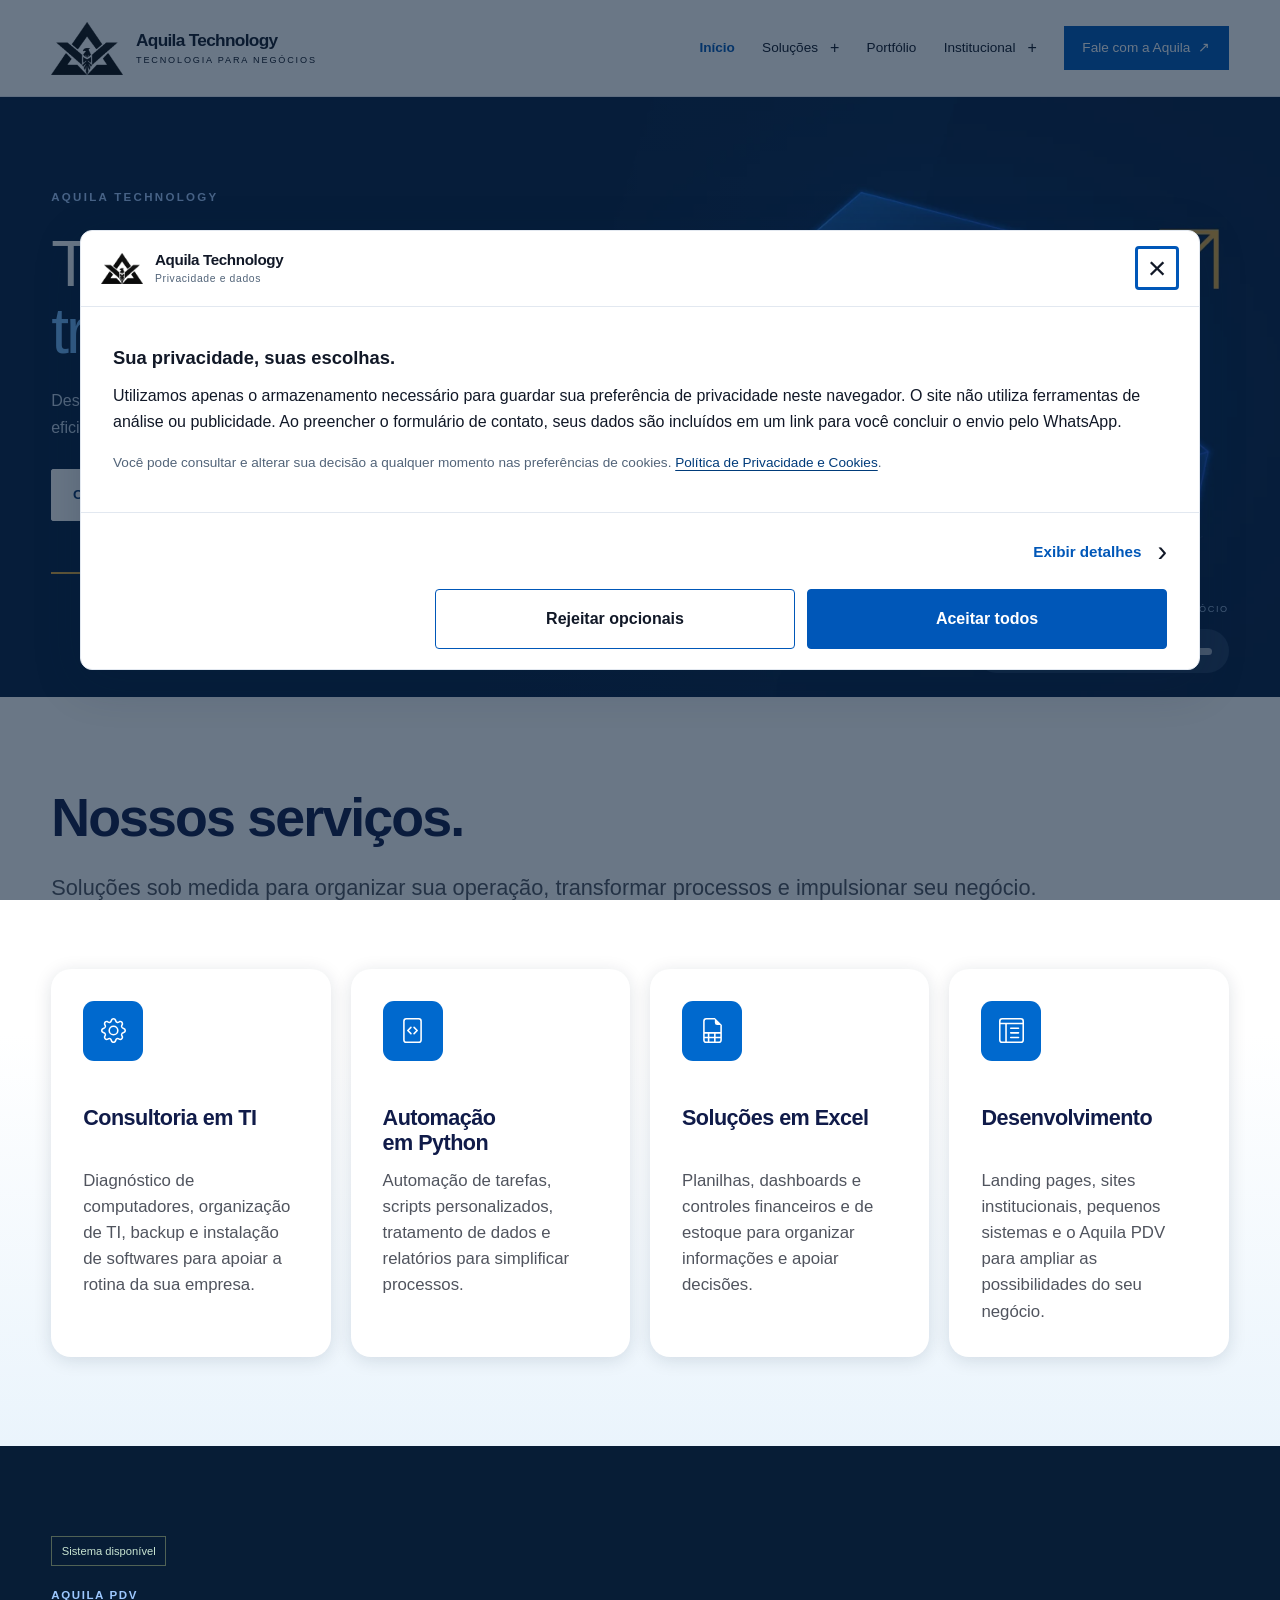
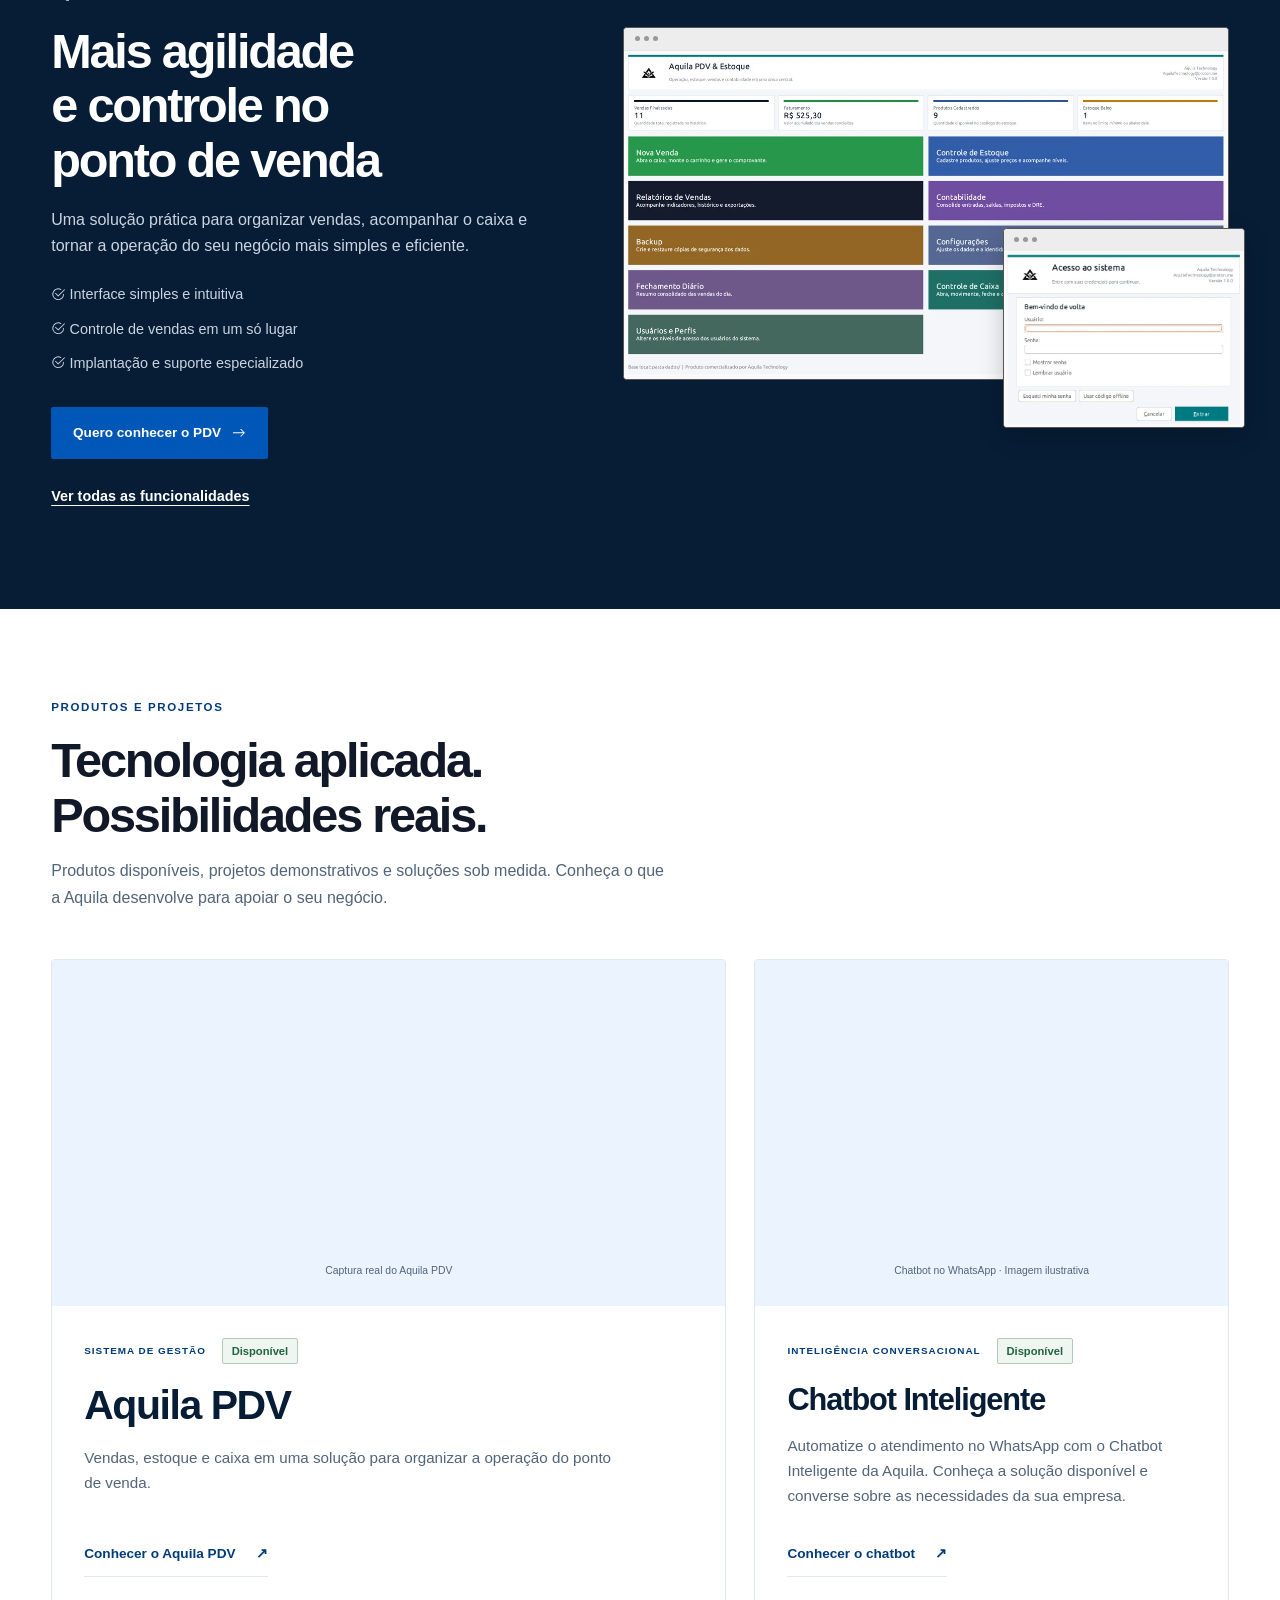
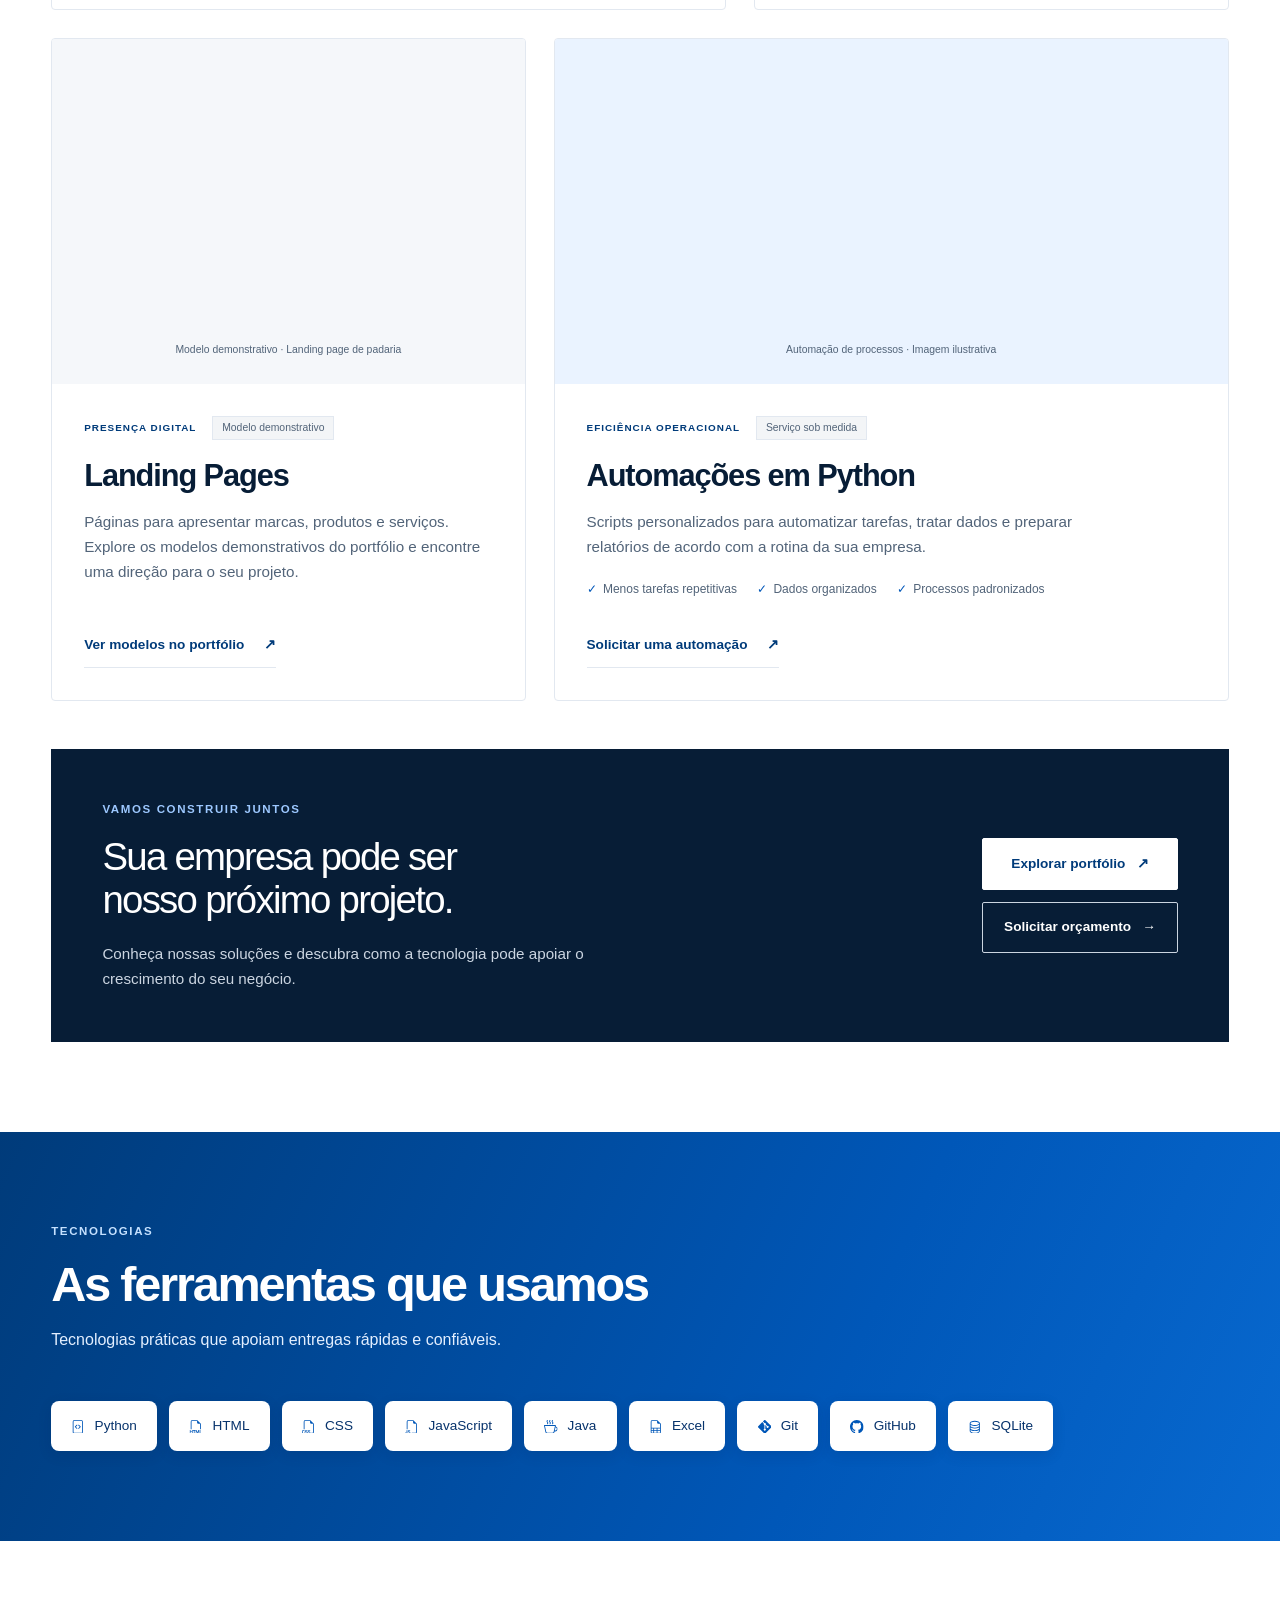
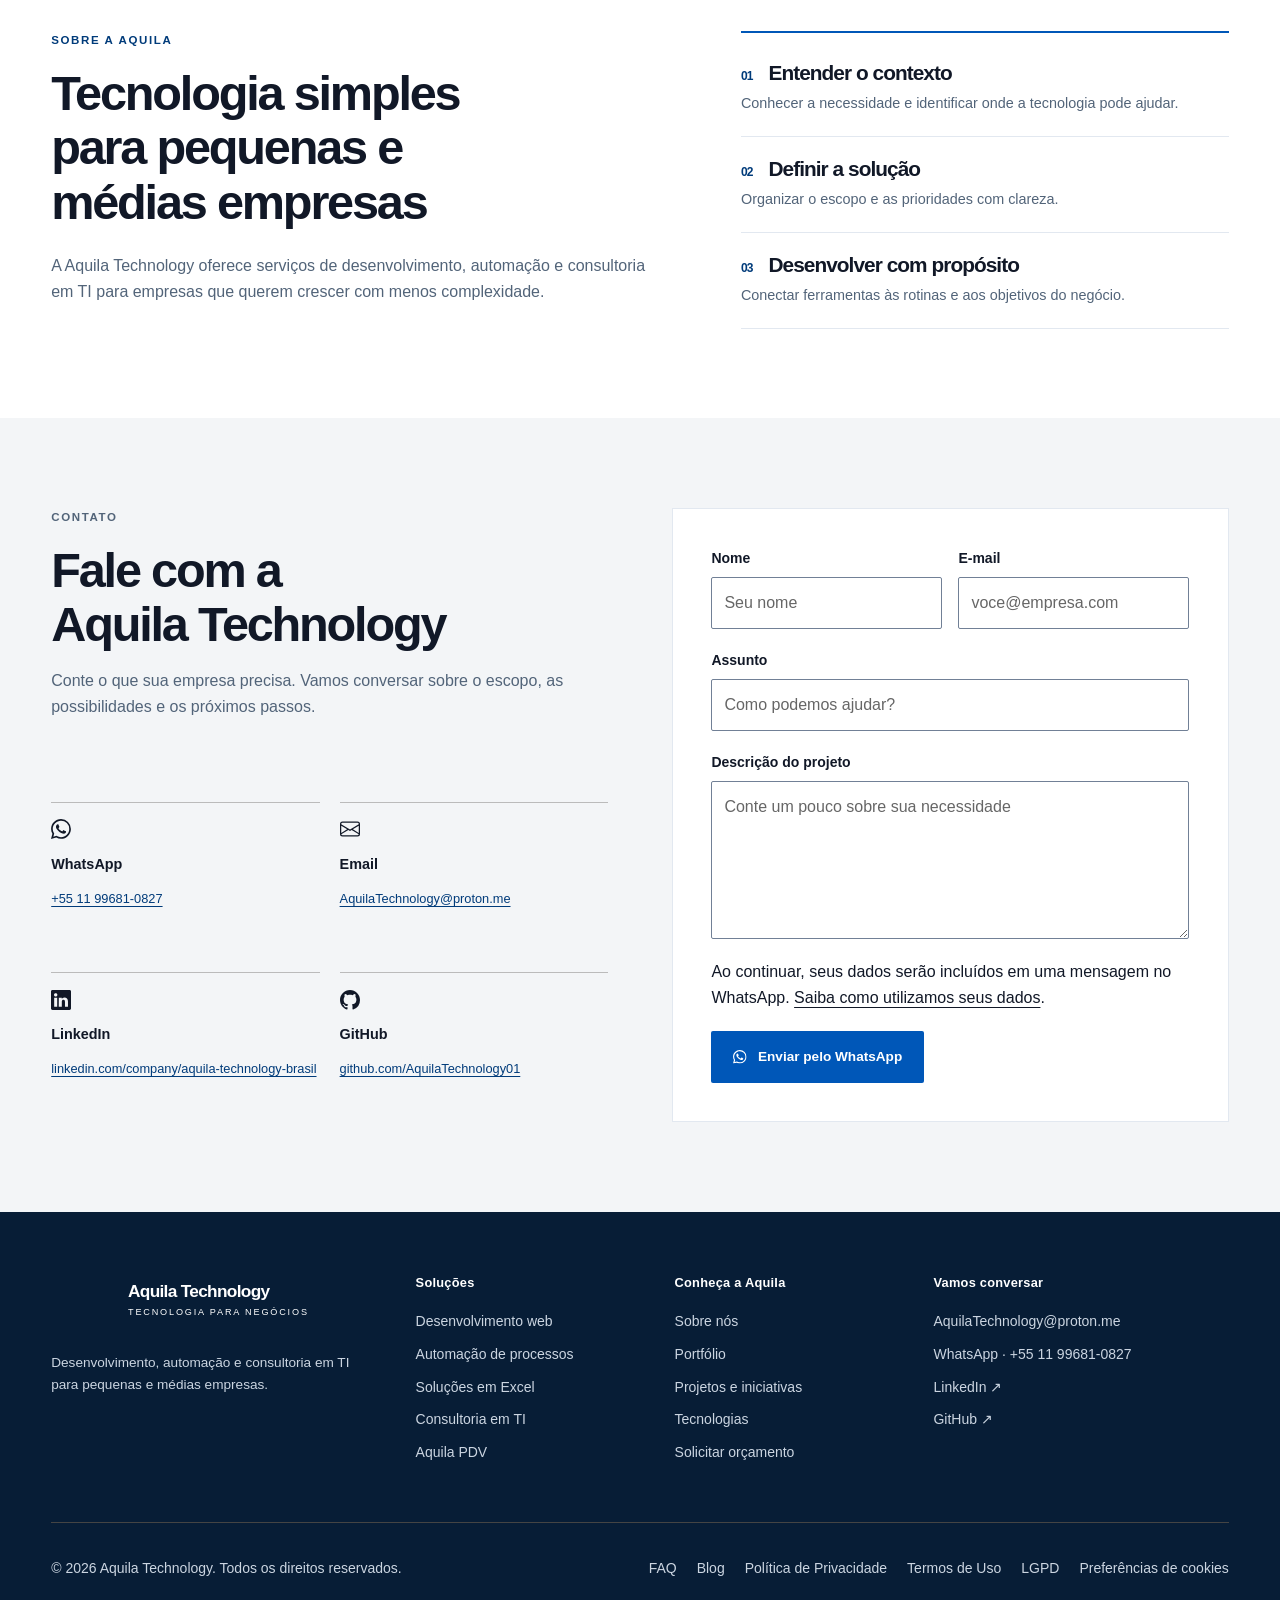
<file: index.html>
<!DOCTYPE html>
<html lang="pt-br">
  <head>
    <meta http-equiv="Content-Security-Policy" content="default-src 'self'; script-src 'self' 'sha256-WiXmoa5aMWg2jyWxIUuYZ5ZFmEW6e2FeTus1GADdu38='; style-src 'self'; font-src 'self'; img-src 'self'; connect-src 'self'; object-src 'none'; base-uri 'none'; form-action 'none'; frame-src 'none'" />
    <meta name="referrer" content="strict-origin-when-cross-origin" />
    <meta charset="UTF-8" />
    <meta name="viewport" content="width=device-width, initial-scale=1.0" />
    <meta
      name="description"
      content="Aquila Technology oferece soluções em tecnologia para pequenas e médias empresas, com foco em desenvolvimento, automação e consultoria em TI."
    />
    <meta name="theme-color" content="#0057B8" />
    <meta property="og:type" content="website" />
    <meta property="og:locale" content="pt_BR" />
    <meta property="og:title" content="Desenvolvimento de Sites e Software | Aquila Technology" />
    <meta property="og:description" content="Software, automações, consultoria em TI e sistema PDV para pequenas e médias empresas." />
    <meta property="og:image" content="https://www.aquilatechnology.com.br/src/img/logo/logo-branco.png" />
    <script type="application/ld+json">
{
  "@context": "https://schema.org",
  "@type": "Organization",
  "name": "Aquila Technology",
  "email": "AquilaTechnology@proton.me",
  "telephone": "+55 11 99681-0827",
  "sameAs": [
    "https://www.linkedin.com/company/aquila-technology-brasil",
    "https://github.com/AquilaTechnology01"
  ],
  "url": "https://www.aquilatechnology.com.br/",
  "logo": "https://www.aquilatechnology.com.br/src/img/logo/logo-branco.png",
  "@id": "https://www.aquilatechnology.com.br/#organization"
}
    </script>
    <title>Desenvolvimento de Sites e Software | Aquila Technology</title>
    <link rel="icon" type="image/png" sizes="64x64" href="/src/img/optimized/favicon-preto.png" />
    <link rel="icon" type="image/png" sizes="64x64" href="/src/img/optimized/favicon-branco.png" media="(prefers-color-scheme: dark)" />
    <link rel="stylesheet" href="styles.css?v=334ba0e91aaf2ee0" />
    <link rel="stylesheet" href="/src/executive-slider.css?v=0fab49e71f29611a" />
    <link rel="canonical" href="https://www.aquilatechnology.com.br/" />
    <meta property="og:url" content="https://www.aquilatechnology.com.br/" />
    <link rel="stylesheet" href="/src/consent.css?v=eee4f8b96b1bdc05" />
  </head>
  <body>
    <a class="skip-link" href="#conteudo">Pular para o conteúdo</a>
    <!-- Cabeçalho fixo e navegação principal -->
    <header>
      <div class="navbar container">
        <a class="brand" href="/index.html" aria-label="Aquila Technology — início">
          <picture class="brand-symbol"><source srcset="/src/img/optimized/logo-preto.webp" type="image/webp" /><img src="/src/img/optimized/logo-preto.png" alt="Símbolo Aquila Technology" width="216" height="159" fetchpriority="high" /></picture>
          <span>Aquila Technology<small>Tecnologia para negócios</small></span>
        </a>
        <button class="menu-toggle" type="button" aria-expanded="false" aria-controls="main-navigation" aria-label="Abrir menu"></button>
        <nav id="main-navigation" class="nav-links" aria-label="Navegação principal">
          <a href="/index.html" aria-current="page">Início</a>
          <details><summary>Soluções</summary><div class="nav-submenu">
            <a href="/index.html#servicos">Serviços de tecnologia</a>
            <a href="/pdv.html">Sistema Aquila PDV</a>
            <a href="/index.html#projetos">Projetos e iniciativas</a>
          </div></details>
          <a href="/portfolio/">Portfólio</a>
          <details><summary>Institucional</summary><div class="nav-submenu">
            <a href="/index.html#sobre">Sobre a Aquila</a>
            <a href="/index.html#tecnologias">Tecnologias</a>
            <a href="/FAQ.html">Perguntas frequentes</a>
            <a href="/blog.html">Blog</a>
            <a href="/privacidade.html">Privacidade</a>
            <a href="/termos.html">Termos de Uso</a>
            <a href="/lgpd.html">LGPD</a>
          </div></details>
          <a class="nav-contact" href="/index.html#contato">Fale com a Aquila <span aria-hidden="true">↗</span></a>
        </nav>
      </div>
    </header>

    <main id="conteudo">
      <!-- Apresentação principal com chamada para orçamento -->
      <section class="hero home-hero" aria-labelledby="home-title">
        <div class="container hero-grid">
          <div class="hero-copy">
            <span class="eyebrow">Aquila Technology</span>
            <h1 id="home-title">Tecnologia que <em>transforma</em> negócios.</h1>
            <p>Desenvolvemos soluções digitais para empresas que buscam eficiência, organização e novas possibilidades de crescimento.</p>
            <div class="hero-actions">
              <a class="btn btn-primary" href="#servicos">Conheça nossas soluções <span aria-hidden="true">↗</span></a>
              <a class="text-link" href="#contato">Fale com um especialista <span aria-hidden="true">→</span></a>
            </div>
            <span class="hero-index">DESENVOLVIMENTO · AUTOMAÇÃO · CONSULTORIA</span>
          </div>
          <figure class="hero-visual executive-slider" aria-label="Aquila Executive — soluções digitais" aria-roledescription="carrossel">
            <div class="executive-slide is-current" role="group" aria-roledescription="slide" aria-label="1 de 3" data-slide="0">
              <img src="/src/img/executive/digital-1600.webp" srcset="/src/img/executive/digital-640.webp 640w, /src/img/executive/digital-1024.webp 1024w, /src/img/executive/digital-1600.webp 1600w" sizes="100vw" alt="Ilustração abstrata de cubos azuis translúcidos: transformação digital" width="1600" height="720" fetchpriority="high" decoding="async" />
            </div>
            <template data-executive-slide="1">
              <div class="executive-slide executive-systems" role="group" aria-roledescription="slide" aria-label="2 de 3" data-slide="1" aria-hidden="true">
                <img src="/src/img/executive/systems-1600.webp" srcset="/src/img/executive/systems-640.webp 640w, /src/img/executive/systems-1024.webp 1024w, /src/img/executive/systems-1600.webp 1600w" sizes="100vw" alt="Ilustração de um painel de gestão: desenvolvimento de sistemas" width="1600" height="720" fetchpriority="low" decoding="async" />
              </div>
            </template>
            <template data-executive-slide="2">
              <div class="executive-slide executive-connections" role="group" aria-roledescription="slide" aria-label="3 de 3" data-slide="2" aria-hidden="true">
                <img src="/src/img/executive/connections-1600.webp" srcset="/src/img/executive/connections-640.webp 640w, /src/img/executive/connections-1024.webp 1024w, /src/img/executive/connections-1600.webp 1600w" sizes="100vw" alt="Ilustração de módulos conectados: automação e integração" width="1600" height="720" fetchpriority="low" decoding="async" />
              </div>
            </template>
            <div class="executive-controls" hidden>
              <button class="executive-playback" type="button" aria-label="Pausar apresentação automática"><span aria-hidden="true">Ⅱ</span></button>
              <div class="executive-indicators" role="group" aria-label="Escolher imagem">
                <button type="button" data-slide-to="0" aria-label="Mostrar imagem 1 de 3: transformação digital" aria-current="true"><span aria-hidden="true"></span></button>
                <button type="button" data-slide-to="1" aria-label="Mostrar imagem 2 de 3: sistemas de gestão"><span aria-hidden="true"></span></button>
                <button type="button" data-slide-to="2" aria-label="Mostrar imagem 3 de 3: automação e integração"><span aria-hidden="true"></span></button>
              </div>
            </div>
            <figcaption>TECNOLOGIA A SERVIÇO DO SEU NEGÓCIO</figcaption>
          </figure>
        </div>
      </section>

      <!-- Serviços oferecidos pela Aquila Technology -->
      <section id="servicos" class="section-light" aria-labelledby="services-title">
        <div class="container">
          <div class="section-title">
            <h2 id="services-title">Nossos serviços.</h2>
            <p>Soluções sob medida para organizar sua operação, transformar processos e impulsionar seu negócio.</p>
          </div>
          <div class="cards">
            <article class="card">
              <span class="service-icon" aria-hidden="true"><svg class="bi" focusable="false"><use href="/src/img/icons.svg#gear"></use></svg></span>
              <h3>Consultoria em TI</h3>
              <p>Diagnóstico de computadores, organização de TI, backup e instalação de softwares para apoiar a rotina da sua empresa.</p>
            </article>
            <article class="card">
              <span class="service-icon" aria-hidden="true"><svg class="bi" focusable="false"><use href="/src/img/icons.svg#file-code"></use></svg></span>
              <h3>Automação em Python</h3>
              <p>Automação de tarefas, scripts personalizados, tratamento de dados e relatórios para simplificar processos.</p>
            </article>
            <article class="card">
              <span class="service-icon" aria-hidden="true"><svg class="bi" focusable="false"><use href="/src/img/icons.svg#file-earmark-spreadsheet"></use></svg></span>
              <h3>Soluções em Excel</h3>
              <p>Planilhas, dashboards e controles financeiros e de estoque para organizar informações e apoiar decisões.</p>
            </article>
            <article class="card">
              <span class="service-icon" aria-hidden="true"><svg class="bi" focusable="false"><use href="/src/img/icons.svg#layout-text-window-reverse"></use></svg></span>
              <h3>Desenvolvimento</h3>
              <p>Landing pages, sites institucionais, pequenos sistemas e o Aquila PDV para ampliar as possibilidades do seu negócio.</p>
            </article>
          </div>
        </div>
      </section>

      <!-- Destaque comercial do sistema Aquila PDV -->
      <section id="pdv" class="pdv-section">
        <div class="container pdv-layout">
          <div class="pdv-copy">
            <span class="availability"><span aria-hidden="true"></span> Sistema disponível</span>
            <p class="eyebrow">Aquila PDV</p>
            <h2>Mais agilidade e controle no ponto de venda</h2>
            <p>
              Uma solução prática para organizar vendas, acompanhar o caixa e tornar a operação do seu negócio mais simples e eficiente.
            </p>
            <ul class="pdv-benefits">
              <li><svg class="bi bi-check2-circle" aria-hidden="true" focusable="false"><use href="/src/img/icons.svg#check2-circle"></use></svg> Interface simples e intuitiva</li>
              <li><svg class="bi bi-check2-circle" aria-hidden="true" focusable="false"><use href="/src/img/icons.svg#check2-circle"></use></svg> Controle de vendas em um só lugar</li>
              <li><svg class="bi bi-check2-circle" aria-hidden="true" focusable="false"><use href="/src/img/icons.svg#check2-circle"></use></svg> Implantação e suporte especializado</li>
            </ul>
            <a class="btn btn-primary" href="#contato">Quero conhecer o PDV <svg class="bi bi-arrow-right" aria-hidden="true" focusable="false"><use href="/src/img/icons.svg#arrow-right"></use></svg></a>
            <a class="text-link" href="pdv.html">Ver todas as funcionalidades</a>
          </div>
          <div class="pdv-showcase" aria-label="Telas do sistema Aquila PDV">
            <div class="pdv-window pdv-window-main">
              <div class="window-bar"><span></span><span></span><span></span></div>
              <img src="src/img/optimized/pdv-home.webp" alt="Tela principal do sistema Aquila PDV" loading="lazy" width="1853" height="1012" />
            </div>
            <div class="pdv-window pdv-window-secondary">
              <div class="window-bar"><span></span><span></span><span></span></div>
              <img src="src/img/optimized/pdv-login.webp" alt="Tela de acesso do sistema Aquila PDV" loading="lazy" width="674" height="495" />
            </div>
          </div>
        </div>
      </section>

      <!-- Portfólio de produtos e projetos -->
      <section id="projetos" aria-labelledby="showcase-title">
        <div class="container">
          <div class="section-title showcase-heading">
            <p class="eyebrow">Produtos e projetos</p>
            <h2 id="showcase-title">Tecnologia aplicada.<br />Possibilidades reais.</h2>
            <p>Produtos disponíveis, projetos demonstrativos e soluções sob medida. Conheça o que a Aquila desenvolve para apoiar o seu negócio.</p>
          </div>

          <div class="project-grid">
            <article class="project-card project-featured" aria-labelledby="project-pdv-title">
              <figure class="project-visual project-screen">
                <img src="/src/img/thumbs/aquila-pdv-800.webp" srcset="/src/img/thumbs/aquila-pdv-480.webp 480w, /src/img/thumbs/aquila-pdv-800.webp 800w, /src/img/optimized/pdv-home.webp 1200w" sizes="(max-width: 767px) 90vw, (max-width: 1100px) 85vw, 55vw" width="1200" height="655" alt="Captura real da tela principal do Aquila PDV" loading="lazy" decoding="async" />
                <figcaption>Captura real do Aquila PDV</figcaption>
              </figure>
              <div class="project-content">
                <div class="project-meta"><span class="project-category">Sistema de gestão</span><span class="tag tag-success">Disponível</span></div>
                <h3 id="project-pdv-title">Aquila PDV</h3>
                <p>Vendas, estoque e caixa em uma solução para organizar a operação do ponto de venda.</p>
                <a class="project-link" href="/pdv.html">Conhecer o Aquila PDV <span aria-hidden="true">↗</span></a>
              </div>
            </article>

            <article class="project-card" aria-labelledby="project-chatbot-title">
              <figure class="project-visual project-screen">
                <img src="/portfolio/img/thumbs/chatbot-whatsapp-800.webp" srcset="/portfolio/img/thumbs/chatbot-whatsapp-480.webp 480w, /portfolio/img/thumbs/chatbot-whatsapp-800.webp 800w, /portfolio/img/optimized/chatbot-whatsapp-1.webp 1408w" sizes="(max-width: 767px) 90vw, 45vw" width="1408" height="768" alt="Imagem ilustrativa de atendimento com chatbot no WhatsApp" loading="lazy" decoding="async" />
                <figcaption>Chatbot no WhatsApp · Imagem ilustrativa</figcaption>
              </figure>
              <div class="project-content">
                <div class="project-meta"><span class="project-category">Inteligência conversacional</span><span class="tag tag-success">Disponível</span></div>
                <h3 id="project-chatbot-title">Chatbot Inteligente</h3>
                <p>Automatize o atendimento no WhatsApp com o Chatbot Inteligente da Aquila. Conheça a solução disponível e converse sobre as necessidades da sua empresa.</p>
                <a class="project-link" href="#contato">Conhecer o chatbot <span aria-hidden="true">↗</span></a>
              </div>
            </article>

            <article class="project-card" aria-labelledby="project-web-title">
              <figure class="project-visual project-screen project-web-screen">
                <img src="/portfolio/img/thumbs/landing-padaria-800.webp" srcset="/portfolio/img/thumbs/landing-padaria-480.webp 480w, /portfolio/img/thumbs/landing-padaria-800.webp 800w, /portfolio/img/optimized/landing-padaria-1.webp 1075w" sizes="(max-width: 767px) 90vw, 45vw" width="1075" height="737" alt="Captura existente do modelo demonstrativo de landing page de padaria" loading="lazy" decoding="async" />
                <figcaption>Modelo demonstrativo · Landing page de padaria</figcaption>
              </figure>
              <div class="project-content">
                <div class="project-meta"><span class="project-category">Presença digital</span><span class="project-status">Modelo demonstrativo</span></div>
                <h3 id="project-web-title">Landing Pages</h3>
                <p>Páginas para apresentar marcas, produtos e serviços. Explore os modelos demonstrativos do portfólio e encontre uma direção para o seu projeto.</p>
                <a class="project-link" href="/portfolio/">Ver modelos no portfólio <span aria-hidden="true">↗</span></a>
              </div>
            </article>

            <article class="project-card project-wide" aria-labelledby="project-python-title">
              <figure class="project-visual project-screen">
                <img src="/portfolio/img/thumbs/automacao-python-800.webp" srcset="/portfolio/img/thumbs/automacao-python-480.webp 480w, /portfolio/img/thumbs/automacao-python-800.webp 800w, /portfolio/img/optimized/automacao-python.webp 1408w" sizes="(max-width: 767px) 90vw, 55vw" width="1408" height="768" alt="Imagem conceitual ilustrativa de automação de processos" loading="lazy" decoding="async" />
                <figcaption>Automação de processos · Imagem ilustrativa</figcaption>
              </figure>
              <div class="project-content">
                <div class="project-meta"><span class="project-category">Eficiência operacional</span><span class="project-status">Serviço sob medida</span></div>
                <h3 id="project-python-title">Automações em Python</h3>
                <p>Scripts personalizados para automatizar tarefas, tratar dados e preparar relatórios de acordo com a rotina da sua empresa.</p>
                <ul class="project-benefits"><li>Menos tarefas repetitivas</li><li>Dados organizados</li><li>Processos padronizados</li></ul>
                <a class="project-link" href="#contato">Solicitar uma automação <span aria-hidden="true">↗</span></a>
              </div>
            </article>
          </div>

          <div class="showcase-cta" aria-labelledby="showcase-cta-title">
            <div><p class="eyebrow">Vamos construir juntos</p><h3 id="showcase-cta-title">Sua empresa pode ser<br />nosso próximo projeto.</h3><p>Conheça nossas soluções e descubra como a tecnologia pode apoiar o crescimento do seu negócio.</p></div>
            <div class="showcase-cta-actions"><a class="btn btn-primary" href="/portfolio/">Explorar portfólio <span aria-hidden="true">↗</span></a><a class="btn btn-secondary" href="#contato">Solicitar orçamento <span aria-hidden="true">→</span></a></div>
          </div>
        </div>
        <script src="/src/js/showcase.js?v=236ff286f9d748a7" defer></script>
      </section>

      <!-- Tecnologias utilizadas nos projetos -->
      <section id="tecnologias" class="section-light">
        <div class="container">
          <div class="section-title">
            <p class="eyebrow">Tecnologias</p>
            <h2>As ferramentas que usamos</h2>
            <p>Tecnologias práticas que apoiam entregas rápidas e confiáveis.</p>
          </div>

          <div class="tech-grid">
            <span class="tech-item"><svg class="bi bi-file-code" aria-hidden="true" focusable="false"><use href="/src/img/icons.svg#file-code"></use></svg> Python</span>
            <span class="tech-item"><svg class="bi bi-filetype-html" aria-hidden="true" focusable="false"><use href="/src/img/icons.svg#filetype-html"></use></svg> HTML</span>
            <span class="tech-item"><svg class="bi bi-filetype-css" aria-hidden="true" focusable="false"><use href="/src/img/icons.svg#filetype-css"></use></svg> CSS</span>
            <span class="tech-item"><svg class="bi bi-filetype-js" aria-hidden="true" focusable="false"><use href="/src/img/icons.svg#filetype-js"></use></svg> JavaScript</span>
            <span class="tech-item"><svg class="bi bi-cup-hot" aria-hidden="true" focusable="false"><use href="/src/img/icons.svg#cup-hot"></use></svg> Java</span>
            <span class="tech-item"><svg class="bi bi-file-earmark-spreadsheet" aria-hidden="true" focusable="false"><use href="/src/img/icons.svg#file-earmark-spreadsheet"></use></svg> Excel</span>
            <span class="tech-item"><svg class="bi bi-git" aria-hidden="true" focusable="false"><use href="/src/img/icons.svg#git"></use></svg> Git</span>
            <span class="tech-item"><svg class="bi bi-github" aria-hidden="true" focusable="false"><use href="/src/img/icons.svg#github"></use></svg> GitHub</span>
            <span class="tech-item"><svg class="bi bi-database" aria-hidden="true" focusable="false"><use href="/src/img/icons.svg#database"></use></svg> SQLite</span>
          </div>
        </div>
      </section>

      <!-- Resumo institucional -->
      <section id="sobre">
        <div class="container about-section">
          <div class="about-copy">
            <p class="eyebrow">Sobre a Aquila</p>
            <h2>Tecnologia simples para pequenas e médias empresas</h2>
            <p>
              A Aquila Technology oferece serviços de desenvolvimento, automação e consultoria em TI para empresas que querem crescer com menos complexidade.
            </p>
          </div>
          <div class="about-method" aria-label="Como trabalhamos">
            <div><h3><span>01</span>Entender o contexto</h3><p>Conhecer a necessidade e identificar onde a tecnologia pode ajudar.</p></div>
            <div><h3><span>02</span>Definir a solução</h3><p>Organizar o escopo e as prioridades com clareza.</p></div>
            <div><h3><span>03</span>Desenvolver com propósito</h3><p>Conectar ferramentas às rotinas e aos objetivos do negócio.</p></div>
          </div>
        </div>
      </section>

      <!-- Canais de atendimento e formulário de orçamento -->
      <section id="contato" class="section-light">
        <div class="container contact-section">
          <div>
            <p class="eyebrow">Contato</p>
            <h2>Fale com a Aquila Technology</h2>
            <p>Conte o que sua empresa precisa. Vamos conversar sobre o escopo, as possibilidades e os próximos passos.</p>
          </div>

          <div class="contact-grid">
            <div class="contact-item">
              <svg class="contact-icon bi bi-whatsapp" aria-hidden="true" focusable="false"><use href="/src/img/icons.svg#whatsapp"></use></svg>
              <strong>WhatsApp</strong>
              <a href="https://wa.me/5511996810827" target="_blank" rel="noopener noreferrer">+55 11 99681-0827</a>
            </div>
            <div class="contact-item">
              <svg class="contact-icon bi bi-envelope" aria-hidden="true" focusable="false"><use href="/src/img/icons.svg#envelope"></use></svg>
              <strong>Email</strong>
              <a href="mailto:AquilaTechnology@proton.me" target="_blank" rel="noopener noreferrer">AquilaTechnology@proton.me</a>
            </div>
            <div class="contact-item">
              <svg class="contact-icon bi bi-linkedin" aria-hidden="true" focusable="false"><use href="/src/img/icons.svg#linkedin"></use></svg>
              <strong>LinkedIn</strong>
              <a href="https://www.linkedin.com/company/aquila-technology-brasil" target="_blank" rel="noopener noreferrer">linkedin.com/company/aquila-technology-brasil</a>
            </div>
            <div class="contact-item">
              <svg class="contact-icon bi bi-github" aria-hidden="true" focusable="false"><use href="/src/img/icons.svg#github"></use></svg>
              <strong>GitHub</strong>
              <a href="https://github.com/AquilaTechnology01" target="_blank" rel="noopener noreferrer">github.com/AquilaTechnology01</a>
            </div>
          </div>

          <form method="post" id="contact-form" class="contact-form" aria-label="Formulário de solicitação de orçamento" novalidate>
            <div class="form-row">
              <div class="form-field">
                <label for="nome">Nome</label>
                <input type="text" id="nome" name="nome" maxlength="120" aria-describedby="nome-error" placeholder="Seu nome" autocomplete="name" required />
                <span id="nome-error" class="form-field-error"></span>
              </div>
              <div class="form-field">
                <label for="email">E-mail</label>
                <input type="email" id="email" name="email" maxlength="254" aria-describedby="email-error" placeholder="voce@empresa.com" autocomplete="email" required />
                <span id="email-error" class="form-field-error"></span>
              </div>
            </div>
            <div class="form-field">
              <label for="assunto">Assunto</label>
              <input type="text" id="assunto" name="assunto" maxlength="160" aria-describedby="assunto-error" placeholder="Como podemos ajudar?" required />
                <span id="assunto-error" class="form-field-error"></span>
            </div>
            <div class="form-field">
              <label for="mensagem">Descrição do projeto</label>
              <textarea id="mensagem" name="mensagem" maxlength="4000" aria-describedby="mensagem-error" placeholder="Conte um pouco sobre sua necessidade" rows="5" minlength="20" required></textarea>
                <span id="mensagem-error" class="form-field-error"></span>
            </div>
            <p class="portfolio-note">Ao continuar, seus dados serão incluídos em uma mensagem no WhatsApp. <a href="/privacidade.html#cookies">Saiba como utilizamos seus dados</a>.</p>
            <p id="form-status" class="form-status" role="status" aria-live="polite"></p>
            <button type="submit" class="btn btn-primary btn-large"><svg class="bi bi-whatsapp" aria-hidden="true" focusable="false"><use href="/src/img/icons.svg#whatsapp"></use></svg> Enviar pelo WhatsApp</button>
          </form>
        </div>
      </section>
    </main>

    <!-- Rodapé e páginas institucionais -->
    <footer>
      <div class="container footer-main">
        <div class="footer-brand">
          <a class="brand" href="/index.html"><picture class="brand-symbol"><source srcset="/src/img/optimized/logo-branco.webp" type="image/webp" /><img src="/src/img/optimized/logo-branco.png" alt="Símbolo Aquila Technology" width="216" height="160" loading="lazy" /></picture><span>Aquila Technology<small>Tecnologia para negócios</small></span></a>
          <p>Desenvolvimento, automação e consultoria em TI para pequenas e médias empresas.</p>
        </div>
        <div><h2>Soluções</h2><a href="/index.html#servicos">Desenvolvimento web</a><a href="/index.html#servicos">Automação de processos</a><a href="/index.html#servicos">Soluções em Excel</a><a href="/index.html#servicos">Consultoria em TI</a><a href="/pdv.html">Aquila PDV</a></div>
        <div><h2>Conheça a Aquila</h2><a href="/index.html#sobre">Sobre nós</a><a href="/portfolio/">Portfólio</a><a href="/index.html#projetos">Projetos e iniciativas</a><a href="/index.html#tecnologias">Tecnologias</a><a href="/index.html#contato">Solicitar orçamento</a></div>
        <div><h2>Vamos conversar</h2><a href="mailto:AquilaTechnology@proton.me">AquilaTechnology@proton.me</a><a href="https://wa.me/5511996810827" target="_blank" rel="noopener noreferrer">WhatsApp · +55 11 99681-0827</a><a href="https://www.linkedin.com/company/aquila-technology-brasil" target="_blank" rel="noopener noreferrer">LinkedIn ↗</a><a href="https://github.com/AquilaTechnology01" target="_blank" rel="noopener noreferrer">GitHub ↗</a></div>
      </div>
      <div class="container footer-content">
        <p>© <span data-current-year>2026</span> Aquila Technology. Todos os direitos reservados.</p>
        <nav class="footer-links" aria-label="Informações legais e recursos">
          <a href="/FAQ.html">FAQ</a><a href="/blog.html">Blog</a><a href="/privacidade.html">Política de Privacidade</a><a href="/termos.html">Termos de Uso</a><a href="/lgpd.html">LGPD</a>
          <button type="button" class="cookie-settings" data-cookie-open>Preferências de cookies</button>
        </nav>
      </div>
      <div class="container"><noscript><p>O gerenciamento de preferências requer JavaScript. Nenhum script opcional está integrado. <a href="/privacidade.html#cookies">Política de Cookies</a>.</p></noscript></div>
    </footer>

    <script src="src/js/main.js?v=abb1a4e0d9e82f98" defer></script>
    <script src="/src/js/contact.js?v=622b6a3051dddf2a" defer></script>
    <script src="/src/js/executive-slider.js?v=663c13255f655921" defer></script>

    <dialog id="cookie-banner" class="cookie-banner" aria-labelledby="cookie-title" aria-describedby="cookie-description" hidden>
      <div class="cookie-header">
        <div class="cookie-brand"><img src="/src/img/optimized/logo-preto.webp" alt="" width="216" height="159" /><span>Aquila Technology<small>Privacidade e dados</small></span></div>
        <button type="button" class="cookie-dismiss" data-cookie-dismiss autofocus aria-label="Fechar aviso de privacidade">×</button>
      </div>
      <div class="cookie-body">
        <h2 id="cookie-title">Sua privacidade, suas escolhas.</h2>
        <p id="cookie-description">Utilizamos apenas o armazenamento necessário para guardar sua preferência de privacidade neste navegador. O site não utiliza ferramentas de análise ou publicidade. Ao preencher o formulário de contato, seus dados são incluídos em um link para você concluir o envio pelo WhatsApp.</p>
        <p class="cookie-policy-note">Você pode consultar e alterar sua decisão a qualquer momento nas preferências de cookies. <a href="/privacidade.html#cookies">Política de Privacidade e Cookies</a>.</p>
      </div>
      <div class="cookie-footer">
        <div class="cookie-details-row"><button type="button" class="cookie-details-link" data-cookie-open>Exibir detalhes <span aria-hidden="true">›</span></button></div>
        <div class="cookie-actions">
          <button type="button" class="cookie-button" data-cookie-action="reject">Rejeitar opcionais</button>
          <button type="button" class="cookie-button" data-cookie-action="accept">Aceitar todos</button>
        </div>
      </div>
    </dialog>
    <dialog id="cookie-preferences" class="cookie-dialog" aria-labelledby="cookie-preferences-title" aria-describedby="cookie-current">
      <h2 id="cookie-preferences-title">Preferências de cookies</h2>
      <p id="cookie-current"></p>
      <div class="cookie-category">
        <strong>Necessários <span>· Sempre ativos</span></strong>
        <p>Armazenamento da sua decisão para respeitar sua escolha entre páginas. Nenhum cookie próprio foi identificado no código atual.</p>
      </div>
      <p>Não há categorias de análise, funcionais ou marketing em uso no código atual. Aceitar todos, rejeitar opcionais e salvar preferências mantêm apenas o armazenamento necessário.</p>
      <p><a href="/privacidade.html#cookies">Consulte finalidades, duração e fornecedores</a>.</p>
      <div class="cookie-actions">
        <button type="button" class="cookie-button" data-cookie-action="custom">Salvar preferências</button>
        <button type="button" class="cookie-button" data-cookie-revoke>Revogar e apagar decisão</button>
        <button type="button" class="cookie-button" data-cookie-close autofocus>Fechar</button>
      </div>
    </dialog>
    <p id="cookie-notice" class="cookie-notice" role="status" aria-live="polite"></p>
    <script src="/src/js/consent.js?v=c134056a61961ecf" defer></script>
  </body>
</html>
</file>
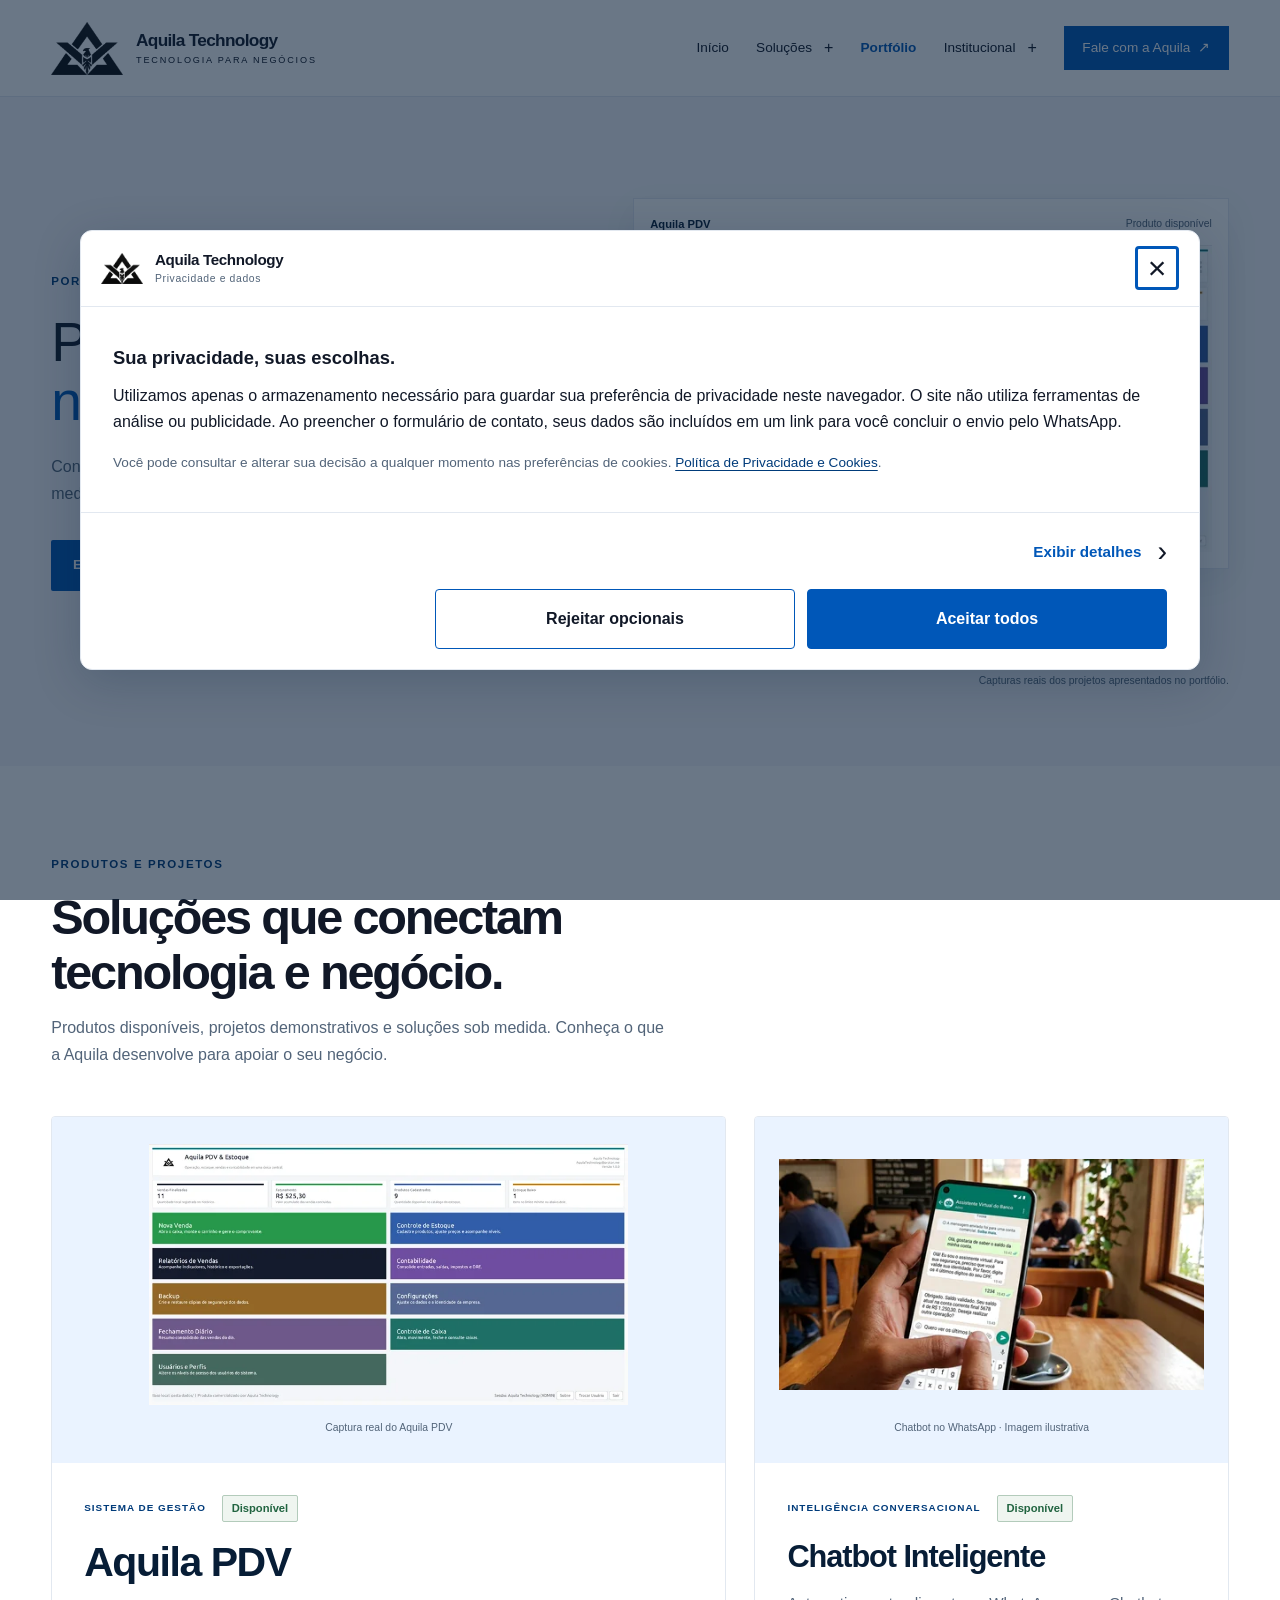
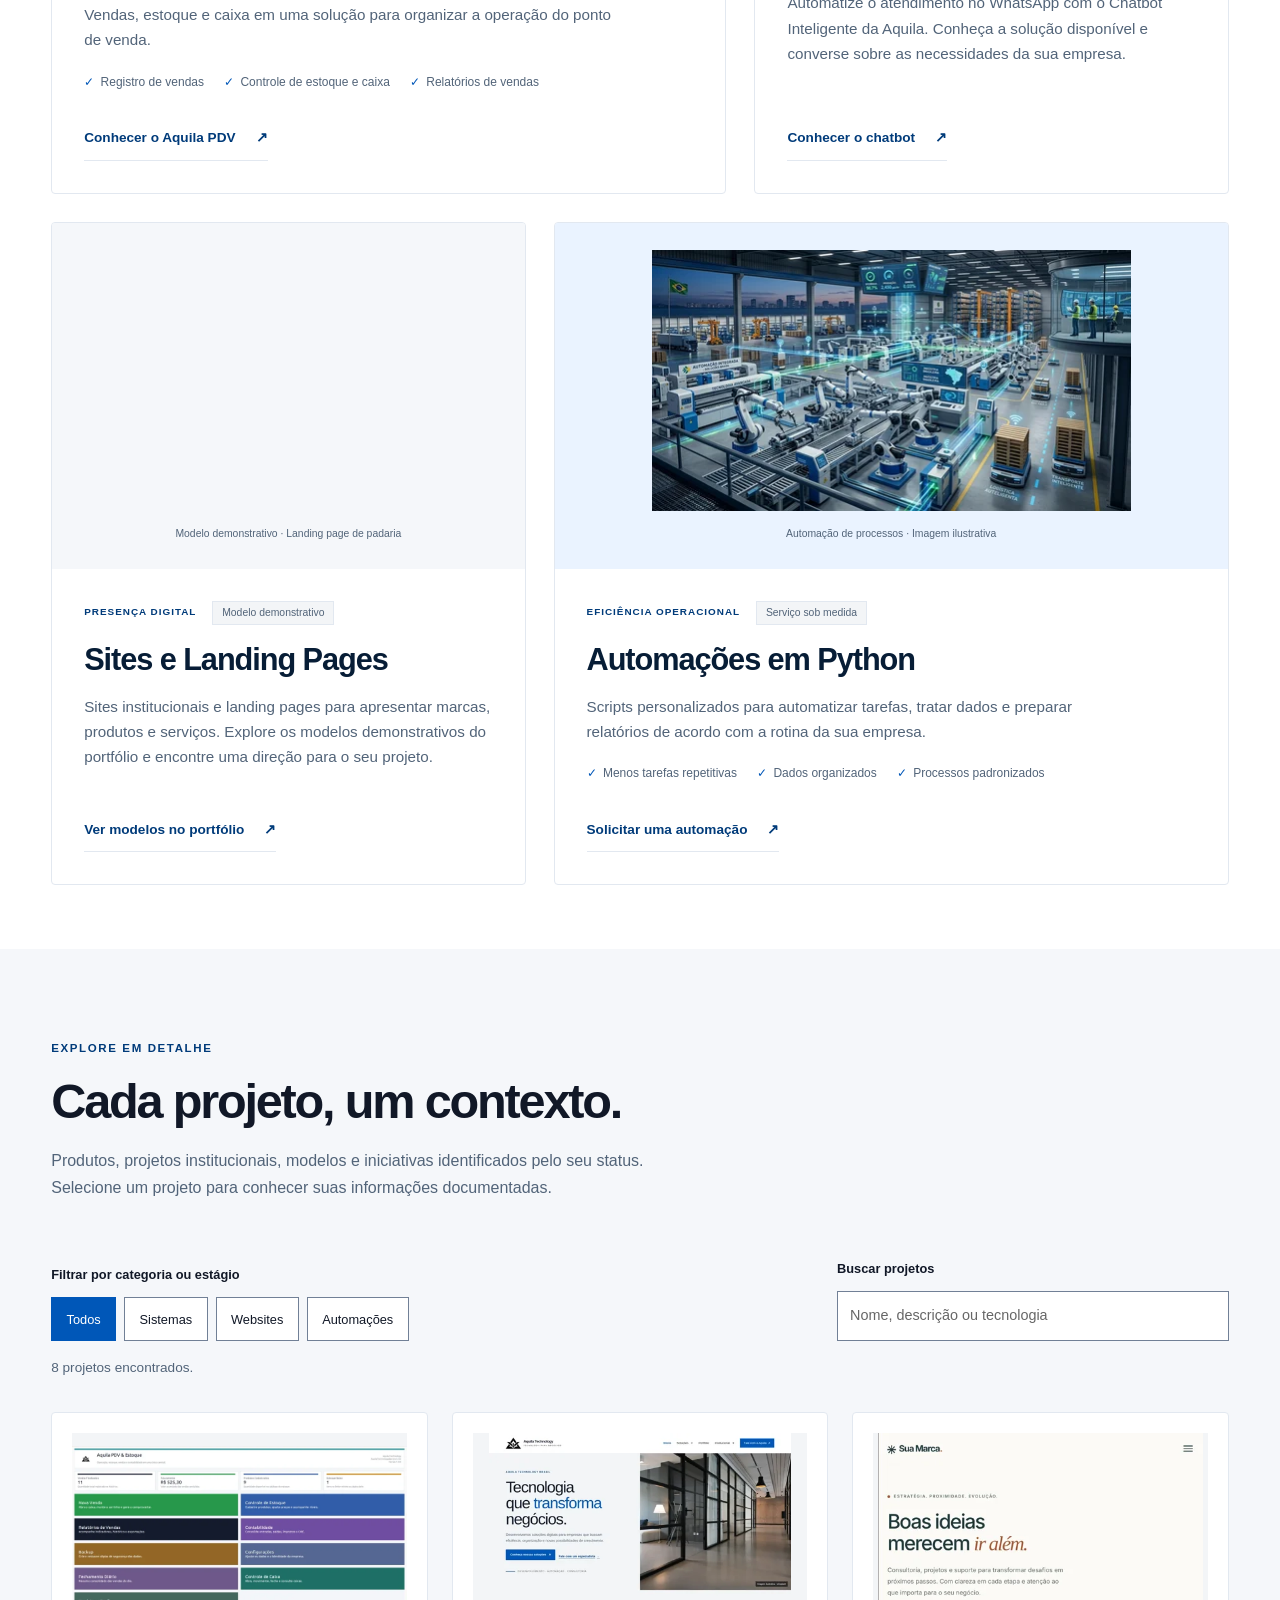
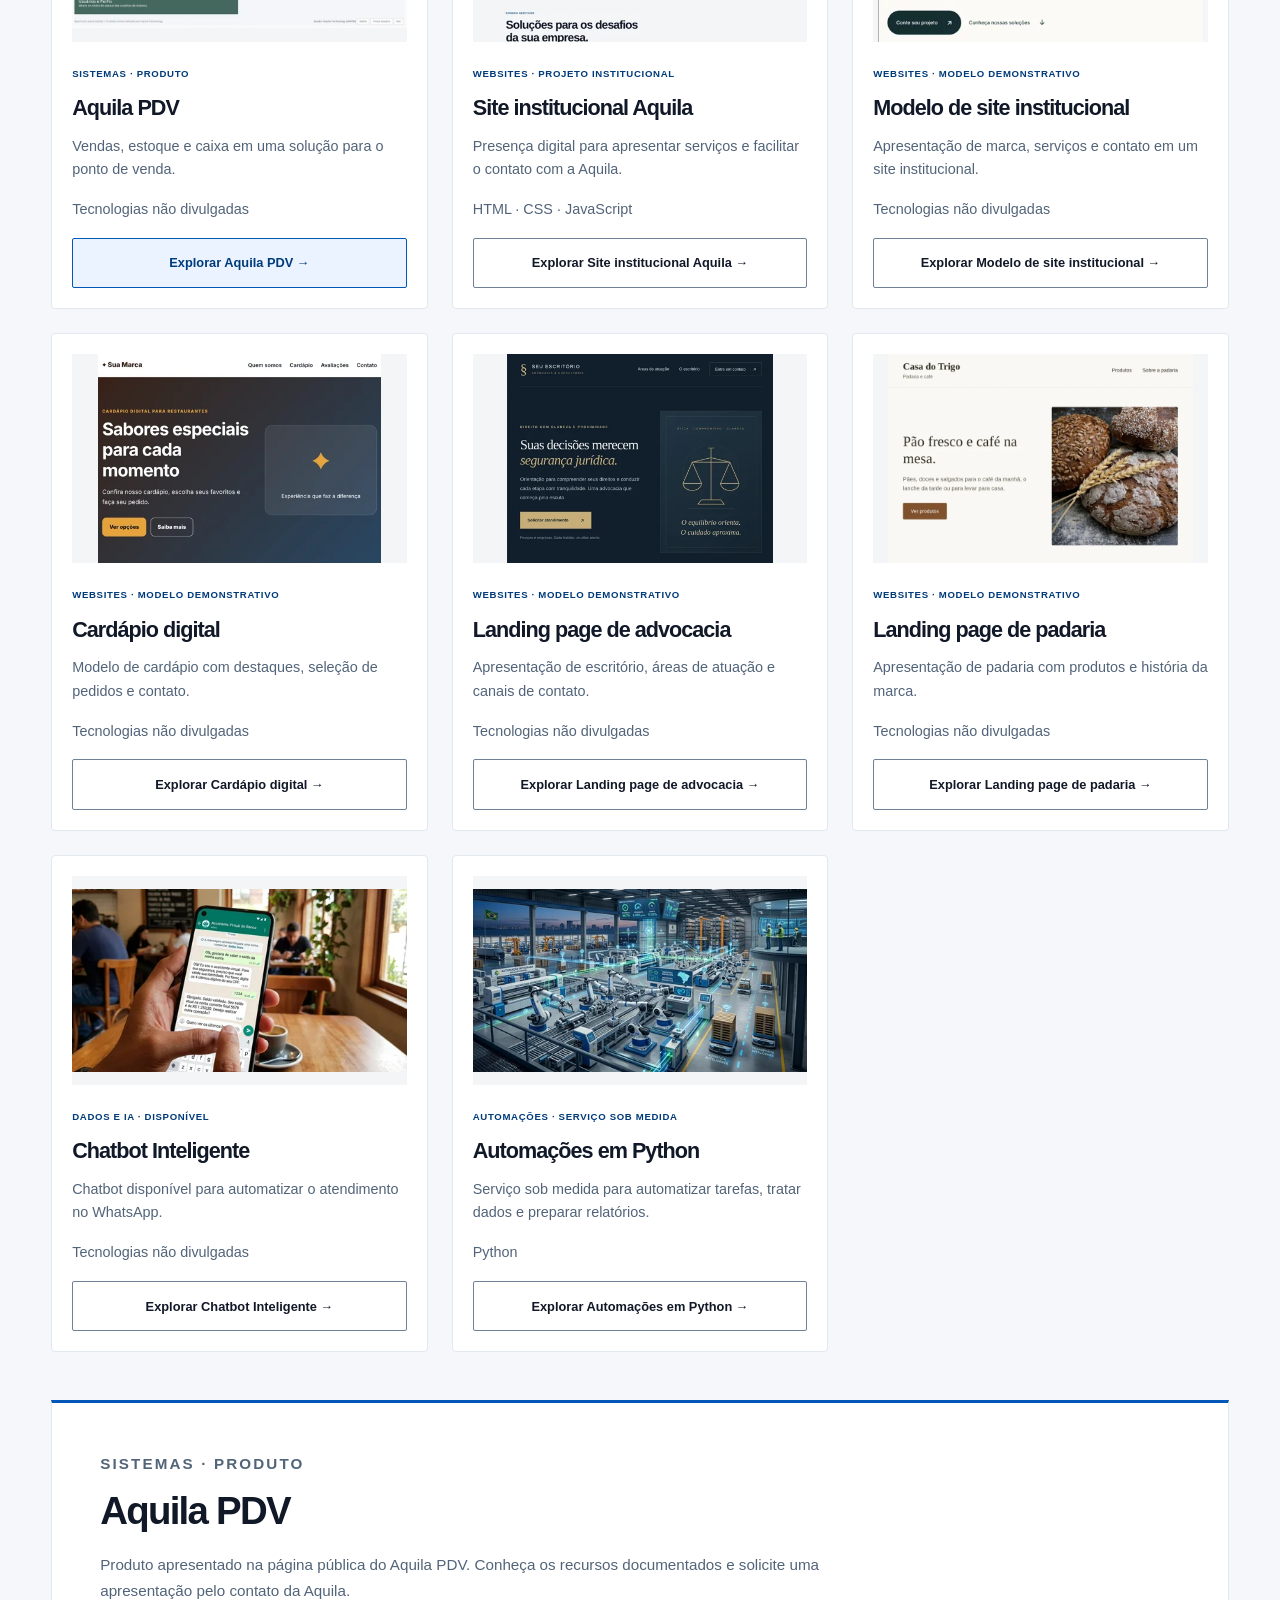
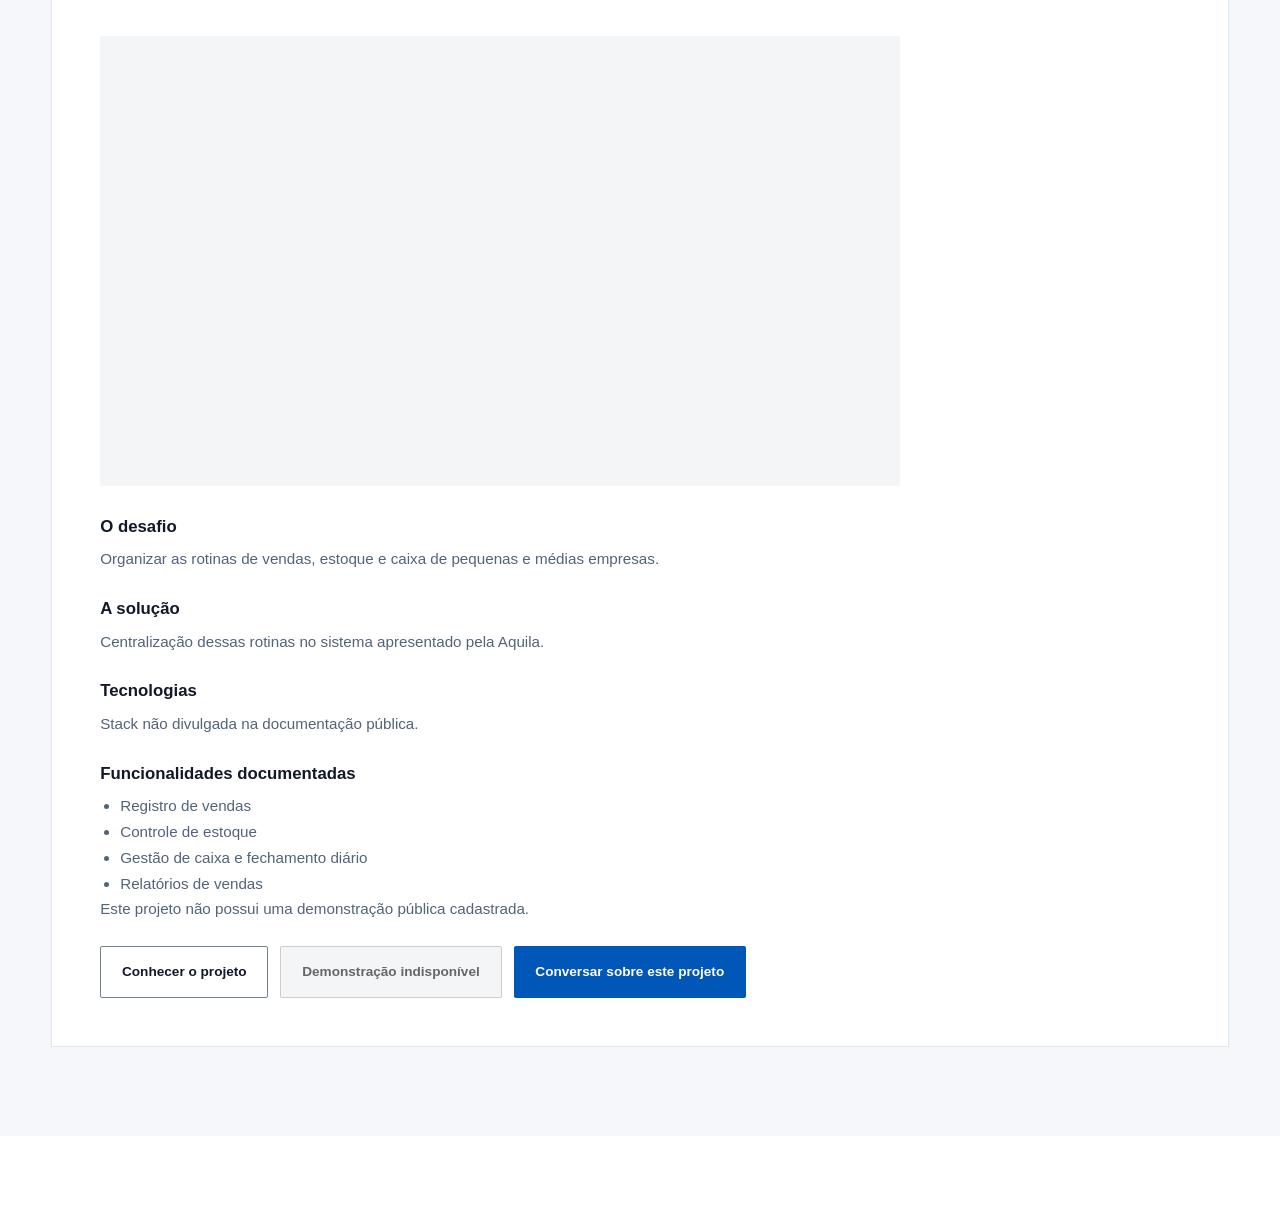
<file: portfolio/index.html>
<!DOCTYPE html>
<html lang="pt-br">
  <head>
    <meta http-equiv="Content-Security-Policy" content="default-src 'self'; script-src 'self' ; style-src 'self'; font-src 'self'; img-src 'self'; connect-src 'self'; object-src 'none'; base-uri 'none'; form-action 'none'; frame-src 'none'" />
    <meta name="referrer" content="strict-origin-when-cross-origin" />
    <meta charset="UTF-8" />
    <meta name="viewport" content="width=device-width, initial-scale=1.0" />
    <meta
      name="description"
      content="Explore projetos da Aquila em desenvolvimento web e sistemas. Conheça soluções documentadas e solicite seu orçamento."
    />
    <meta name="theme-color" content="#0057B8" />
    <meta property="og:type" content="website" />
    <meta property="og:locale" content="pt_BR" />
    <meta property="og:title" content="Portfólio de Sites e Sistemas | Aquila Technology" />
    <meta property="og:description" content="Projetos e soluções digitais da Aquila Technology." />
    <meta property="og:image" content="https://www.aquilatechnology.com.br/src/img/logo/logo-branco.png" />
    <title>Portfólio de Sites e Sistemas | Aquila Technology</title>
    <link rel="icon" type="image/png" sizes="64x64" href="/src/img/optimized/favicon-preto.png" />
    <link rel="icon" type="image/png" sizes="64x64" href="/src/img/optimized/favicon-branco.png" media="(prefers-color-scheme: dark)" />
    <link rel="stylesheet" href="/styles.css?v=334ba0e91aaf2ee0" />
    <link rel="stylesheet" href="/src/portfolio.css?v=249c78701ff9a89b" />
    <link rel="canonical" href="https://www.aquilatechnology.com.br/portfolio/" />
    <meta property="og:url" content="https://www.aquilatechnology.com.br/portfolio/" />
    <link rel="stylesheet" href="/src/consent.css?v=eee4f8b96b1bdc05" />
  </head>
  <body>
    <a class="skip-link" href="#conteudo">Pular para o conteúdo</a>
    <header>
      <div class="navbar container">
        <a class="brand" href="/index.html" aria-label="Aquila Technology — início">
          <picture class="brand-symbol"><source srcset="/src/img/optimized/logo-preto.webp" type="image/webp" /><img src="/src/img/optimized/logo-preto.png" alt="Símbolo Aquila Technology" width="216" height="159" fetchpriority="high" /></picture>
          <span>Aquila Technology<small>Tecnologia para negócios</small></span>
        </a>
        <button class="menu-toggle" type="button" aria-expanded="false" aria-controls="main-navigation" aria-label="Abrir menu"></button>
        <nav id="main-navigation" class="nav-links" aria-label="Navegação principal">
          <a href="/index.html">Início</a>
          <details><summary>Soluções</summary><div class="nav-submenu">
            <a href="/index.html#servicos">Serviços de tecnologia</a>
            <a href="/pdv.html">Sistema Aquila PDV</a>
            <a href="/index.html#projetos">Projetos e iniciativas</a>
          </div></details>
          <a href="/portfolio/" aria-current="page">Portfólio</a>
          <details><summary>Institucional</summary><div class="nav-submenu">
            <a href="/index.html#sobre">Sobre a Aquila</a>
            <a href="/index.html#tecnologias">Tecnologias</a>
            <a href="/FAQ.html">Perguntas frequentes</a>
            <a href="/blog.html">Blog</a>
            <a href="/privacidade.html">Privacidade</a>
            <a href="/termos.html">Termos de Uso</a>
            <a href="/lgpd.html">LGPD</a>
          </div></details>
          <a class="nav-contact" href="/index.html#contato">Fale com a Aquila <span aria-hidden="true">↗</span></a>
        </nav>
      </div>
    </header>


    <main id="conteudo" class="portfolio-page">
      <section class="portfolio-hero" aria-labelledby="portfolio-title">
        <div class="container portfolio-hero-grid">
          <div class="portfolio-intro">
            <p class="eyebrow">Portfólio Aquila Technology</p>
            <h1 id="portfolio-title">Produtos, projetos e <em>novas possibilidades.</em></h1>
            <p>Conheça nossos produtos, projetos demonstrativos e soluções sob medida.</p>
            <a class="btn btn-primary" href="#projetos">Explorar projetos <span aria-hidden="true">↗</span></a>
          </div>
          <figure class="portfolio-hero-visual">
            <div class="portfolio-product-preview"><span class="preview-label">Aquila PDV <span>Produto disponível</span></span><img src="/src/img/thumbs/aquila-pdv-800.webp" srcset="/src/img/thumbs/aquila-pdv-480.webp 480w, /src/img/thumbs/aquila-pdv-800.webp 800w, /src/img/optimized/pdv-home.webp 1200w" sizes="(max-width: 767px) 90vw, 50vw" width="1200" height="655" alt="Captura real da tela principal do Aquila PDV" fetchpriority="high" /></div>
            <div class="portfolio-web-preview"><img src="/portfolio/img/thumbs/landing-padaria-480.webp" width="1075" height="737" alt="Captura real do modelo demonstrativo de landing page de padaria" /><span>Landing page · Modelo demonstrativo</span></div>
            <figcaption>Capturas reais dos projetos apresentados no portfólio.</figcaption>
          </figure>
        </div>
      </section>
      <section id="projetos" class="executive-showcase" aria-labelledby="solutions-title">
        <div class="container">
          <div class="section-title showcase-heading">
            <p class="eyebrow">Produtos e projetos</p>
            <h2 id="solutions-title">Soluções que conectam<br />tecnologia e negócio.</h2>
            <p>Produtos disponíveis, projetos demonstrativos e soluções sob medida. Conheça o que a Aquila desenvolve para apoiar o seu negócio.</p>
          </div>

          <div class="project-grid">
            <article class="project-card project-featured" aria-labelledby="project-pdv-title">
              <figure class="project-visual project-screen">
                <img src="/src/img/thumbs/aquila-pdv-800.webp" srcset="/src/img/thumbs/aquila-pdv-480.webp 480w, /src/img/thumbs/aquila-pdv-800.webp 800w, /src/img/optimized/pdv-home.webp 1200w" sizes="(max-width: 767px) 90vw, (max-width: 1100px) 85vw, 55vw" width="1200" height="655" alt="Captura real da tela principal do Aquila PDV" loading="lazy" decoding="async" />
                <figcaption>Captura real do Aquila PDV</figcaption>
              </figure>
              <div class="project-content">
                <div class="project-meta"><span class="project-category">Sistema de gestão</span><span class="tag tag-success">Disponível</span></div>
                <h3 id="project-pdv-title">Aquila PDV</h3>
                <p>Vendas, estoque e caixa em uma solução para organizar a operação do ponto de venda.</p>
                <ul class="project-benefits"><li>Registro de vendas</li><li>Controle de estoque e caixa</li><li>Relatórios de vendas</li></ul>
                <a class="project-link" href="/pdv.html">Conhecer o Aquila PDV <span aria-hidden="true">↗</span></a>
              </div>
            </article>

            <article class="project-card" aria-labelledby="project-chatbot-title">
              <figure class="project-visual project-screen">
                <img src="/portfolio/img/thumbs/chatbot-whatsapp-800.webp" srcset="/portfolio/img/thumbs/chatbot-whatsapp-480.webp 480w, /portfolio/img/thumbs/chatbot-whatsapp-800.webp 800w, /portfolio/img/optimized/chatbot-whatsapp-1.webp 1408w" sizes="(max-width: 767px) 90vw, 45vw" width="1408" height="768" alt="Imagem ilustrativa de atendimento com chatbot no WhatsApp" loading="lazy" decoding="async" />
                <figcaption>Chatbot no WhatsApp · Imagem ilustrativa</figcaption>
              </figure>
              <div class="project-content">
                <div class="project-meta"><span class="project-category">Inteligência conversacional</span><span class="tag tag-success">Disponível</span></div>
                <h3 id="project-chatbot-title">Chatbot Inteligente</h3>
                <p>Automatize o atendimento no WhatsApp com o Chatbot Inteligente da Aquila. Conheça a solução disponível e converse sobre as necessidades da sua empresa.</p>
                <a class="project-link" href="/index.html#contato">Conhecer o chatbot <span aria-hidden="true">↗</span></a>
              </div>
            </article>

            <article class="project-card" aria-labelledby="project-web-title">
              <figure class="project-visual project-screen project-web-screen">
                <img src="/portfolio/img/thumbs/landing-padaria-800.webp" srcset="/portfolio/img/thumbs/landing-padaria-480.webp 480w, /portfolio/img/thumbs/landing-padaria-800.webp 800w, /portfolio/img/optimized/landing-padaria-1.webp 1075w" sizes="(max-width: 767px) 90vw, 45vw" width="1075" height="737" alt="Captura existente do modelo demonstrativo de landing page de padaria" loading="lazy" decoding="async" />
                <figcaption>Modelo demonstrativo · Landing page de padaria</figcaption>
              </figure>
              <div class="project-content">
                <div class="project-meta"><span class="project-category">Presença digital</span><span class="project-status">Modelo demonstrativo</span></div>
                <h3 id="project-web-title">Sites e Landing Pages</h3>
                <p>Sites institucionais e landing pages para apresentar marcas, produtos e serviços. Explore os modelos demonstrativos do portfólio e encontre uma direção para o seu projeto.</p>
                <a class="project-link" href="#portfolio-explorer">Ver modelos no portfólio <span aria-hidden="true">↗</span></a>
              </div>
            </article>

            <article class="project-card project-wide" aria-labelledby="project-python-title">
              <figure class="project-visual project-screen">
                <img src="/portfolio/img/thumbs/automacao-python-800.webp" srcset="/portfolio/img/thumbs/automacao-python-480.webp 480w, /portfolio/img/thumbs/automacao-python-800.webp 800w, /portfolio/img/optimized/automacao-python.webp 1408w" sizes="(max-width: 767px) 90vw, 55vw" width="1408" height="768" alt="Imagem conceitual ilustrativa de automação de processos" loading="lazy" decoding="async" />
                <figcaption>Automação de processos · Imagem ilustrativa</figcaption>
              </figure>
              <div class="project-content">
                <div class="project-meta"><span class="project-category">Eficiência operacional</span><span class="project-status">Serviço sob medida</span></div>
                <h3 id="project-python-title">Automações em Python</h3>
                <p>Scripts personalizados para automatizar tarefas, tratar dados e preparar relatórios de acordo com a rotina da sua empresa.</p>
                <ul class="project-benefits"><li>Menos tarefas repetitivas</li><li>Dados organizados</li><li>Processos padronizados</li></ul>
                <a class="project-link" href="/index.html#contato">Solicitar uma automação <span aria-hidden="true">↗</span></a>
              </div>
            </article>
          </div>

        </div>
      </section>
      <section id="portfolio-explorer" class="portfolio-explorer" aria-labelledby="explore-title">
        <div class="container">
          <div class="portfolio-section-heading"><p class="eyebrow">Explore em detalhe</p><h2 id="explore-title">Cada projeto, um contexto.</h2><p>Produtos, projetos institucionais, modelos e iniciativas identificados pelo seu status. Selecione um projeto para conhecer suas informações documentadas.</p></div>
          <div class="portfolio-tools" id="portfolio-tools">
            <fieldset><legend>Filtrar por categoria ou estágio</legend><div class="portfolio-filters" id="filters"></div></fieldset>
            <div class="portfolio-search"><label for="project-search">Buscar projetos</label><input id="project-search" type="search" placeholder="Nome, descrição ou tecnologia" autocomplete="off" /></div>
          </div>
          <p id="portfolio-status" role="status" aria-live="polite">Carregando projetos…</p>
          <button id="retry-projects" class="btn btn-secondary" type="button" hidden>Tentar novamente</button>
          <div class="portfolio-layout">
          <div id="project-list" class="portfolio-grid" aria-label="Projetos">
            <article class="portfolio-card"><img src="/src/img/optimized/pdv-home.webp" srcset="/src/img/thumbs/aquila-pdv-480.webp 480w, /src/img/thumbs/aquila-pdv-800.webp 800w, /src/img/optimized/pdv-home.webp 1200w" sizes="(max-width: 600px) 92vw, (max-width: 1100px) 44vw, 30vw" alt="Tela principal do produto Aquila PDV" width="800" height="450" loading="lazy" /><p class="eyebrow">Sistemas · Produto</p><h3>Aquila PDV</h3><p>Vendas, estoque e caixa em uma solução para o ponto de venda.</p><p class="portfolio-note">Tecnologias não divulgadas</p><a class="btn btn-secondary" href="/pdv.html">Conhecer o projeto</a></article>
            <article class="portfolio-card"><img src="/src/img/optimized/site-aquila.webp" srcset="/src/img/thumbs/site-aquila-480.webp 480w, /src/img/thumbs/site-aquila-800.webp 800w, /src/img/optimized/site-aquila.webp 1200w" sizes="(max-width: 600px) 92vw, (max-width: 1100px) 44vw, 30vw" alt="Captura real da página inicial da Aquila Technology redesenhada" width="800" height="450" loading="lazy" /><p class="eyebrow">Websites · Projeto institucional</p><h3>Site institucional Aquila</h3><p>Presença digital para apresentar serviços e facilitar o contato com a Aquila.</p><p class="portfolio-note">HTML · CSS · JavaScript</p><a class="btn btn-secondary" href="/index.html">Conhecer o projeto</a></article>
            <article class="portfolio-card"><img src="/portfolio/img/optimized/modelo-institucional-1.webp" srcset="/portfolio/img/thumbs/modelo-institucional-480.webp 480w, /portfolio/img/thumbs/modelo-institucional-800.webp 800w, /portfolio/img/optimized/modelo-institucional-1.webp 1067w" sizes="(max-width: 600px) 92vw, (max-width: 1100px) 44vw, 30vw" alt="Modelo de site institucional — captura 1" width="800" height="450" loading="lazy" /><p class="eyebrow">Websites · Modelo demonstrativo</p><h3>Modelo de site institucional</h3><p>Apresentação de marca, serviços e contato em um site institucional.</p><p class="portfolio-note">Tecnologias não divulgadas</p><a class="btn btn-secondary" href="/index.html#contato">Conversar sobre este projeto</a></article>
            <article class="portfolio-card"><img src="/portfolio/img/optimized/cardapio-digital-1.webp" srcset="/portfolio/img/thumbs/cardapio-digital-480.webp 480w, /portfolio/img/thumbs/cardapio-digital-800.webp 800w, /portfolio/img/optimized/cardapio-digital-1.webp 1067w" sizes="(max-width: 600px) 92vw, (max-width: 1100px) 44vw, 30vw" alt="Cardápio digital — captura 1" width="800" height="450" loading="lazy" /><p class="eyebrow">Websites · Modelo demonstrativo</p><h3>Cardápio digital</h3><p>Modelo de cardápio com destaques, seleção de pedidos e contato.</p><p class="portfolio-note">Tecnologias não divulgadas</p><a class="btn btn-secondary" href="/index.html#contato">Conversar sobre este projeto</a></article>
            <article class="portfolio-card"><img src="/portfolio/img/optimized/landing-advocacia-1.webp" srcset="/portfolio/img/thumbs/landing-advocacia-480.webp 480w, /portfolio/img/thumbs/landing-advocacia-800.webp 800w, /portfolio/img/optimized/landing-advocacia-1.webp 1075w" sizes="(max-width: 600px) 92vw, (max-width: 1100px) 44vw, 30vw" alt="Landing page de advocacia — captura 1" width="800" height="450" loading="lazy" /><p class="eyebrow">Websites · Modelo demonstrativo</p><h3>Landing page de advocacia</h3><p>Apresentação de escritório, áreas de atuação e canais de contato.</p><p class="portfolio-note">Tecnologias não divulgadas</p><a class="btn btn-secondary" href="/index.html#contato">Conversar sobre este projeto</a></article>
            <article class="portfolio-card"><img src="/portfolio/img/optimized/landing-padaria-1.webp" srcset="/portfolio/img/thumbs/landing-padaria-480.webp 480w, /portfolio/img/thumbs/landing-padaria-800.webp 800w, /portfolio/img/optimized/landing-padaria-1.webp 1075w" sizes="(max-width: 600px) 92vw, (max-width: 1100px) 44vw, 30vw" alt="Landing page de padaria — captura 1" width="800" height="450" loading="lazy" /><p class="eyebrow">Websites · Modelo demonstrativo</p><h3>Landing page de padaria</h3><p>Apresentação de padaria com produtos e história da marca.</p><p class="portfolio-note">Tecnologias não divulgadas</p><a class="btn btn-secondary" href="/index.html#contato">Conversar sobre este projeto</a></article>
            <article class="portfolio-card"><img src="/portfolio/img/optimized/chatbot-whatsapp-1.webp" srcset="/portfolio/img/thumbs/chatbot-whatsapp-480.webp 480w, /portfolio/img/thumbs/chatbot-whatsapp-800.webp 800w, /portfolio/img/optimized/chatbot-whatsapp-1.webp 1408w" sizes="(max-width: 600px) 92vw, (max-width: 1100px) 44vw, 30vw" alt="Imagem ilustrativa de uma conversa com chatbot no WhatsApp" width="800" height="450" loading="lazy" /><p class="eyebrow">Dados e IA · Disponível</p><h3>Chatbot Inteligente</h3><p>Chatbot disponível para automatizar o atendimento no WhatsApp.</p><p class="portfolio-note">Tecnologias não divulgadas</p><a class="btn btn-secondary" href="/index.html#contato">Conversar sobre este projeto</a></article>
            <article class="portfolio-card"><img src="/portfolio/img/optimized/automacao-python.webp" srcset="/portfolio/img/thumbs/automacao-python-480.webp 480w, /portfolio/img/thumbs/automacao-python-800.webp 800w, /portfolio/img/optimized/automacao-python.webp 1408w" sizes="(max-width: 600px) 92vw, (max-width: 1100px) 44vw, 30vw" alt="Imagem conceitual ilustrativa de automação de processos" width="800" height="450" loading="lazy" /><p class="eyebrow">Automações · Serviço sob medida</p><h3>Automações em Python</h3><p>Serviço sob medida para automatizar tarefas, tratar dados e preparar relatórios.</p><p class="portfolio-note">Python</p><a class="btn btn-secondary" href="/index.html#contato">Conversar sobre este projeto</a></article>
          </div>
          <aside id="project-detail" class="portfolio-detail" aria-labelledby="detail-title" hidden></aside>
          </div>
          <noscript><p>Todos os projetos estão disponíveis nesta galeria. Ative o JavaScript para usar busca, filtros e o painel de detalhes. Conheça também o <a href="/pdv.html">Aquila PDV</a> ou <a href="/index.html#contato">solicite um orçamento</a>.</p></noscript>
        </div>
      </section>
      <section class="portfolio-pillars" aria-labelledby="pillars-title">
        <div class="container"><div class="portfolio-section-heading"><p class="eyebrow">Como pensamos cada entrega</p><h2 id="pillars-title">Tecnologia com propósito.</h2></div>
          <div class="portfolio-pillar-grid">
            <article><svg class="bi" aria-hidden="true" focusable="false"><use href="/src/img/icons.svg#gear"></use></svg><h3>Soluções personalizadas</h3><p>Tecnologia desenvolvida conforme as necessidades de cada projeto.</p></article>
            <article><svg class="bi" aria-hidden="true" focusable="false"><use href="/src/img/icons.svg#file-code"></use></svg><h3>Tecnologia aplicada</h3><p>Ferramentas selecionadas de acordo com os objetivos e requisitos da solução.</p></article>
            <article><svg class="bi" aria-hidden="true" focusable="false"><use href="/src/img/icons.svg#graph-up-arrow"></use></svg><h3>Foco em resultados</h3><p>Projetos orientados à usabilidade, organização e eficiência.</p></article>
          </div>
        </div>
      </section>
      <section class="portfolio-closing" aria-labelledby="closing-title"><div class="container"><p class="eyebrow">Vamos construir juntos</p><h2 id="closing-title">Sua empresa pode ser<br />nosso próximo projeto.</h2><p>Conheça nossas soluções e descubra como a tecnologia pode apoiar o crescimento do seu negócio.</p><div class="portfolio-closing-actions"><a class="btn btn-primary" href="/index.html#contato">Solicitar orçamento <span aria-hidden="true">↗</span></a><a class="btn btn-secondary" href="/index.html#servicos">Conhecer nossas soluções <span aria-hidden="true">→</span></a></div></div></section>
    </main>
    <footer>
      <div class="container footer-main">
        <div class="footer-brand">
          <a class="brand" href="/index.html"><picture class="brand-symbol"><source srcset="/src/img/optimized/logo-branco.webp" type="image/webp" /><img src="/src/img/optimized/logo-branco.png" alt="Símbolo Aquila Technology" width="216" height="160" loading="lazy" /></picture><span>Aquila Technology<small>Tecnologia para negócios</small></span></a>
          <p>Desenvolvimento, automação e consultoria em TI para pequenas e médias empresas.</p>
        </div>
        <div><h2>Soluções</h2><a href="/index.html#servicos">Desenvolvimento web</a><a href="/index.html#servicos">Automação de processos</a><a href="/index.html#servicos">Soluções em Excel</a><a href="/index.html#servicos">Consultoria em TI</a><a href="/pdv.html">Aquila PDV</a></div>
        <div><h2>Conheça a Aquila</h2><a href="/index.html#sobre">Sobre nós</a><a href="/portfolio/">Portfólio</a><a href="/index.html#projetos">Projetos e iniciativas</a><a href="/index.html#tecnologias">Tecnologias</a><a href="/index.html#contato">Solicitar orçamento</a></div>
        <div><h2>Vamos conversar</h2><a href="mailto:AquilaTechnology@proton.me">AquilaTechnology@proton.me</a><a href="https://wa.me/5511996810827" target="_blank" rel="noopener noreferrer">WhatsApp · +55 11 99681-0827</a><a href="https://www.linkedin.com/company/aquila-technology-brasil" target="_blank" rel="noopener noreferrer">LinkedIn ↗</a><a href="https://github.com/AquilaTechnology01" target="_blank" rel="noopener noreferrer">GitHub ↗</a></div>
      </div>
      <div class="container footer-content">
        <p>© <span data-current-year>2026</span> Aquila Technology. Todos os direitos reservados.</p>
        <nav class="footer-links" aria-label="Informações legais e recursos">
          <a href="/FAQ.html">FAQ</a><a href="/blog.html">Blog</a><a href="/privacidade.html">Política de Privacidade</a><a href="/termos.html">Termos de Uso</a><a href="/lgpd.html">LGPD</a>
          <button type="button" class="cookie-settings" data-cookie-open>Preferências de cookies</button>
        </nav>
      </div>
      <div class="container"><noscript><p>O gerenciamento de preferências requer JavaScript. Nenhum script opcional está integrado. <a href="/privacidade.html#cookies">Política de Cookies</a>.</p></noscript></div>
    </footer>


    <script src="/src/js/main.js?v=abb1a4e0d9e82f98" defer></script>
    <script src="/src/js/portfolio-core.js?v=24336ca9a31b6079" defer></script>
    <script src="/src/js/portfolio.js?v=2d724a12de0e8f04" defer></script>

    <dialog id="cookie-banner" class="cookie-banner" aria-labelledby="cookie-title" aria-describedby="cookie-description" hidden>
      <div class="cookie-header">
        <div class="cookie-brand"><img src="/src/img/optimized/logo-preto.webp" alt="" width="216" height="159" /><span>Aquila Technology<small>Privacidade e dados</small></span></div>
        <button type="button" class="cookie-dismiss" data-cookie-dismiss autofocus aria-label="Fechar aviso de privacidade">×</button>
      </div>
      <div class="cookie-body">
        <h2 id="cookie-title">Sua privacidade, suas escolhas.</h2>
        <p id="cookie-description">Utilizamos apenas o armazenamento necessário para guardar sua preferência de privacidade neste navegador. O site não utiliza ferramentas de análise ou publicidade. Ao preencher o formulário de contato, seus dados são incluídos em um link para você concluir o envio pelo WhatsApp.</p>
        <p class="cookie-policy-note">Você pode consultar e alterar sua decisão a qualquer momento nas preferências de cookies. <a href="/privacidade.html#cookies">Política de Privacidade e Cookies</a>.</p>
      </div>
      <div class="cookie-footer">
        <div class="cookie-details-row"><button type="button" class="cookie-details-link" data-cookie-open>Exibir detalhes <span aria-hidden="true">›</span></button></div>
        <div class="cookie-actions">
          <button type="button" class="cookie-button" data-cookie-action="reject">Rejeitar opcionais</button>
          <button type="button" class="cookie-button" data-cookie-action="accept">Aceitar todos</button>
        </div>
      </div>
    </dialog>
    <dialog id="cookie-preferences" class="cookie-dialog" aria-labelledby="cookie-preferences-title" aria-describedby="cookie-current">
      <h2 id="cookie-preferences-title">Preferências de cookies</h2>
      <p id="cookie-current"></p>
      <div class="cookie-category">
        <strong>Necessários <span>· Sempre ativos</span></strong>
        <p>Armazenamento da sua decisão para respeitar sua escolha entre páginas. Nenhum cookie próprio foi identificado no código atual.</p>
      </div>
      <p>Não há categorias de análise, funcionais ou marketing em uso no código atual. Aceitar todos, rejeitar opcionais e salvar preferências mantêm apenas o armazenamento necessário.</p>
      <p><a href="/privacidade.html#cookies">Consulte finalidades, duração e fornecedores</a>.</p>
      <div class="cookie-actions">
        <button type="button" class="cookie-button" data-cookie-action="custom">Salvar preferências</button>
        <button type="button" class="cookie-button" data-cookie-revoke>Revogar e apagar decisão</button>
        <button type="button" class="cookie-button" data-cookie-close autofocus>Fechar</button>
      </div>
    </dialog>
    <p id="cookie-notice" class="cookie-notice" role="status" aria-live="polite"></p>
    <script src="/src/js/consent.js?v=c134056a61961ecf" defer></script>
  </body>
</html>
</file>
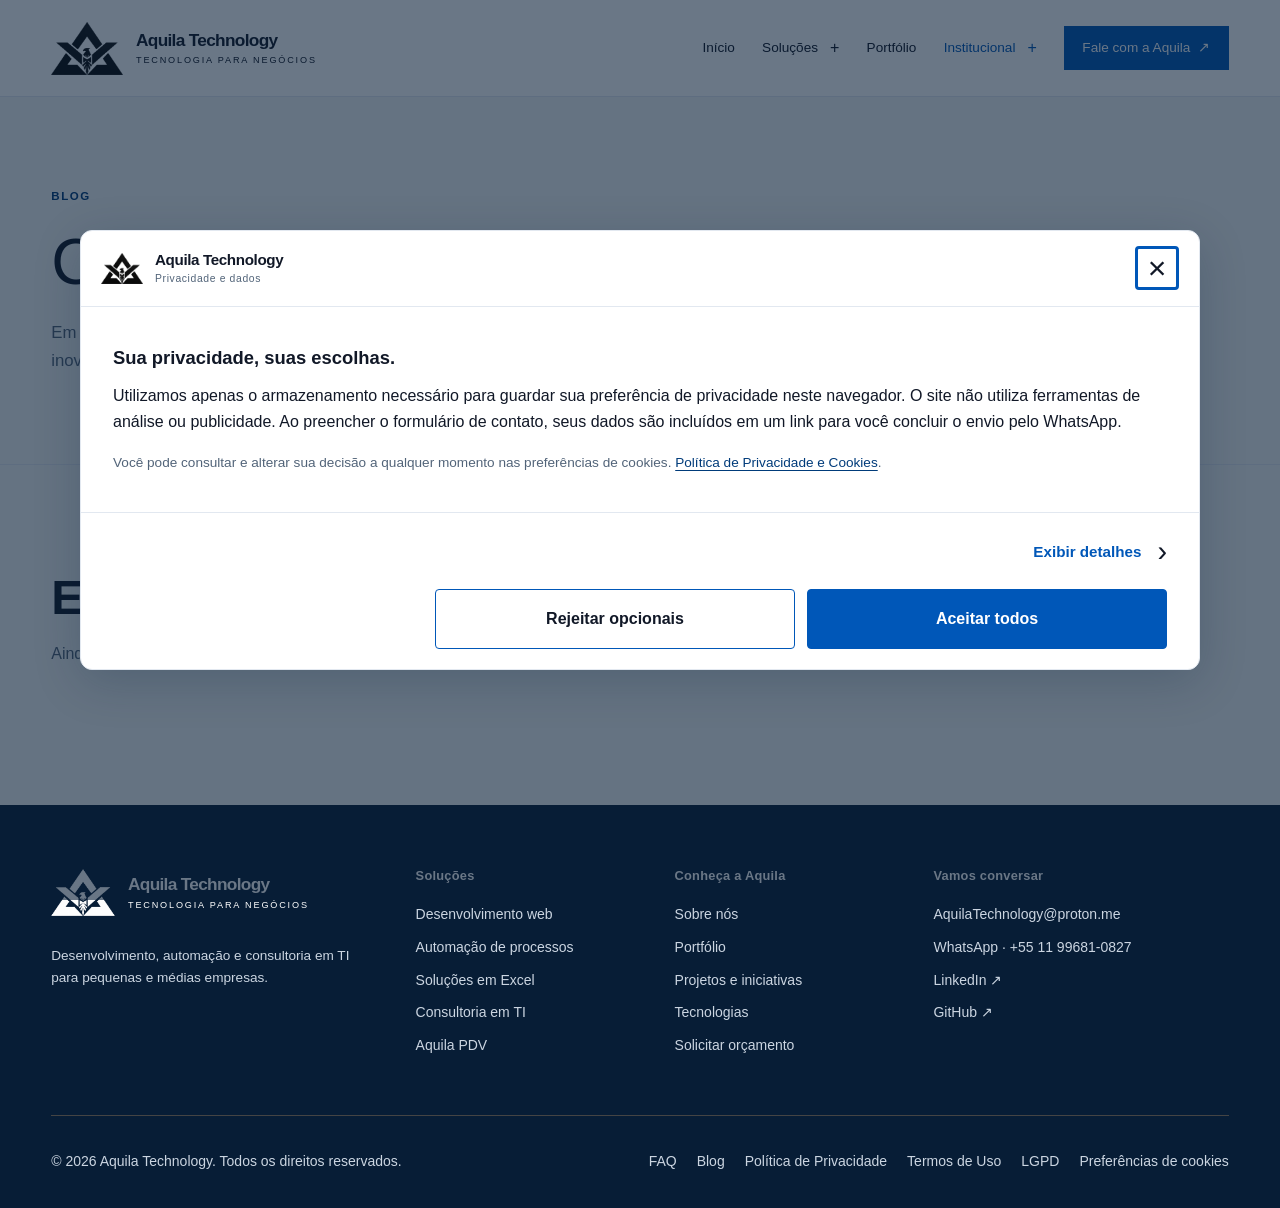
<file: blog.html>
<!DOCTYPE html>
<html lang="pt-br">
  <head>
    <meta http-equiv="Content-Security-Policy" content="default-src 'self'; script-src 'self' ; style-src 'self'; font-src 'self'; img-src 'self'; connect-src 'self'; object-src 'none'; base-uri 'none'; form-action 'none'; frame-src 'none'" />
    <meta name="referrer" content="strict-origin-when-cross-origin" />
    <meta charset="UTF-8" />
    <meta name="viewport" content="width=device-width, initial-scale=1.0" />
    <meta
      name="description"
      content="Blog da Aquila Technology com artigos, novidades e conteúdo sobre tecnologia."
    />
    <title>Aquila Technology | Blog</title>
    <meta name="theme-color" content="#0057B8" />
    <link rel="icon" type="image/png" sizes="64x64" href="/src/img/optimized/favicon-preto.png" />
    <link rel="icon" type="image/png" sizes="64x64" href="/src/img/optimized/favicon-branco.png" media="(prefers-color-scheme: dark)" />
    <link rel="stylesheet" href="styles.css?v=334ba0e91aaf2ee0" />
    <meta property="og:title" content="Aquila Technology | Blog" />
    <meta property="og:description" content="Blog da Aquila Technology com artigos, novidades e conteúdo sobre tecnologia." />
    <meta property="og:type" content="website" />
    <meta property="og:locale" content="pt_BR" />
    <meta property="og:image" content="https://www.aquilatechnology.com.br/src/img/logo/logo-branco.png" />
    <link rel="canonical" href="https://www.aquilatechnology.com.br/blog.html" />
    <meta property="og:url" content="https://www.aquilatechnology.com.br/blog.html" />
    <link rel="stylesheet" href="/src/consent.css?v=eee4f8b96b1bdc05" />
  </head>
  <body>
    <a class="skip-link" href="#conteudo">Pular para o conteúdo</a>
    <header>
      <div class="navbar container">
        <a class="brand" href="/index.html" aria-label="Aquila Technology — início">
          <picture class="brand-symbol"><source srcset="/src/img/optimized/logo-preto.webp" type="image/webp" /><img src="/src/img/optimized/logo-preto.png" alt="Símbolo Aquila Technology" width="216" height="159" fetchpriority="high" /></picture>
          <span>Aquila Technology<small>Tecnologia para negócios</small></span>
        </a>
        <button class="menu-toggle" type="button" aria-expanded="false" aria-controls="main-navigation" aria-label="Abrir menu"></button>
        <nav id="main-navigation" class="nav-links" aria-label="Navegação principal">
          <a href="/index.html">Início</a>
          <details><summary>Soluções</summary><div class="nav-submenu">
            <a href="/index.html#servicos">Serviços de tecnologia</a>
            <a href="/pdv.html">Sistema Aquila PDV</a>
            <a href="/index.html#projetos">Projetos e iniciativas</a>
          </div></details>
          <a href="/portfolio/">Portfólio</a>
          <details><summary>Institucional</summary><div class="nav-submenu">
            <a href="/index.html#sobre">Sobre a Aquila</a>
            <a href="/index.html#tecnologias">Tecnologias</a>
            <a href="/FAQ.html">Perguntas frequentes</a>
            <a href="/blog.html" aria-current="page">Blog</a>
            <a href="/privacidade.html">Privacidade</a>
            <a href="/termos.html">Termos de Uso</a>
            <a href="/lgpd.html">LGPD</a>
          </div></details>
          <a class="nav-contact" href="/index.html#contato">Fale com a Aquila <span aria-hidden="true">↗</span></a>
        </nav>
      </div>
    </header>

    <main id="conteudo">
      <section class="hero internal-hero">
        <div class="hero-copy container">
          <span class="eyebrow">Blog</span>
          <h1>Conteúdo e novidades</h1>
          <p>Em breve teremos artigos e insights sobre tecnologia, automação e inovação para empresas.</p>
        </div>
      </section>

      <section class="section-light">
        <div class="container">
          <div class="section-title">
            <h2>Em breve</h2>
            <p>Ainda não há posts publicados, mas estamos preparando conteúdo útil para sua empresa.</p>
          </div>
        </div>
      </section>
    </main>

    <footer>
      <div class="container footer-main">
        <div class="footer-brand">
          <a class="brand" href="/index.html"><picture class="brand-symbol"><source srcset="/src/img/optimized/logo-branco.webp" type="image/webp" /><img src="/src/img/optimized/logo-branco.png" alt="Símbolo Aquila Technology" width="216" height="160" loading="lazy" /></picture><span>Aquila Technology<small>Tecnologia para negócios</small></span></a>
          <p>Desenvolvimento, automação e consultoria em TI para pequenas e médias empresas.</p>
        </div>
        <div><h2>Soluções</h2><a href="/index.html#servicos">Desenvolvimento web</a><a href="/index.html#servicos">Automação de processos</a><a href="/index.html#servicos">Soluções em Excel</a><a href="/index.html#servicos">Consultoria em TI</a><a href="/pdv.html">Aquila PDV</a></div>
        <div><h2>Conheça a Aquila</h2><a href="/index.html#sobre">Sobre nós</a><a href="/portfolio/">Portfólio</a><a href="/index.html#projetos">Projetos e iniciativas</a><a href="/index.html#tecnologias">Tecnologias</a><a href="/index.html#contato">Solicitar orçamento</a></div>
        <div><h2>Vamos conversar</h2><a href="mailto:AquilaTechnology@proton.me">AquilaTechnology@proton.me</a><a href="https://wa.me/5511996810827" target="_blank" rel="noopener noreferrer">WhatsApp · +55 11 99681-0827</a><a href="https://www.linkedin.com/company/aquila-technology-brasil" target="_blank" rel="noopener noreferrer">LinkedIn ↗</a><a href="https://github.com/AquilaTechnology01" target="_blank" rel="noopener noreferrer">GitHub ↗</a></div>
      </div>
      <div class="container footer-content">
        <p>© <span data-current-year>2026</span> Aquila Technology. Todos os direitos reservados.</p>
        <nav class="footer-links" aria-label="Informações legais e recursos">
          <a href="/FAQ.html">FAQ</a><a href="/blog.html">Blog</a><a href="/privacidade.html">Política de Privacidade</a><a href="/termos.html">Termos de Uso</a><a href="/lgpd.html">LGPD</a>
          <button type="button" class="cookie-settings" data-cookie-open>Preferências de cookies</button>
        </nav>
      </div>
      <div class="container"><noscript><p>O gerenciamento de preferências requer JavaScript. Nenhum script opcional está integrado. <a href="/privacidade.html#cookies">Política de Cookies</a>.</p></noscript></div>
    </footer>
    <script src="src/js/main.js?v=abb1a4e0d9e82f98" defer></script>

    <dialog id="cookie-banner" class="cookie-banner" aria-labelledby="cookie-title" aria-describedby="cookie-description" hidden>
      <div class="cookie-header">
        <div class="cookie-brand"><img src="/src/img/optimized/logo-preto.webp" alt="" width="216" height="159" /><span>Aquila Technology<small>Privacidade e dados</small></span></div>
        <button type="button" class="cookie-dismiss" data-cookie-dismiss autofocus aria-label="Fechar aviso de privacidade">×</button>
      </div>
      <div class="cookie-body">
        <h2 id="cookie-title">Sua privacidade, suas escolhas.</h2>
        <p id="cookie-description">Utilizamos apenas o armazenamento necessário para guardar sua preferência de privacidade neste navegador. O site não utiliza ferramentas de análise ou publicidade. Ao preencher o formulário de contato, seus dados são incluídos em um link para você concluir o envio pelo WhatsApp.</p>
        <p class="cookie-policy-note">Você pode consultar e alterar sua decisão a qualquer momento nas preferências de cookies. <a href="/privacidade.html#cookies">Política de Privacidade e Cookies</a>.</p>
      </div>
      <div class="cookie-footer">
        <div class="cookie-details-row"><button type="button" class="cookie-details-link" data-cookie-open>Exibir detalhes <span aria-hidden="true">›</span></button></div>
        <div class="cookie-actions">
          <button type="button" class="cookie-button" data-cookie-action="reject">Rejeitar opcionais</button>
          <button type="button" class="cookie-button" data-cookie-action="accept">Aceitar todos</button>
        </div>
      </div>
    </dialog>
    <dialog id="cookie-preferences" class="cookie-dialog" aria-labelledby="cookie-preferences-title" aria-describedby="cookie-current">
      <h2 id="cookie-preferences-title">Preferências de cookies</h2>
      <p id="cookie-current"></p>
      <div class="cookie-category">
        <strong>Necessários <span>· Sempre ativos</span></strong>
        <p>Armazenamento da sua decisão para respeitar sua escolha entre páginas. Nenhum cookie próprio foi identificado no código atual.</p>
      </div>
      <p>Não há categorias de análise, funcionais ou marketing em uso no código atual. Aceitar todos, rejeitar opcionais e salvar preferências mantêm apenas o armazenamento necessário.</p>
      <p><a href="/privacidade.html#cookies">Consulte finalidades, duração e fornecedores</a>.</p>
      <div class="cookie-actions">
        <button type="button" class="cookie-button" data-cookie-action="custom">Salvar preferências</button>
        <button type="button" class="cookie-button" data-cookie-revoke>Revogar e apagar decisão</button>
        <button type="button" class="cookie-button" data-cookie-close autofocus>Fechar</button>
      </div>
    </dialog>
    <p id="cookie-notice" class="cookie-notice" role="status" aria-live="polite"></p>
    <script src="/src/js/consent.js?v=c134056a61961ecf" defer></script>
  </body>
</html>
</file>
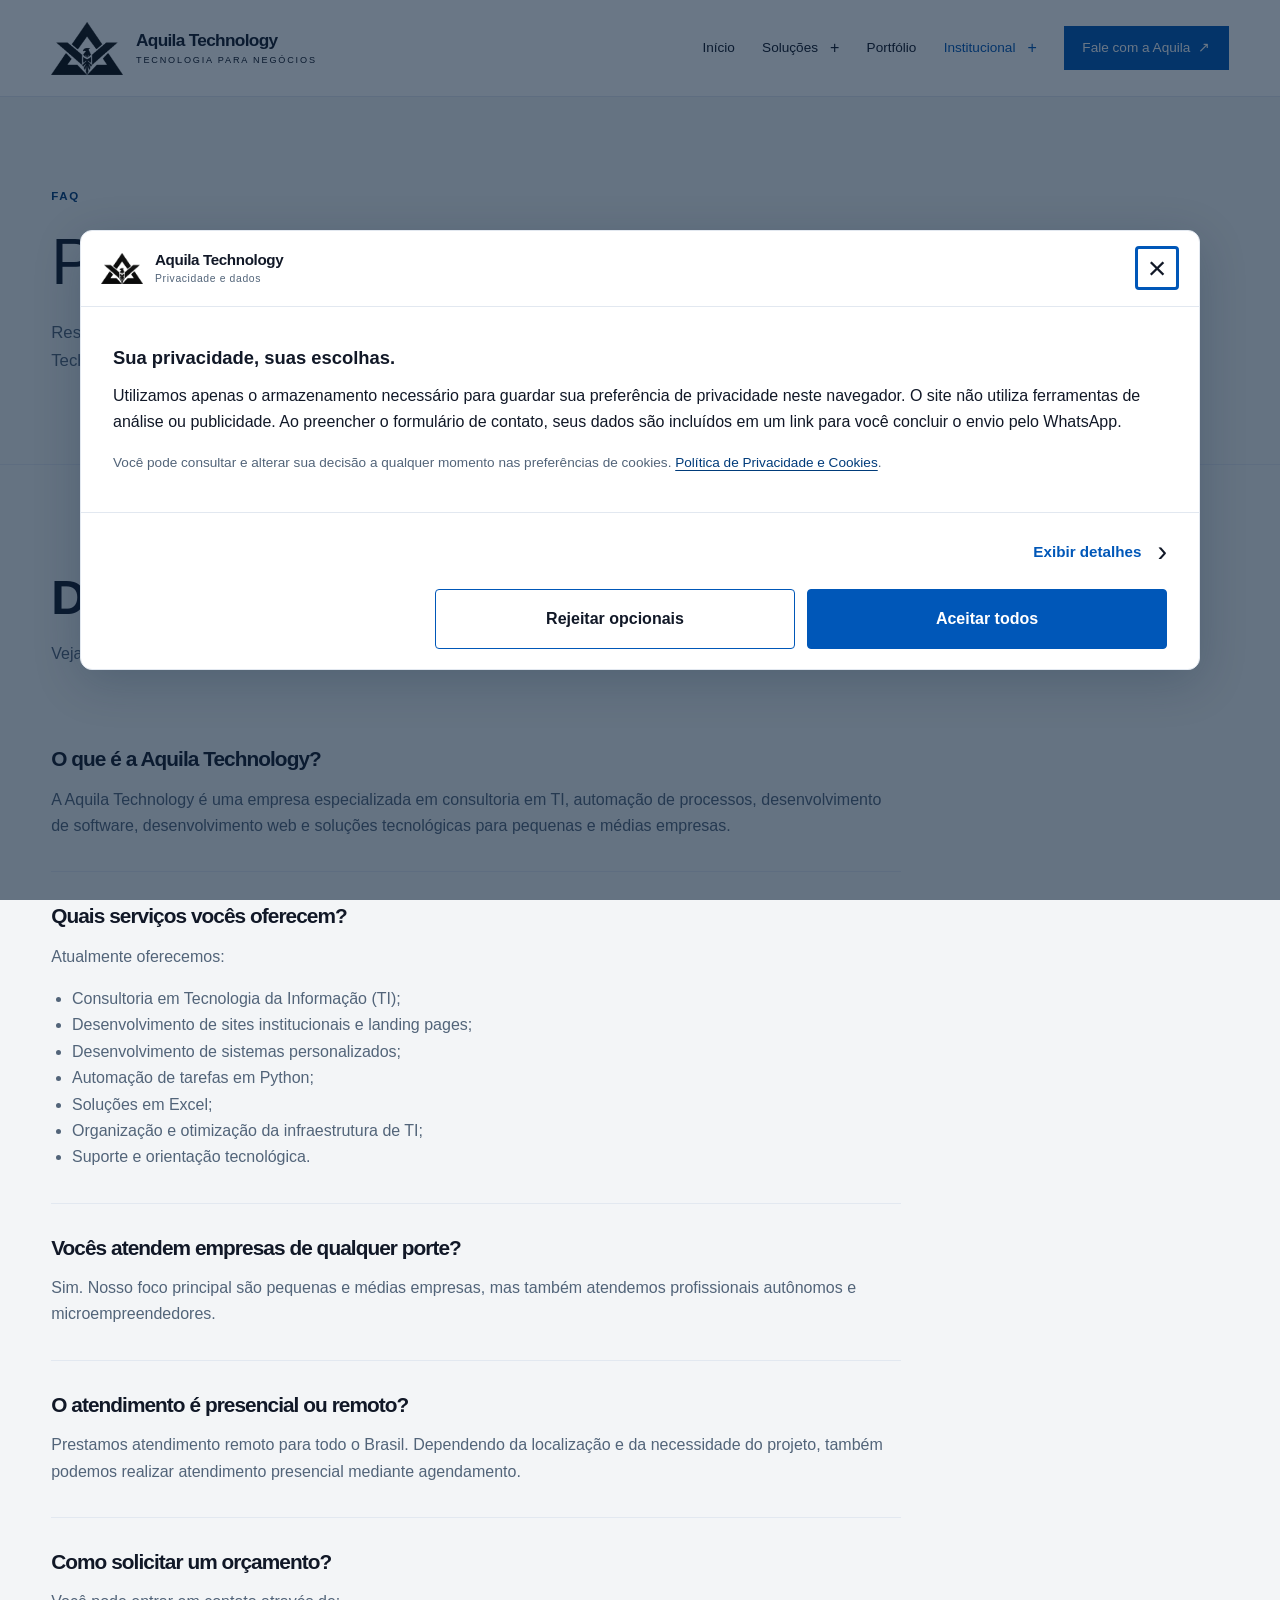
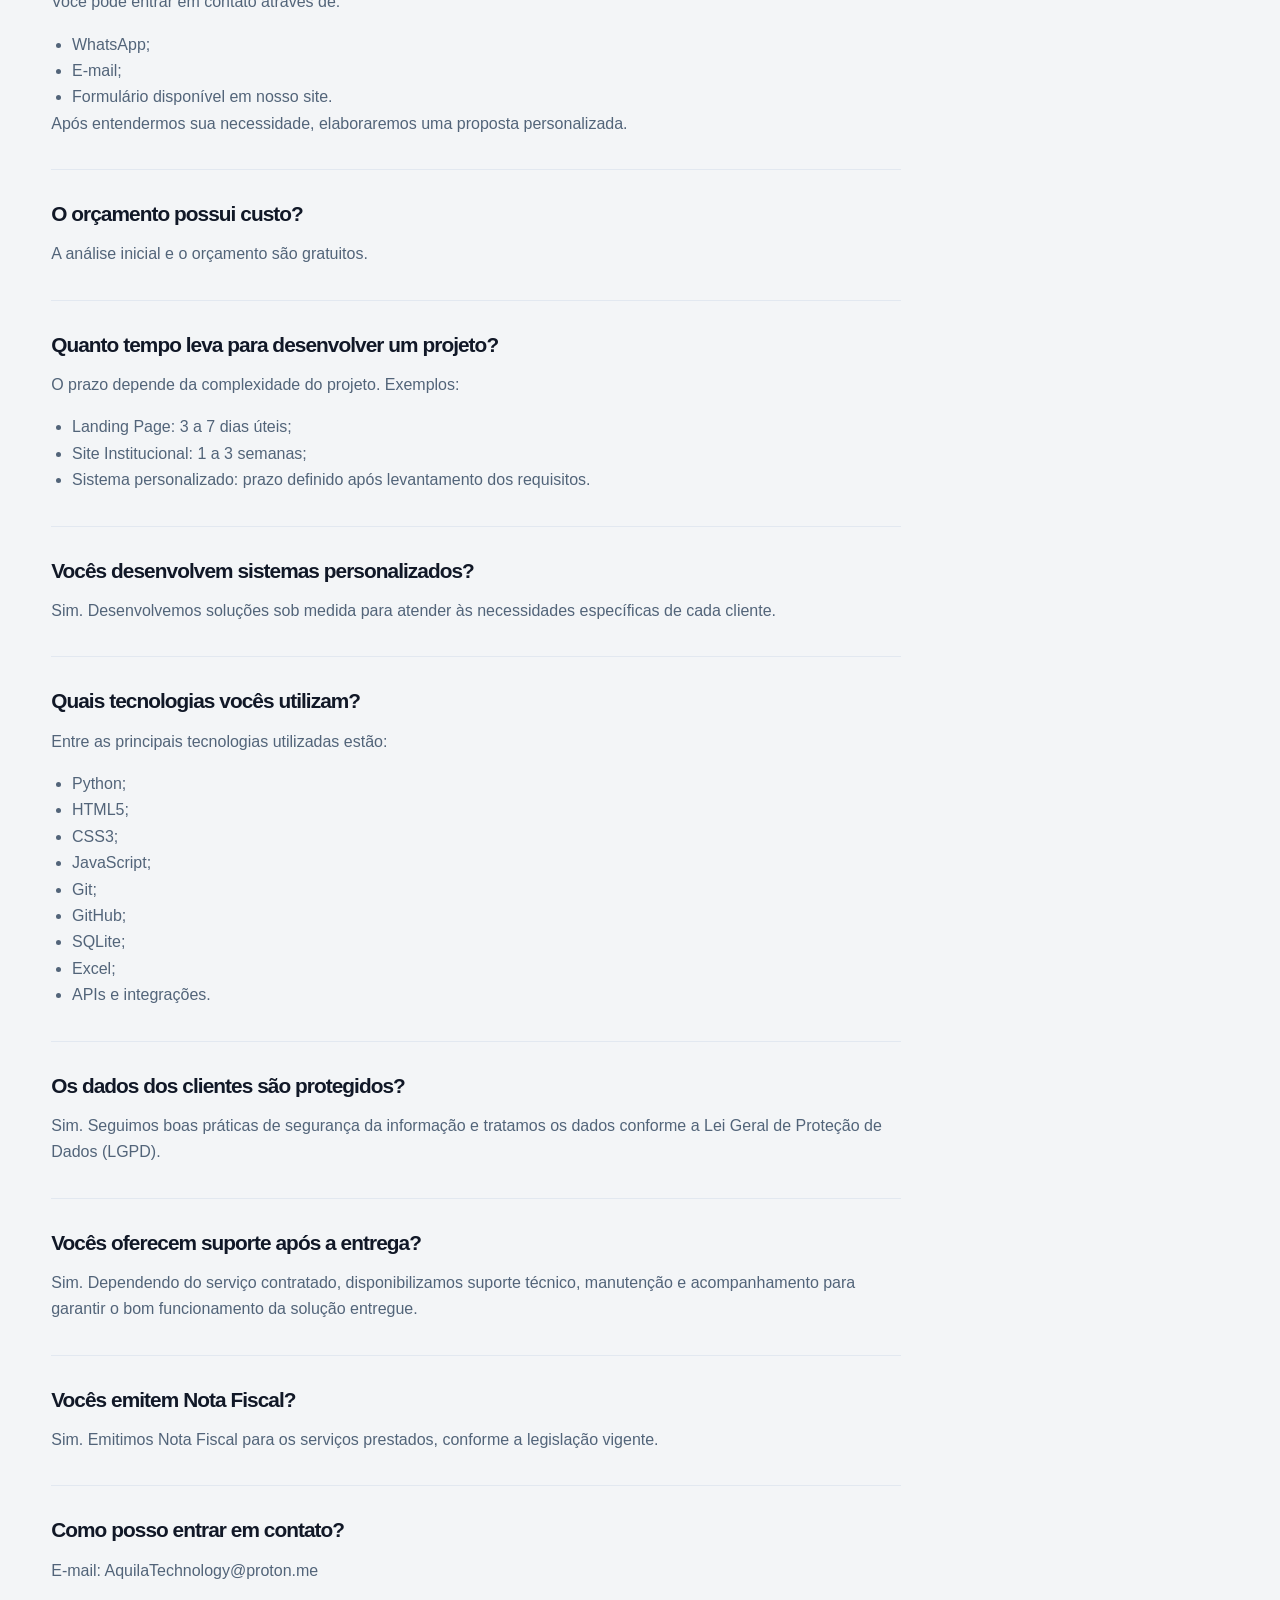
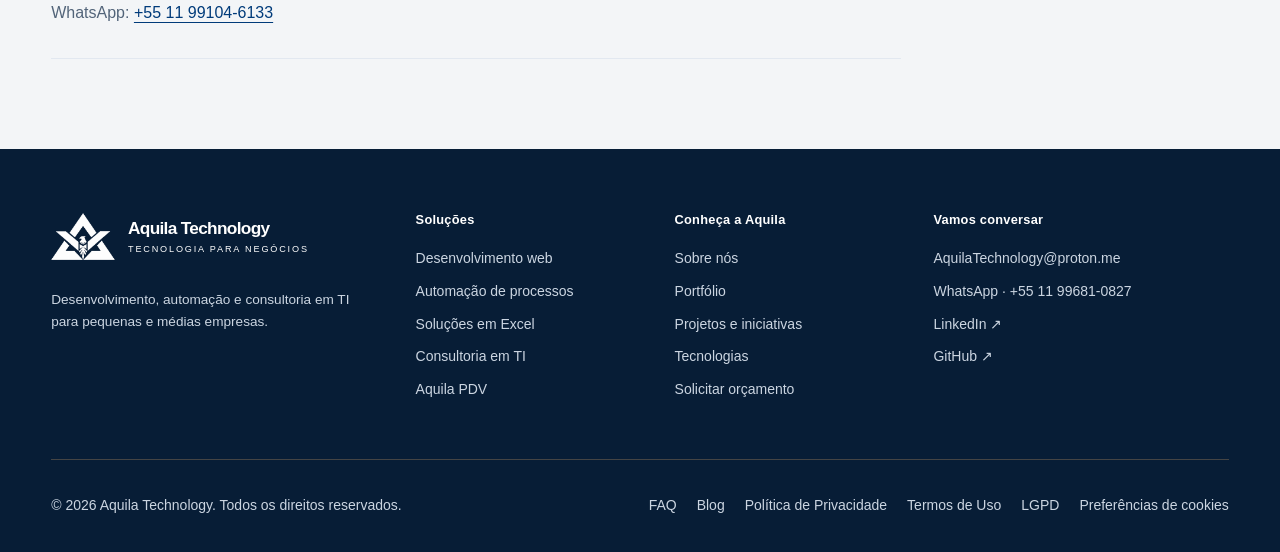
<file: FAQ.html>
<!DOCTYPE html>
<html lang="pt-br">
  <head>
    <meta http-equiv="Content-Security-Policy" content="default-src 'self'; script-src 'self' ; style-src 'self'; font-src 'self'; img-src 'self'; connect-src 'self'; object-src 'none'; base-uri 'none'; form-action 'none'; frame-src 'none'" />
    <meta name="referrer" content="strict-origin-when-cross-origin" />
    <meta charset="UTF-8" />
    <meta name="viewport" content="width=device-width, initial-scale=1.0" />
    <meta
      name="description"
      content="Perguntas frequentes sobre a Aquila Technology, serviços, orçamento e atendimento."
    />
    <title>Perguntas Frequentes sobre Serviços | Aquila Technology</title>
    <meta name="theme-color" content="#0057B8" />
    <link rel="icon" type="image/png" sizes="64x64" href="/src/img/optimized/favicon-preto.png" />
    <link rel="icon" type="image/png" sizes="64x64" href="/src/img/optimized/favicon-branco.png" media="(prefers-color-scheme: dark)" />
    <link rel="stylesheet" href="styles.css?v=334ba0e91aaf2ee0" />
    <meta property="og:title" content="Perguntas Frequentes sobre Serviços | Aquila Technology" />
    <meta property="og:description" content="Perguntas frequentes sobre a Aquila Technology, serviços, orçamento e atendimento." />
    <meta property="og:type" content="website" />
    <meta property="og:locale" content="pt_BR" />
    <meta property="og:image" content="https://www.aquilatechnology.com.br/src/img/logo/logo-branco.png" />
    <link rel="canonical" href="https://www.aquilatechnology.com.br/FAQ.html" />
    <meta property="og:url" content="https://www.aquilatechnology.com.br/FAQ.html" />
    <link rel="stylesheet" href="/src/consent.css?v=eee4f8b96b1bdc05" />
  </head>
  <body>
    <a class="skip-link" href="#conteudo">Pular para o conteúdo</a>
    <header>
      <div class="navbar container">
        <a class="brand" href="/index.html" aria-label="Aquila Technology — início">
          <picture class="brand-symbol"><source srcset="/src/img/optimized/logo-preto.webp" type="image/webp" /><img src="/src/img/optimized/logo-preto.png" alt="Símbolo Aquila Technology" width="216" height="159" fetchpriority="high" /></picture>
          <span>Aquila Technology<small>Tecnologia para negócios</small></span>
        </a>
        <button class="menu-toggle" type="button" aria-expanded="false" aria-controls="main-navigation" aria-label="Abrir menu"></button>
        <nav id="main-navigation" class="nav-links" aria-label="Navegação principal">
          <a href="/index.html">Início</a>
          <details><summary>Soluções</summary><div class="nav-submenu">
            <a href="/index.html#servicos">Serviços de tecnologia</a>
            <a href="/pdv.html">Sistema Aquila PDV</a>
            <a href="/index.html#projetos">Projetos e iniciativas</a>
          </div></details>
          <a href="/portfolio/">Portfólio</a>
          <details><summary>Institucional</summary><div class="nav-submenu">
            <a href="/index.html#sobre">Sobre a Aquila</a>
            <a href="/index.html#tecnologias">Tecnologias</a>
            <a href="/FAQ.html" aria-current="page">Perguntas frequentes</a>
            <a href="/blog.html">Blog</a>
            <a href="/privacidade.html">Privacidade</a>
            <a href="/termos.html">Termos de Uso</a>
            <a href="/lgpd.html">LGPD</a>
          </div></details>
          <a class="nav-contact" href="/index.html#contato">Fale com a Aquila <span aria-hidden="true">↗</span></a>
        </nav>
      </div>
    </header>

    <main id="conteudo">
      <section class="hero internal-hero">
        <div class="hero-copy container">
          <span class="eyebrow">FAQ</span>
          <h1>Perguntas Frequentes</h1>
          <p>Respostas claras para as dúvidas mais comuns sobre a Aquila Technology e nossos serviços.</p>
        </div>
      </section>

      <section class="section-light">
        <div class="container">
          <div class="section-title">
            <h2>Duvidas comuns</h2>
            <p>Veja as perguntas que mais recebemos de clientes e parceiros.</p>
          </div>

          <div class="faq-item">
            <h3>O que é a Aquila Technology?</h3>
            <p>A Aquila Technology é uma empresa especializada em consultoria em TI, automação de processos, desenvolvimento de software, desenvolvimento web e soluções tecnológicas para pequenas e médias empresas.</p>
          </div>

          <div class="faq-item">
            <h3>Quais serviços vocês oferecem?</h3>
            <p>Atualmente oferecemos:</p>
            <ul>
              <li>Consultoria em Tecnologia da Informação (TI);</li>
              <li>Desenvolvimento de sites institucionais e landing pages;</li>
              <li>Desenvolvimento de sistemas personalizados;</li>
              <li>Automação de tarefas em Python;</li>
              <li>Soluções em Excel;</li>
              <li>Organização e otimização da infraestrutura de TI;</li>
              <li>Suporte e orientação tecnológica.</li>
            </ul>
          </div>

          <div class="faq-item">
            <h3>Vocês atendem empresas de qualquer porte?</h3>
            <p>Sim. Nosso foco principal são pequenas e médias empresas, mas também atendemos profissionais autônomos e microempreendedores.</p>
          </div>

          <div class="faq-item">
            <h3>O atendimento é presencial ou remoto?</h3>
            <p>Prestamos atendimento remoto para todo o Brasil. Dependendo da localização e da necessidade do projeto, também podemos realizar atendimento presencial mediante agendamento.</p>
          </div>

          <div class="faq-item">
            <h3>Como solicitar um orçamento?</h3>
            <p>Você pode entrar em contato através de:</p>
            <ul>
              <li>WhatsApp;</li>
              <li>E-mail;</li>
              <li>Formulário disponível em nosso site.</li>
            </ul>
            <p>Após entendermos sua necessidade, elaboraremos uma proposta personalizada.</p>
          </div>

          <div class="faq-item">
            <h3>O orçamento possui custo?</h3>
            <p>A análise inicial e o orçamento são gratuitos.</p>
          </div>

          <div class="faq-item">
            <h3>Quanto tempo leva para desenvolver um projeto?</h3>
            <p>O prazo depende da complexidade do projeto. Exemplos:</p>
            <ul>
              <li>Landing Page: 3 a 7 dias úteis;</li>
              <li>Site Institucional: 1 a 3 semanas;</li>
              <li>Sistema personalizado: prazo definido após levantamento dos requisitos.</li>
            </ul>
          </div>

          <div class="faq-item">
            <h3>Vocês desenvolvem sistemas personalizados?</h3>
            <p>Sim. Desenvolvemos soluções sob medida para atender às necessidades específicas de cada cliente.</p>
          </div>

          <div class="faq-item">
            <h3>Quais tecnologias vocês utilizam?</h3>
            <p>Entre as principais tecnologias utilizadas estão:</p>
            <ul>
              <li>Python;</li>
              <li>HTML5;</li>
              <li>CSS3;</li>
              <li>JavaScript;</li>
              <li>Git;</li>
              <li>GitHub;</li>
              <li>SQLite;</li>
              <li>Excel;</li>
              <li>APIs e integrações.</li>
            </ul>
          </div>

          <div class="faq-item">
            <h3>Os dados dos clientes são protegidos?</h3>
            <p>Sim. Seguimos boas práticas de segurança da informação e tratamos os dados conforme a Lei Geral de Proteção de Dados (LGPD).</p>
          </div>

          <div class="faq-item">
            <h3>Vocês oferecem suporte após a entrega?</h3>
            <p>Sim. Dependendo do serviço contratado, disponibilizamos suporte técnico, manutenção e acompanhamento para garantir o bom funcionamento da solução entregue.</p>
          </div>

          <div class="faq-item">
            <h3>Vocês emitem Nota Fiscal?</h3>
            <p>Sim. Emitimos Nota Fiscal para os serviços prestados, conforme a legislação vigente.</p>
          </div>

          <div class="faq-item">
            <h3>Como posso entrar em contato?</h3>
            <p>E-mail: AquilaTechnology@proton.me</p>
            <p>WhatsApp: <a href="https://wa.me/5511991046133" target="_blank" rel="noopener noreferrer">+55 11 99104-6133</a></p>
          </div>
        </div>
      </section>
    </main>

    <footer>
      <div class="container footer-main">
        <div class="footer-brand">
          <a class="brand" href="/index.html"><picture class="brand-symbol"><source srcset="/src/img/optimized/logo-branco.webp" type="image/webp" /><img src="/src/img/optimized/logo-branco.png" alt="Símbolo Aquila Technology" width="216" height="160" loading="lazy" /></picture><span>Aquila Technology<small>Tecnologia para negócios</small></span></a>
          <p>Desenvolvimento, automação e consultoria em TI para pequenas e médias empresas.</p>
        </div>
        <div><h2>Soluções</h2><a href="/index.html#servicos">Desenvolvimento web</a><a href="/index.html#servicos">Automação de processos</a><a href="/index.html#servicos">Soluções em Excel</a><a href="/index.html#servicos">Consultoria em TI</a><a href="/pdv.html">Aquila PDV</a></div>
        <div><h2>Conheça a Aquila</h2><a href="/index.html#sobre">Sobre nós</a><a href="/portfolio/">Portfólio</a><a href="/index.html#projetos">Projetos e iniciativas</a><a href="/index.html#tecnologias">Tecnologias</a><a href="/index.html#contato">Solicitar orçamento</a></div>
        <div><h2>Vamos conversar</h2><a href="mailto:AquilaTechnology@proton.me">AquilaTechnology@proton.me</a><a href="https://wa.me/5511996810827" target="_blank" rel="noopener noreferrer">WhatsApp · +55 11 99681-0827</a><a href="https://www.linkedin.com/company/aquila-technology-brasil" target="_blank" rel="noopener noreferrer">LinkedIn ↗</a><a href="https://github.com/AquilaTechnology01" target="_blank" rel="noopener noreferrer">GitHub ↗</a></div>
      </div>
      <div class="container footer-content">
        <p>© <span data-current-year>2026</span> Aquila Technology. Todos os direitos reservados.</p>
        <nav class="footer-links" aria-label="Informações legais e recursos">
          <a href="/FAQ.html">FAQ</a><a href="/blog.html">Blog</a><a href="/privacidade.html">Política de Privacidade</a><a href="/termos.html">Termos de Uso</a><a href="/lgpd.html">LGPD</a>
          <button type="button" class="cookie-settings" data-cookie-open>Preferências de cookies</button>
        </nav>
      </div>
      <div class="container"><noscript><p>O gerenciamento de preferências requer JavaScript. Nenhum script opcional está integrado. <a href="/privacidade.html#cookies">Política de Cookies</a>.</p></noscript></div>
    </footer>
    <script src="src/js/main.js?v=abb1a4e0d9e82f98" defer></script>

    <dialog id="cookie-banner" class="cookie-banner" aria-labelledby="cookie-title" aria-describedby="cookie-description" hidden>
      <div class="cookie-header">
        <div class="cookie-brand"><img src="/src/img/optimized/logo-preto.webp" alt="" width="216" height="159" /><span>Aquila Technology<small>Privacidade e dados</small></span></div>
        <button type="button" class="cookie-dismiss" data-cookie-dismiss autofocus aria-label="Fechar aviso de privacidade">×</button>
      </div>
      <div class="cookie-body">
        <h2 id="cookie-title">Sua privacidade, suas escolhas.</h2>
        <p id="cookie-description">Utilizamos apenas o armazenamento necessário para guardar sua preferência de privacidade neste navegador. O site não utiliza ferramentas de análise ou publicidade. Ao preencher o formulário de contato, seus dados são incluídos em um link para você concluir o envio pelo WhatsApp.</p>
        <p class="cookie-policy-note">Você pode consultar e alterar sua decisão a qualquer momento nas preferências de cookies. <a href="/privacidade.html#cookies">Política de Privacidade e Cookies</a>.</p>
      </div>
      <div class="cookie-footer">
        <div class="cookie-details-row"><button type="button" class="cookie-details-link" data-cookie-open>Exibir detalhes <span aria-hidden="true">›</span></button></div>
        <div class="cookie-actions">
          <button type="button" class="cookie-button" data-cookie-action="reject">Rejeitar opcionais</button>
          <button type="button" class="cookie-button" data-cookie-action="accept">Aceitar todos</button>
        </div>
      </div>
    </dialog>
    <dialog id="cookie-preferences" class="cookie-dialog" aria-labelledby="cookie-preferences-title" aria-describedby="cookie-current">
      <h2 id="cookie-preferences-title">Preferências de cookies</h2>
      <p id="cookie-current"></p>
      <div class="cookie-category">
        <strong>Necessários <span>· Sempre ativos</span></strong>
        <p>Armazenamento da sua decisão para respeitar sua escolha entre páginas. Nenhum cookie próprio foi identificado no código atual.</p>
      </div>
      <p>Não há categorias de análise, funcionais ou marketing em uso no código atual. Aceitar todos, rejeitar opcionais e salvar preferências mantêm apenas o armazenamento necessário.</p>
      <p><a href="/privacidade.html#cookies">Consulte finalidades, duração e fornecedores</a>.</p>
      <div class="cookie-actions">
        <button type="button" class="cookie-button" data-cookie-action="custom">Salvar preferências</button>
        <button type="button" class="cookie-button" data-cookie-revoke>Revogar e apagar decisão</button>
        <button type="button" class="cookie-button" data-cookie-close autofocus>Fechar</button>
      </div>
    </dialog>
    <p id="cookie-notice" class="cookie-notice" role="status" aria-live="polite"></p>
    <script src="/src/js/consent.js?v=c134056a61961ecf" defer></script>
  </body>
</html>
</file>
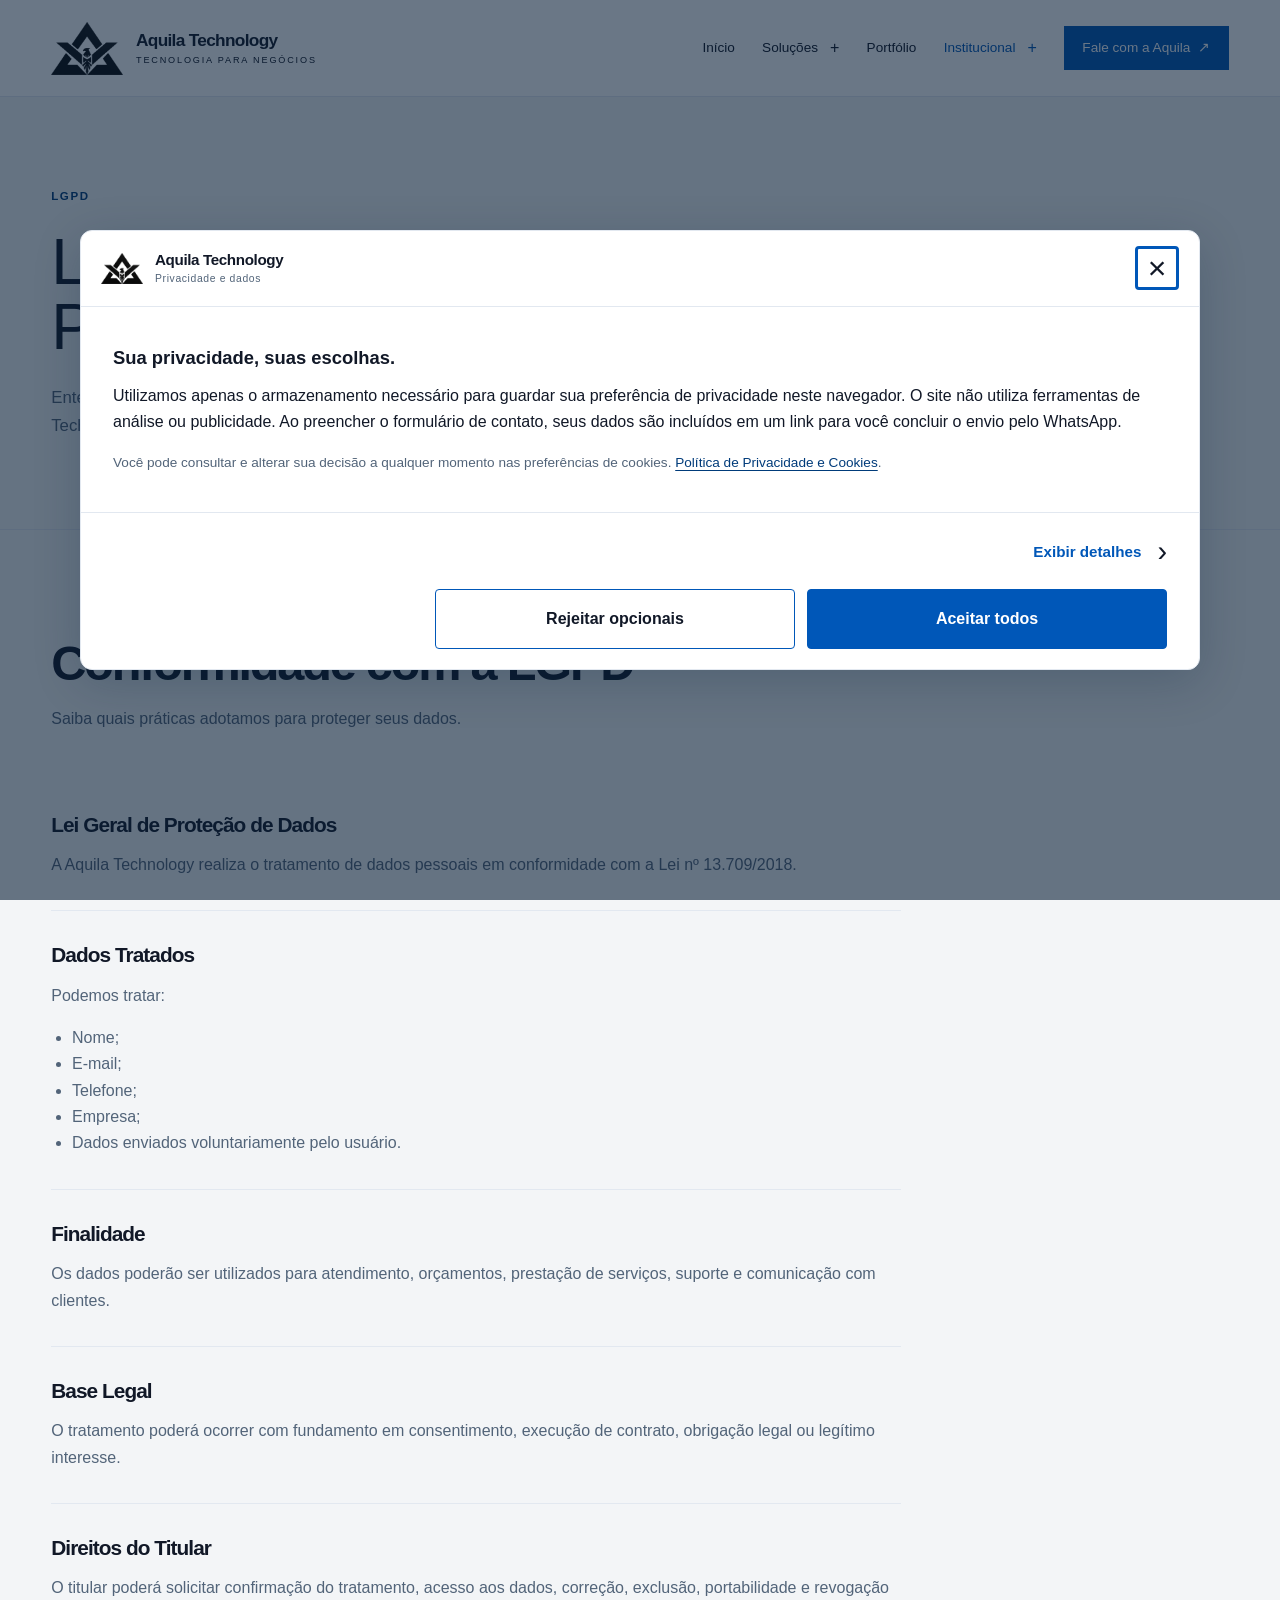
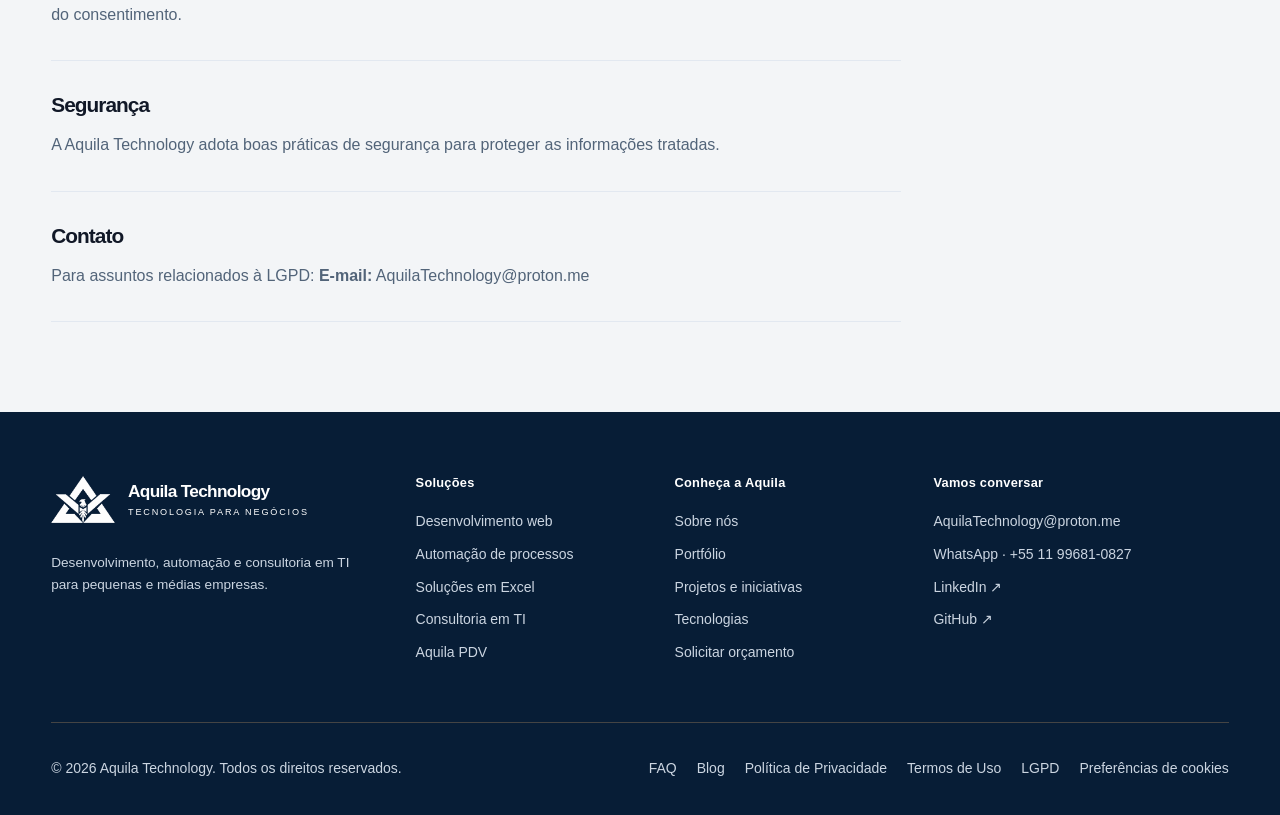
<file: lgpd.html>
<!DOCTYPE html>
<html lang="pt-br">
  <head>
    <meta http-equiv="Content-Security-Policy" content="default-src 'self'; script-src 'self' ; style-src 'self'; font-src 'self'; img-src 'self'; connect-src 'self'; object-src 'none'; base-uri 'none'; form-action 'none'; frame-src 'none'" />
    <meta name="referrer" content="strict-origin-when-cross-origin" />
    <meta charset="UTF-8" />
    <meta name="viewport" content="width=device-width, initial-scale=1.0" />
    <meta
      name="description"
      content="Informações sobre LGPD e tratamento de dados pela Aquila Technology."
    />
    <title>Aquila Technology | LGPD</title>
    <meta name="theme-color" content="#0057B8" />
    <link rel="icon" type="image/png" sizes="64x64" href="/src/img/optimized/favicon-preto.png" />
    <link rel="icon" type="image/png" sizes="64x64" href="/src/img/optimized/favicon-branco.png" media="(prefers-color-scheme: dark)" />
    <link rel="stylesheet" href="styles.css?v=334ba0e91aaf2ee0" />
    <meta property="og:title" content="Aquila Technology | LGPD" />
    <meta property="og:description" content="Informações sobre LGPD e tratamento de dados pela Aquila Technology." />
    <meta property="og:type" content="website" />
    <meta property="og:locale" content="pt_BR" />
    <meta property="og:image" content="https://www.aquilatechnology.com.br/src/img/logo/logo-branco.png" />
    <link rel="canonical" href="https://www.aquilatechnology.com.br/lgpd.html" />
    <meta property="og:url" content="https://www.aquilatechnology.com.br/lgpd.html" />
    <link rel="stylesheet" href="/src/consent.css?v=eee4f8b96b1bdc05" />
  </head>
  <body>
    <a class="skip-link" href="#conteudo">Pular para o conteúdo</a>
    <header>
      <div class="navbar container">
        <a class="brand" href="/index.html" aria-label="Aquila Technology — início">
          <picture class="brand-symbol"><source srcset="/src/img/optimized/logo-preto.webp" type="image/webp" /><img src="/src/img/optimized/logo-preto.png" alt="Símbolo Aquila Technology" width="216" height="159" fetchpriority="high" /></picture>
          <span>Aquila Technology<small>Tecnologia para negócios</small></span>
        </a>
        <button class="menu-toggle" type="button" aria-expanded="false" aria-controls="main-navigation" aria-label="Abrir menu"></button>
        <nav id="main-navigation" class="nav-links" aria-label="Navegação principal">
          <a href="/index.html">Início</a>
          <details><summary>Soluções</summary><div class="nav-submenu">
            <a href="/index.html#servicos">Serviços de tecnologia</a>
            <a href="/pdv.html">Sistema Aquila PDV</a>
            <a href="/index.html#projetos">Projetos e iniciativas</a>
          </div></details>
          <a href="/portfolio/">Portfólio</a>
          <details><summary>Institucional</summary><div class="nav-submenu">
            <a href="/index.html#sobre">Sobre a Aquila</a>
            <a href="/index.html#tecnologias">Tecnologias</a>
            <a href="/FAQ.html">Perguntas frequentes</a>
            <a href="/blog.html">Blog</a>
            <a href="/privacidade.html">Privacidade</a>
            <a href="/termos.html">Termos de Uso</a>
            <a href="/lgpd.html" aria-current="page">LGPD</a>
          </div></details>
          <a class="nav-contact" href="/index.html#contato">Fale com a Aquila <span aria-hidden="true">↗</span></a>
        </nav>
      </div>
    </header>

    <main id="conteudo">
      <section class="hero internal-hero">
        <div class="hero-copy container">
          <span class="eyebrow">LGPD</span>
          <h1>Lei Geral de Proteção de Dados</h1>
          <p>Entenda como tratamos e protegemos os dados pessoais na Aquila Technology.</p>
        </div>
      </section>

      <section class="section-light">
        <div class="container">
          <div class="section-title">
            <h2>Conformidade com a LGPD</h2>
            <p>Saiba quais práticas adotamos para proteger seus dados.</p>
          </div>

          <div class="faq-item">
            <h3>Lei Geral de Proteção de Dados</h3>
            <p>A Aquila Technology realiza o tratamento de dados pessoais em conformidade com a Lei nº 13.709/2018.</p>
          </div>

          <div class="faq-item">
            <h3>Dados Tratados</h3>
            <p>Podemos tratar:</p>
            <ul>
              <li>Nome;</li>
              <li>E-mail;</li>
              <li>Telefone;</li>
              <li>Empresa;</li>
              <li>Dados enviados voluntariamente pelo usuário.</li>
            </ul>
          </div>

          <div class="faq-item">
            <h3>Finalidade</h3>
            <p>Os dados poderão ser utilizados para atendimento, orçamentos, prestação de serviços, suporte e comunicação com clientes.</p>
          </div>

          <div class="faq-item">
            <h3>Base Legal</h3>
            <p>O tratamento poderá ocorrer com fundamento em consentimento, execução de contrato, obrigação legal ou legítimo interesse.</p>
          </div>

          <div class="faq-item">
            <h3>Direitos do Titular</h3>
            <p>O titular poderá solicitar confirmação do tratamento, acesso aos dados, correção, exclusão, portabilidade e revogação do consentimento.</p>
          </div>

          <div class="faq-item">
            <h3>Segurança</h3>
            <p>A Aquila Technology adota boas práticas de segurança para proteger as informações tratadas.</p>
          </div>

          <div class="faq-item">
            <h3>Contato</h3>
            <p>Para assuntos relacionados à LGPD: <strong>E-mail:</strong> AquilaTechnology@proton.me</p>
          </div>
        </div>
      </section>
    </main>

    <footer>
      <div class="container footer-main">
        <div class="footer-brand">
          <a class="brand" href="/index.html"><picture class="brand-symbol"><source srcset="/src/img/optimized/logo-branco.webp" type="image/webp" /><img src="/src/img/optimized/logo-branco.png" alt="Símbolo Aquila Technology" width="216" height="160" loading="lazy" /></picture><span>Aquila Technology<small>Tecnologia para negócios</small></span></a>
          <p>Desenvolvimento, automação e consultoria em TI para pequenas e médias empresas.</p>
        </div>
        <div><h2>Soluções</h2><a href="/index.html#servicos">Desenvolvimento web</a><a href="/index.html#servicos">Automação de processos</a><a href="/index.html#servicos">Soluções em Excel</a><a href="/index.html#servicos">Consultoria em TI</a><a href="/pdv.html">Aquila PDV</a></div>
        <div><h2>Conheça a Aquila</h2><a href="/index.html#sobre">Sobre nós</a><a href="/portfolio/">Portfólio</a><a href="/index.html#projetos">Projetos e iniciativas</a><a href="/index.html#tecnologias">Tecnologias</a><a href="/index.html#contato">Solicitar orçamento</a></div>
        <div><h2>Vamos conversar</h2><a href="mailto:AquilaTechnology@proton.me">AquilaTechnology@proton.me</a><a href="https://wa.me/5511996810827" target="_blank" rel="noopener noreferrer">WhatsApp · +55 11 99681-0827</a><a href="https://www.linkedin.com/company/aquila-technology-brasil" target="_blank" rel="noopener noreferrer">LinkedIn ↗</a><a href="https://github.com/AquilaTechnology01" target="_blank" rel="noopener noreferrer">GitHub ↗</a></div>
      </div>
      <div class="container footer-content">
        <p>© <span data-current-year>2026</span> Aquila Technology. Todos os direitos reservados.</p>
        <nav class="footer-links" aria-label="Informações legais e recursos">
          <a href="/FAQ.html">FAQ</a><a href="/blog.html">Blog</a><a href="/privacidade.html">Política de Privacidade</a><a href="/termos.html">Termos de Uso</a><a href="/lgpd.html">LGPD</a>
          <button type="button" class="cookie-settings" data-cookie-open>Preferências de cookies</button>
        </nav>
      </div>
      <div class="container"><noscript><p>O gerenciamento de preferências requer JavaScript. Nenhum script opcional está integrado. <a href="/privacidade.html#cookies">Política de Cookies</a>.</p></noscript></div>
    </footer>
    <script src="src/js/main.js?v=abb1a4e0d9e82f98" defer></script>

    <dialog id="cookie-banner" class="cookie-banner" aria-labelledby="cookie-title" aria-describedby="cookie-description" hidden>
      <div class="cookie-header">
        <div class="cookie-brand"><img src="/src/img/optimized/logo-preto.webp" alt="" width="216" height="159" /><span>Aquila Technology<small>Privacidade e dados</small></span></div>
        <button type="button" class="cookie-dismiss" data-cookie-dismiss autofocus aria-label="Fechar aviso de privacidade">×</button>
      </div>
      <div class="cookie-body">
        <h2 id="cookie-title">Sua privacidade, suas escolhas.</h2>
        <p id="cookie-description">Utilizamos apenas o armazenamento necessário para guardar sua preferência de privacidade neste navegador. O site não utiliza ferramentas de análise ou publicidade. Ao preencher o formulário de contato, seus dados são incluídos em um link para você concluir o envio pelo WhatsApp.</p>
        <p class="cookie-policy-note">Você pode consultar e alterar sua decisão a qualquer momento nas preferências de cookies. <a href="/privacidade.html#cookies">Política de Privacidade e Cookies</a>.</p>
      </div>
      <div class="cookie-footer">
        <div class="cookie-details-row"><button type="button" class="cookie-details-link" data-cookie-open>Exibir detalhes <span aria-hidden="true">›</span></button></div>
        <div class="cookie-actions">
          <button type="button" class="cookie-button" data-cookie-action="reject">Rejeitar opcionais</button>
          <button type="button" class="cookie-button" data-cookie-action="accept">Aceitar todos</button>
        </div>
      </div>
    </dialog>
    <dialog id="cookie-preferences" class="cookie-dialog" aria-labelledby="cookie-preferences-title" aria-describedby="cookie-current">
      <h2 id="cookie-preferences-title">Preferências de cookies</h2>
      <p id="cookie-current"></p>
      <div class="cookie-category">
        <strong>Necessários <span>· Sempre ativos</span></strong>
        <p>Armazenamento da sua decisão para respeitar sua escolha entre páginas. Nenhum cookie próprio foi identificado no código atual.</p>
      </div>
      <p>Não há categorias de análise, funcionais ou marketing em uso no código atual. Aceitar todos, rejeitar opcionais e salvar preferências mantêm apenas o armazenamento necessário.</p>
      <p><a href="/privacidade.html#cookies">Consulte finalidades, duração e fornecedores</a>.</p>
      <div class="cookie-actions">
        <button type="button" class="cookie-button" data-cookie-action="custom">Salvar preferências</button>
        <button type="button" class="cookie-button" data-cookie-revoke>Revogar e apagar decisão</button>
        <button type="button" class="cookie-button" data-cookie-close autofocus>Fechar</button>
      </div>
    </dialog>
    <p id="cookie-notice" class="cookie-notice" role="status" aria-live="polite"></p>
    <script src="/src/js/consent.js?v=c134056a61961ecf" defer></script>
  </body>
</html>
</file>
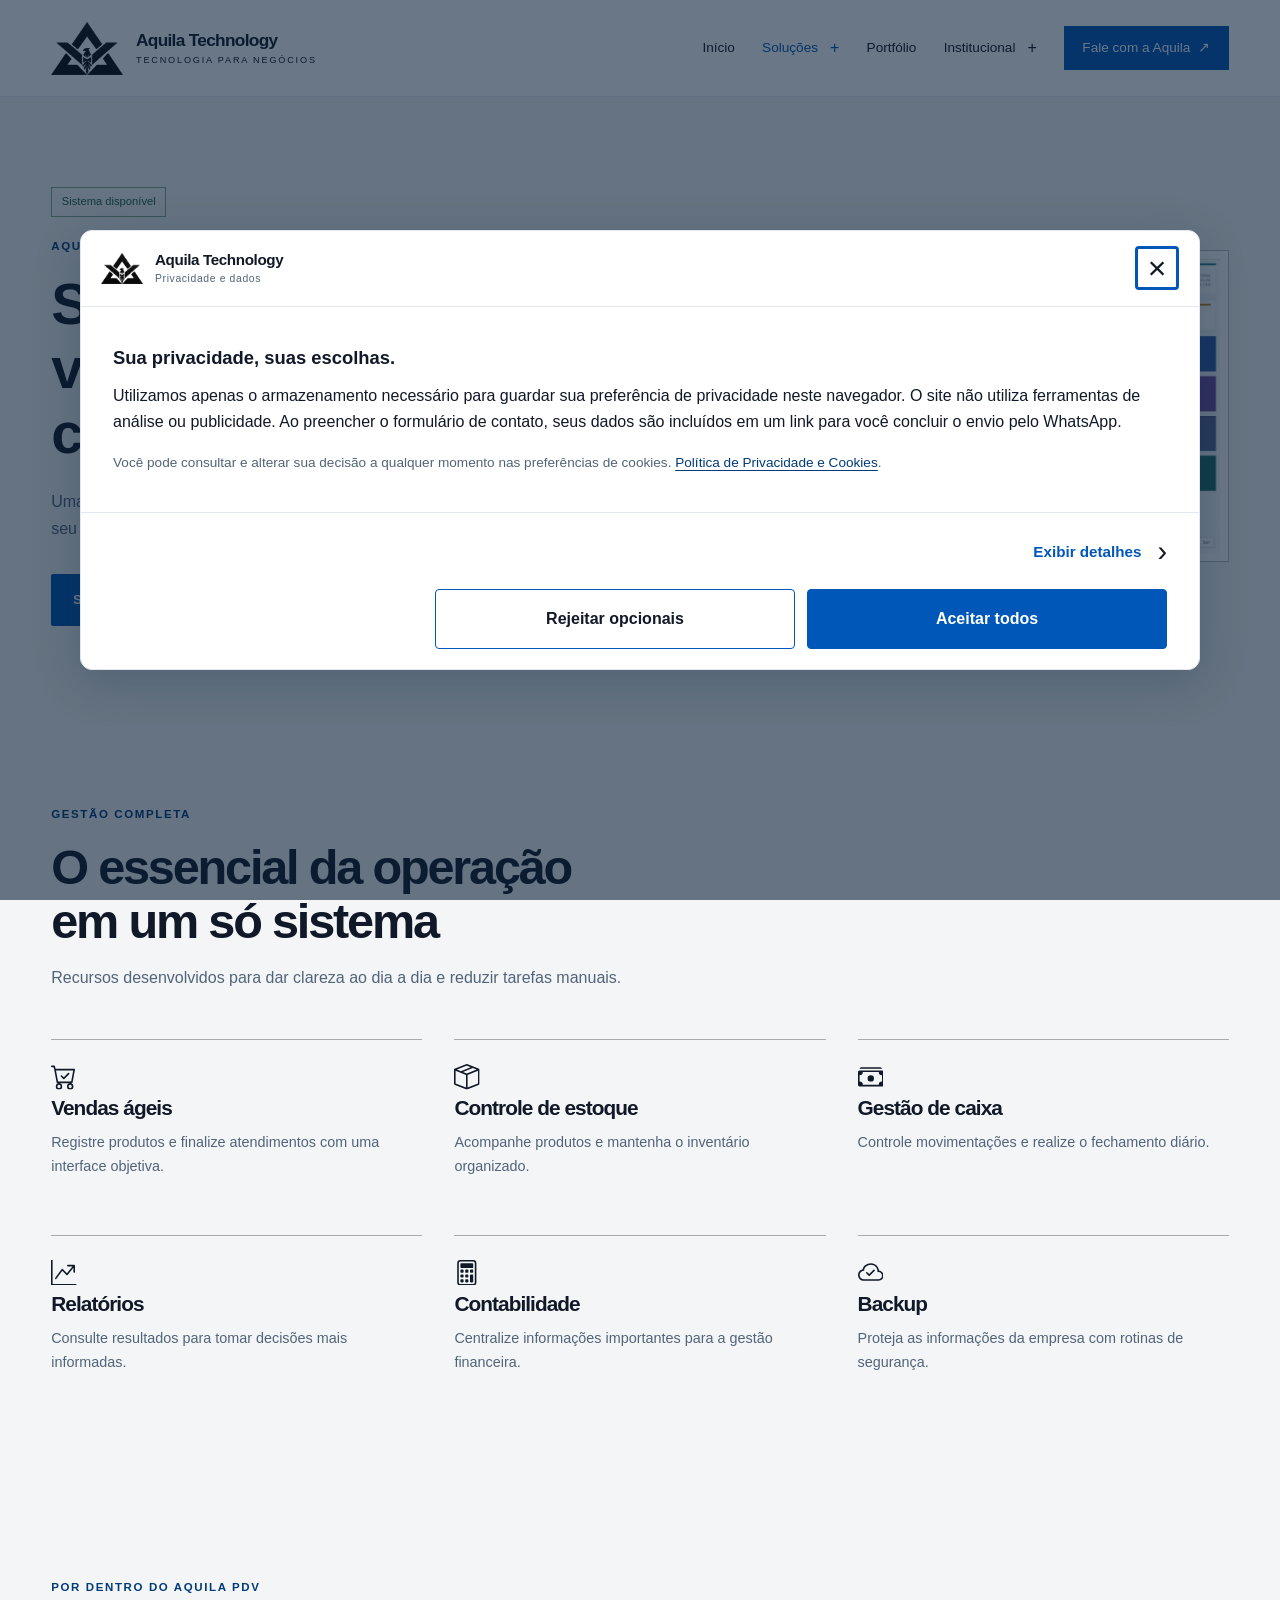
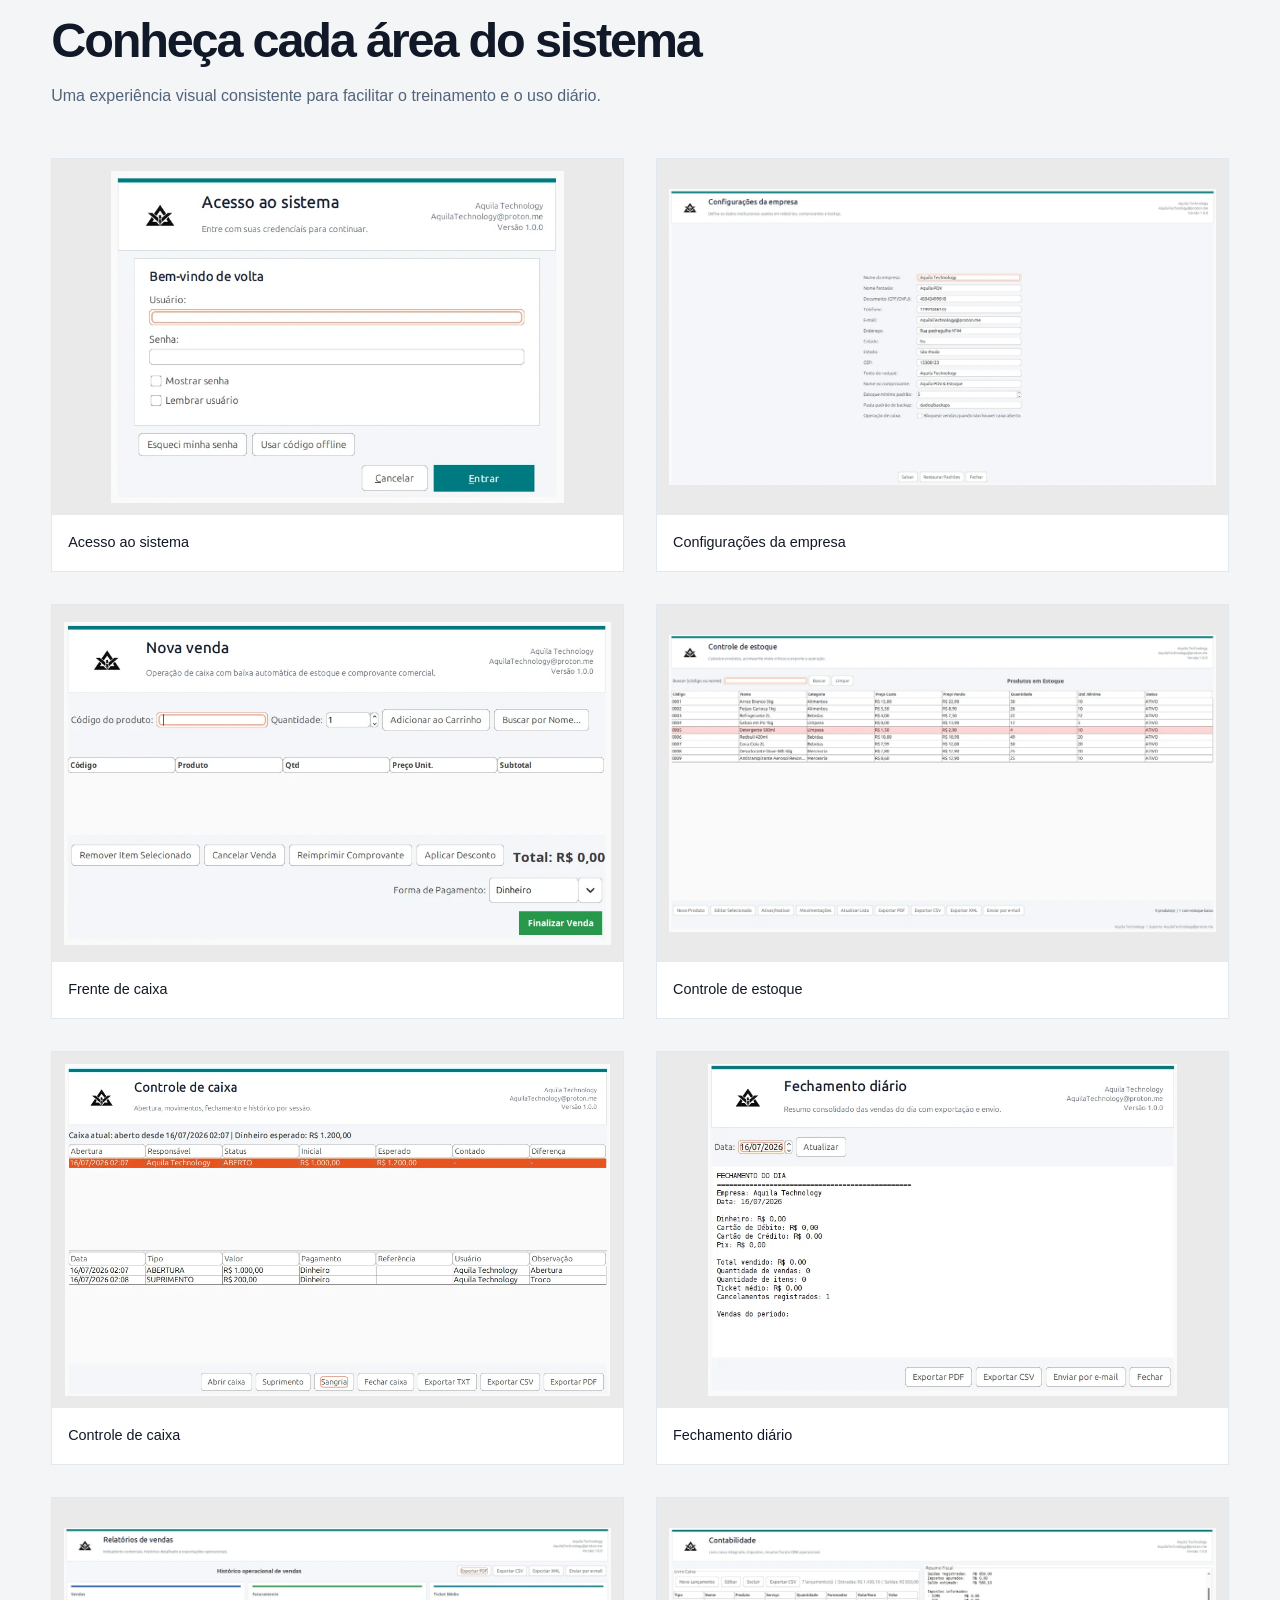
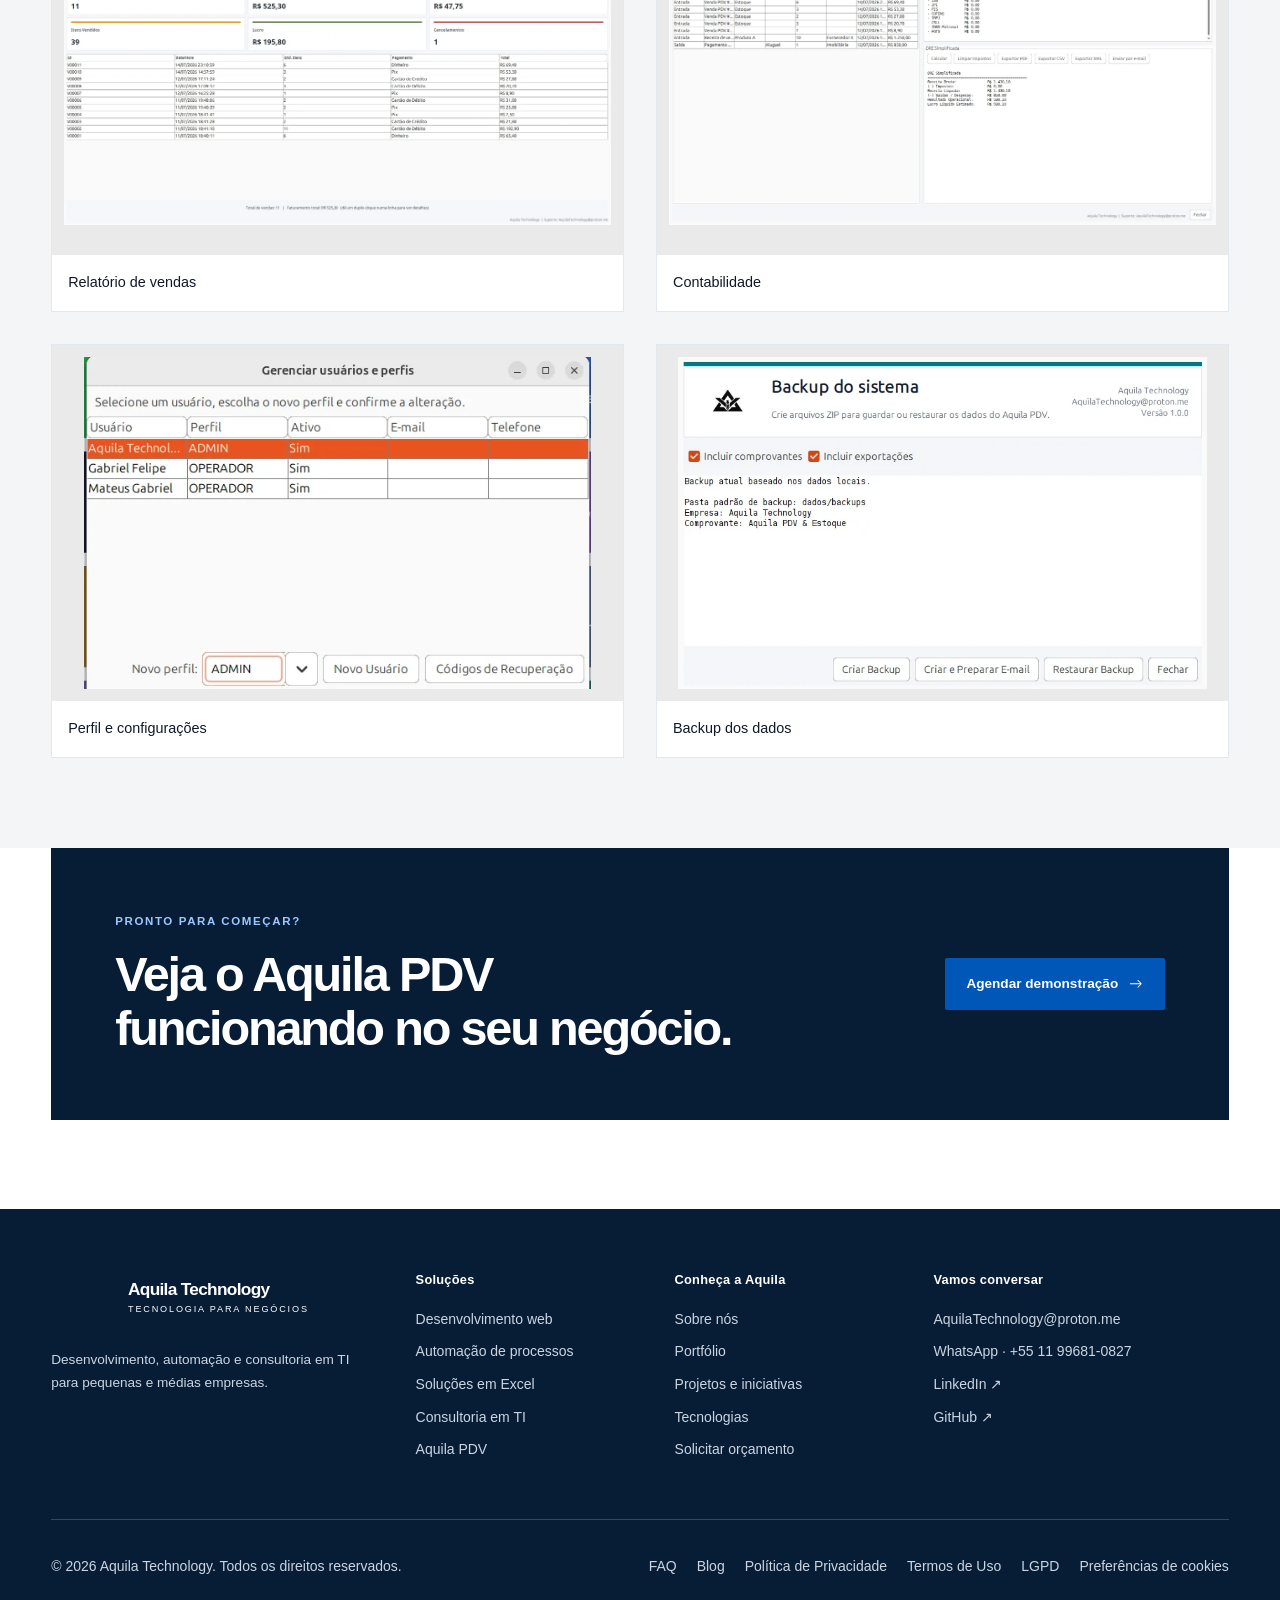
<file: pdv.html>
<!DOCTYPE html>
<html lang="pt-br">
  <head>
    <meta http-equiv="Content-Security-Policy" content="default-src 'self'; script-src 'self' ; style-src 'self'; font-src 'self'; img-src 'self'; connect-src 'self'; object-src 'none'; base-uri 'none'; form-action 'none'; frame-src 'none'" />
    <meta name="referrer" content="strict-origin-when-cross-origin" />
    <meta charset="UTF-8" />
    <meta name="viewport" content="width=device-width, initial-scale=1.0" />
    <meta name="description" content="Conheça o Aquila PDV: sistema de vendas, estoque, caixa, relatórios e gestão para pequenas e médias empresas." />
    <meta name="theme-color" content="#0057B8" />
    <meta property="og:type" content="website" />
    <meta property="og:locale" content="pt_BR" />
    <meta property="og:title" content="Aquila PDV | Sistema de Vendas, Estoque e Caixa" />
    <meta property="og:description" content="Sistema PDV disponível com vendas, estoque, caixa, relatórios e suporte especializado." />
    <meta property="og:image" content="https://www.aquilatechnology.com.br/src/img/logo/logo-branco.png" />
    <title>Aquila PDV | Sistema de Vendas, Estoque e Caixa</title>
    <link rel="icon" type="image/png" sizes="64x64" href="/src/img/optimized/favicon-preto.png" />
    <link rel="icon" type="image/png" sizes="64x64" href="/src/img/optimized/favicon-branco.png" media="(prefers-color-scheme: dark)" />
    <link rel="stylesheet" href="styles.css?v=334ba0e91aaf2ee0" />
    <link rel="canonical" href="https://www.aquilatechnology.com.br/pdv.html" />
    <meta property="og:url" content="https://www.aquilatechnology.com.br/pdv.html" />
    <link rel="stylesheet" href="/src/consent.css?v=eee4f8b96b1bdc05" />
  </head>
  <body>
    <a class="skip-link" href="#conteudo">Pular para o conteúdo</a>
    <header>
      <div class="navbar container">
        <a class="brand" href="/index.html" aria-label="Aquila Technology — início">
          <picture class="brand-symbol"><source srcset="/src/img/optimized/logo-preto.webp" type="image/webp" /><img src="/src/img/optimized/logo-preto.png" alt="Símbolo Aquila Technology" width="216" height="159" fetchpriority="high" /></picture>
          <span>Aquila Technology<small>Tecnologia para negócios</small></span>
        </a>
        <button class="menu-toggle" type="button" aria-expanded="false" aria-controls="main-navigation" aria-label="Abrir menu"></button>
        <nav id="main-navigation" class="nav-links" aria-label="Navegação principal">
          <a href="/index.html">Início</a>
          <details><summary>Soluções</summary><div class="nav-submenu">
            <a href="/index.html#servicos">Serviços de tecnologia</a>
            <a href="/pdv.html" aria-current="page">Sistema Aquila PDV</a>
            <a href="/index.html#projetos">Projetos e iniciativas</a>
          </div></details>
          <a href="/portfolio/">Portfólio</a>
          <details><summary>Institucional</summary><div class="nav-submenu">
            <a href="/index.html#sobre">Sobre a Aquila</a>
            <a href="/index.html#tecnologias">Tecnologias</a>
            <a href="/FAQ.html">Perguntas frequentes</a>
            <a href="/blog.html">Blog</a>
            <a href="/privacidade.html">Privacidade</a>
            <a href="/termos.html">Termos de Uso</a>
            <a href="/lgpd.html">LGPD</a>
          </div></details>
          <a class="nav-contact" href="/index.html#contato">Fale com a Aquila <span aria-hidden="true">↗</span></a>
        </nav>
      </div>
    </header>

    <main id="conteudo">
      <section class="product-hero">
        <div class="container product-hero-grid">
          <div class="product-copy">
            <span class="availability"><span aria-hidden="true"></span> Sistema disponível</span>
            <p class="eyebrow">Aquila PDV</p>
            <h1>Sistema PDV para vendas, estoque e controle de caixa.</h1>
            <p>Uma plataforma direta para cuidar das vendas, estoque, caixa e resultados do seu negócio sem complicação.</p>
            <div class="hero-actions">
              <a class="btn btn-primary" href="https://wa.me/5511991046133?text=Ol%C3%A1%21%20Quero%20conhecer%20o%20Aquila%20PDV." target="_blank" rel="noopener noreferrer">Solicitar demonstração <svg class="bi bi-whatsapp" aria-hidden="true" focusable="false"><use href="/src/img/icons.svg#whatsapp"></use></svg></a>
              <a class="btn btn-secondary" href="#telas">Explorar o sistema</a>
            </div>
          </div>
          <div class="product-preview">
            <img src="src/img/optimized/pdv-home.webp" alt="Painel inicial do Aquila PDV" width="1853" height="1012" />
          </div>
        </div>
      </section>

      <section id="recursos" class="section-light">
        <div class="container">
          <div class="section-title">
            <p class="eyebrow">Gestão completa</p>
            <h2>O essencial da operação em um só sistema</h2>
            <p>Recursos desenvolvidos para dar clareza ao dia a dia e reduzir tarefas manuais.</p>
          </div>
          <div class="feature-grid">
            <article class="feature-card"><svg class="bi bi-cart-check" aria-hidden="true" focusable="false"><use href="/src/img/icons.svg#cart-check"></use></svg><h3>Vendas ágeis</h3><p>Registre produtos e finalize atendimentos com uma interface objetiva.</p></article>
            <article class="feature-card"><svg class="bi bi-box-seam" aria-hidden="true" focusable="false"><use href="/src/img/icons.svg#box-seam"></use></svg><h3>Controle de estoque</h3><p>Acompanhe produtos e mantenha o inventário organizado.</p></article>
            <article class="feature-card"><svg class="bi bi-cash-stack" aria-hidden="true" focusable="false"><use href="/src/img/icons.svg#cash-stack"></use></svg><h3>Gestão de caixa</h3><p>Controle movimentações e realize o fechamento diário.</p></article>
            <article class="feature-card"><svg class="bi bi-graph-up-arrow" aria-hidden="true" focusable="false"><use href="/src/img/icons.svg#graph-up-arrow"></use></svg><h3>Relatórios</h3><p>Consulte resultados para tomar decisões mais informadas.</p></article>
            <article class="feature-card"><svg class="bi bi-calculator" aria-hidden="true" focusable="false"><use href="/src/img/icons.svg#calculator"></use></svg><h3>Contabilidade</h3><p>Centralize informações importantes para a gestão financeira.</p></article>
            <article class="feature-card"><svg class="bi bi-cloud-check" aria-hidden="true" focusable="false"><use href="/src/img/icons.svg#cloud-check"></use></svg><h3>Backup</h3><p>Proteja as informações da empresa com rotinas de segurança.</p></article>
          </div>
        </div>
      </section>

      <section id="telas" class="gallery-section">
        <div class="container">
          <div class="section-title">
            <p class="eyebrow">Por dentro do Aquila PDV</p>
            <h2>Conheça cada área do sistema</h2>
            <p>Uma experiência visual consistente para facilitar o treinamento e o uso diário.</p>
          </div>
          <div class="product-gallery">
            <figure class="gallery-card"><img src="src/img/optimized/pdv-login.webp" alt="Tela de acesso ao Aquila PDV" loading="lazy" width="674" height="495" /><figcaption>Acesso ao sistema</figcaption></figure>
            <figure class="gallery-card gallery-wide"><img src="src/img/optimized/pdv-confi-empresa.webp" alt="Configurações da empresa no Aquila PDV" loading="lazy" width="1850" height="1003" /><figcaption>Configurações da empresa</figcaption></figure>
            <figure class="gallery-card gallery-wide"><img src="src/img/optimized/pdv-Venda-PDV.webp" alt="Tela de venda do Aquila PDV" loading="lazy" width="875" height="518" /><figcaption>Frente de caixa</figcaption></figure>
            <figure class="gallery-card gallery-wide"><img src="src/img/optimized/pdv-Controle-de-estoque.webp" alt="Tela de controle de estoque" loading="lazy" width="1852" height="1005" /><figcaption>Controle de estoque</figcaption></figure>
            <figure class="gallery-card"><img src="src/img/optimized/pdv-controle-caixa.webp" alt="Tela de controle de caixa" loading="lazy" width="1043" height="636" /><figcaption>Controle de caixa</figcaption></figure>
            <figure class="gallery-card"><img src="src/img/optimized/pdv-fechamento-diario.webp" alt="Tela de fechamento diário" loading="lazy" width="811" height="576" /><figcaption>Fechamento diário</figcaption></figure>
            <figure class="gallery-card gallery-wide"><img src="src/img/optimized/pdv-relatorio-de-vendas.webp" alt="Relatório de vendas do Aquila PDV" loading="lazy" width="1852" height="1005" /><figcaption>Relatório de vendas</figcaption></figure>
            <figure class="gallery-card gallery-wide"><img src="src/img/optimized/pdv-contabilidade.webp" alt="Área de contabilidade do Aquila PDV" loading="lazy" width="1852" height="1005" /><figcaption>Contabilidade</figcaption></figure>
            <figure class="gallery-card"><img src="src/img/optimized/pdv-perfil-config.webp" alt="Configuração do perfil" loading="lazy" width="605" height="397" /><figcaption>Perfil e configurações</figcaption></figure>
            <figure class="gallery-card"><img src="src/img/optimized/pdv-backup.webp" alt="Configuração de backup" loading="lazy" width="755" height="475" /><figcaption>Backup dos dados</figcaption></figure>
          </div>
        </div>
      </section>

      <section class="product-cta">
        <div class="container cta-box">
          <div><p class="eyebrow">Pronto para começar?</p><h2>Veja o Aquila PDV funcionando no seu negócio.</h2></div>
          <a class="btn btn-primary" href="https://wa.me/5511991046133?text=Ol%C3%A1%21%20Quero%20solicitar%20uma%20demonstra%C3%A7%C3%A3o%20do%20Aquila%20PDV." target="_blank" rel="noopener noreferrer">Agendar demonstração <svg class="bi bi-arrow-right" aria-hidden="true" focusable="false"><use href="/src/img/icons.svg#arrow-right"></use></svg></a>
        </div>
      </section>
    </main>

    <footer>
      <div class="container footer-main">
        <div class="footer-brand">
          <a class="brand" href="/index.html"><picture class="brand-symbol"><source srcset="/src/img/optimized/logo-branco.webp" type="image/webp" /><img src="/src/img/optimized/logo-branco.png" alt="Símbolo Aquila Technology" width="216" height="160" loading="lazy" /></picture><span>Aquila Technology<small>Tecnologia para negócios</small></span></a>
          <p>Desenvolvimento, automação e consultoria em TI para pequenas e médias empresas.</p>
        </div>
        <div><h2>Soluções</h2><a href="/index.html#servicos">Desenvolvimento web</a><a href="/index.html#servicos">Automação de processos</a><a href="/index.html#servicos">Soluções em Excel</a><a href="/index.html#servicos">Consultoria em TI</a><a href="/pdv.html">Aquila PDV</a></div>
        <div><h2>Conheça a Aquila</h2><a href="/index.html#sobre">Sobre nós</a><a href="/portfolio/">Portfólio</a><a href="/index.html#projetos">Projetos e iniciativas</a><a href="/index.html#tecnologias">Tecnologias</a><a href="/index.html#contato">Solicitar orçamento</a></div>
        <div><h2>Vamos conversar</h2><a href="mailto:AquilaTechnology@proton.me">AquilaTechnology@proton.me</a><a href="https://wa.me/5511996810827" target="_blank" rel="noopener noreferrer">WhatsApp · +55 11 99681-0827</a><a href="https://www.linkedin.com/company/aquila-technology-brasil" target="_blank" rel="noopener noreferrer">LinkedIn ↗</a><a href="https://github.com/AquilaTechnology01" target="_blank" rel="noopener noreferrer">GitHub ↗</a></div>
      </div>
      <div class="container footer-content">
        <p>© <span data-current-year>2026</span> Aquila Technology. Todos os direitos reservados.</p>
        <nav class="footer-links" aria-label="Informações legais e recursos">
          <a href="/FAQ.html">FAQ</a><a href="/blog.html">Blog</a><a href="/privacidade.html">Política de Privacidade</a><a href="/termos.html">Termos de Uso</a><a href="/lgpd.html">LGPD</a>
          <button type="button" class="cookie-settings" data-cookie-open>Preferências de cookies</button>
        </nav>
      </div>
      <div class="container"><noscript><p>O gerenciamento de preferências requer JavaScript. Nenhum script opcional está integrado. <a href="/privacidade.html#cookies">Política de Cookies</a>.</p></noscript></div>
    </footer>
    <script src="src/js/main.js?v=abb1a4e0d9e82f98" defer></script>

    <dialog id="cookie-banner" class="cookie-banner" aria-labelledby="cookie-title" aria-describedby="cookie-description" hidden>
      <div class="cookie-header">
        <div class="cookie-brand"><img src="/src/img/optimized/logo-preto.webp" alt="" width="216" height="159" /><span>Aquila Technology<small>Privacidade e dados</small></span></div>
        <button type="button" class="cookie-dismiss" data-cookie-dismiss autofocus aria-label="Fechar aviso de privacidade">×</button>
      </div>
      <div class="cookie-body">
        <h2 id="cookie-title">Sua privacidade, suas escolhas.</h2>
        <p id="cookie-description">Utilizamos apenas o armazenamento necessário para guardar sua preferência de privacidade neste navegador. O site não utiliza ferramentas de análise ou publicidade. Ao preencher o formulário de contato, seus dados são incluídos em um link para você concluir o envio pelo WhatsApp.</p>
        <p class="cookie-policy-note">Você pode consultar e alterar sua decisão a qualquer momento nas preferências de cookies. <a href="/privacidade.html#cookies">Política de Privacidade e Cookies</a>.</p>
      </div>
      <div class="cookie-footer">
        <div class="cookie-details-row"><button type="button" class="cookie-details-link" data-cookie-open>Exibir detalhes <span aria-hidden="true">›</span></button></div>
        <div class="cookie-actions">
          <button type="button" class="cookie-button" data-cookie-action="reject">Rejeitar opcionais</button>
          <button type="button" class="cookie-button" data-cookie-action="accept">Aceitar todos</button>
        </div>
      </div>
    </dialog>
    <dialog id="cookie-preferences" class="cookie-dialog" aria-labelledby="cookie-preferences-title" aria-describedby="cookie-current">
      <h2 id="cookie-preferences-title">Preferências de cookies</h2>
      <p id="cookie-current"></p>
      <div class="cookie-category">
        <strong>Necessários <span>· Sempre ativos</span></strong>
        <p>Armazenamento da sua decisão para respeitar sua escolha entre páginas. Nenhum cookie próprio foi identificado no código atual.</p>
      </div>
      <p>Não há categorias de análise, funcionais ou marketing em uso no código atual. Aceitar todos, rejeitar opcionais e salvar preferências mantêm apenas o armazenamento necessário.</p>
      <p><a href="/privacidade.html#cookies">Consulte finalidades, duração e fornecedores</a>.</p>
      <div class="cookie-actions">
        <button type="button" class="cookie-button" data-cookie-action="custom">Salvar preferências</button>
        <button type="button" class="cookie-button" data-cookie-revoke>Revogar e apagar decisão</button>
        <button type="button" class="cookie-button" data-cookie-close autofocus>Fechar</button>
      </div>
    </dialog>
    <p id="cookie-notice" class="cookie-notice" role="status" aria-live="polite"></p>
    <script src="/src/js/consent.js?v=c134056a61961ecf" defer></script>
  </body>
</html>
</file>
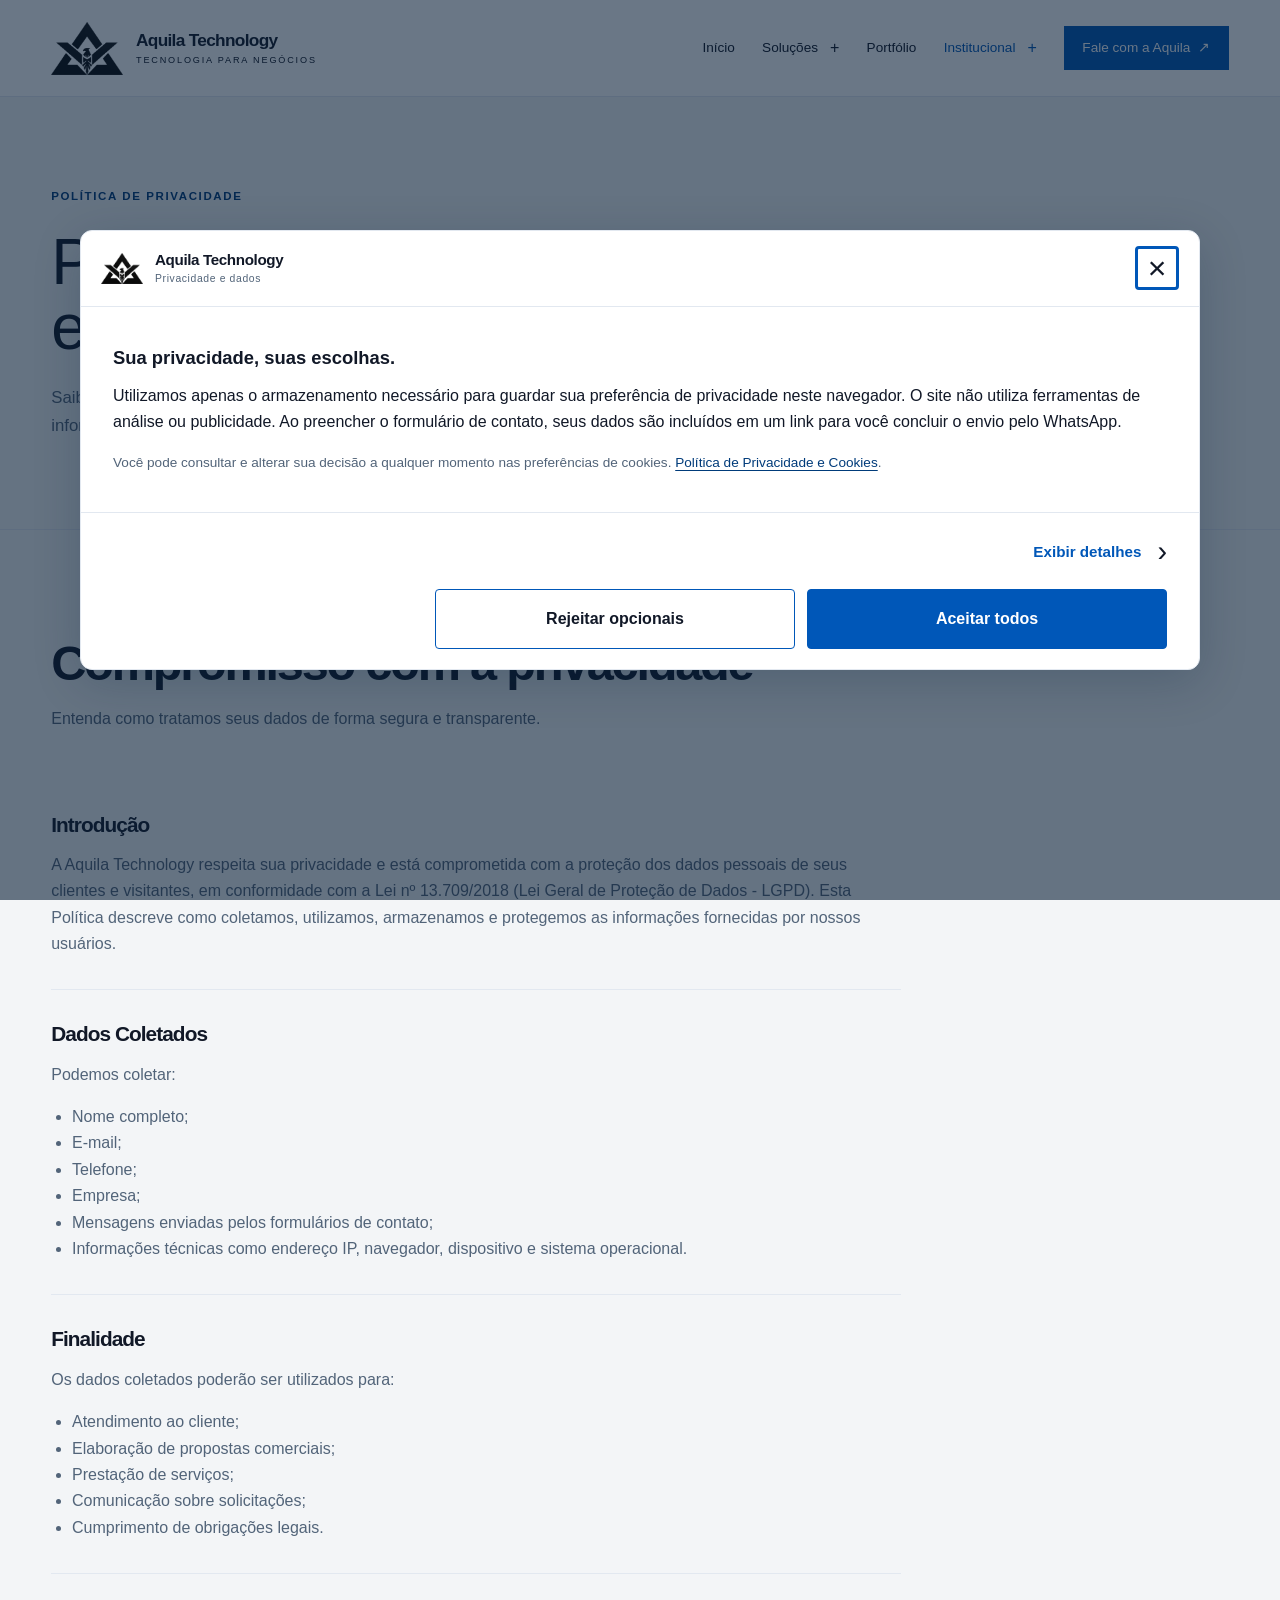
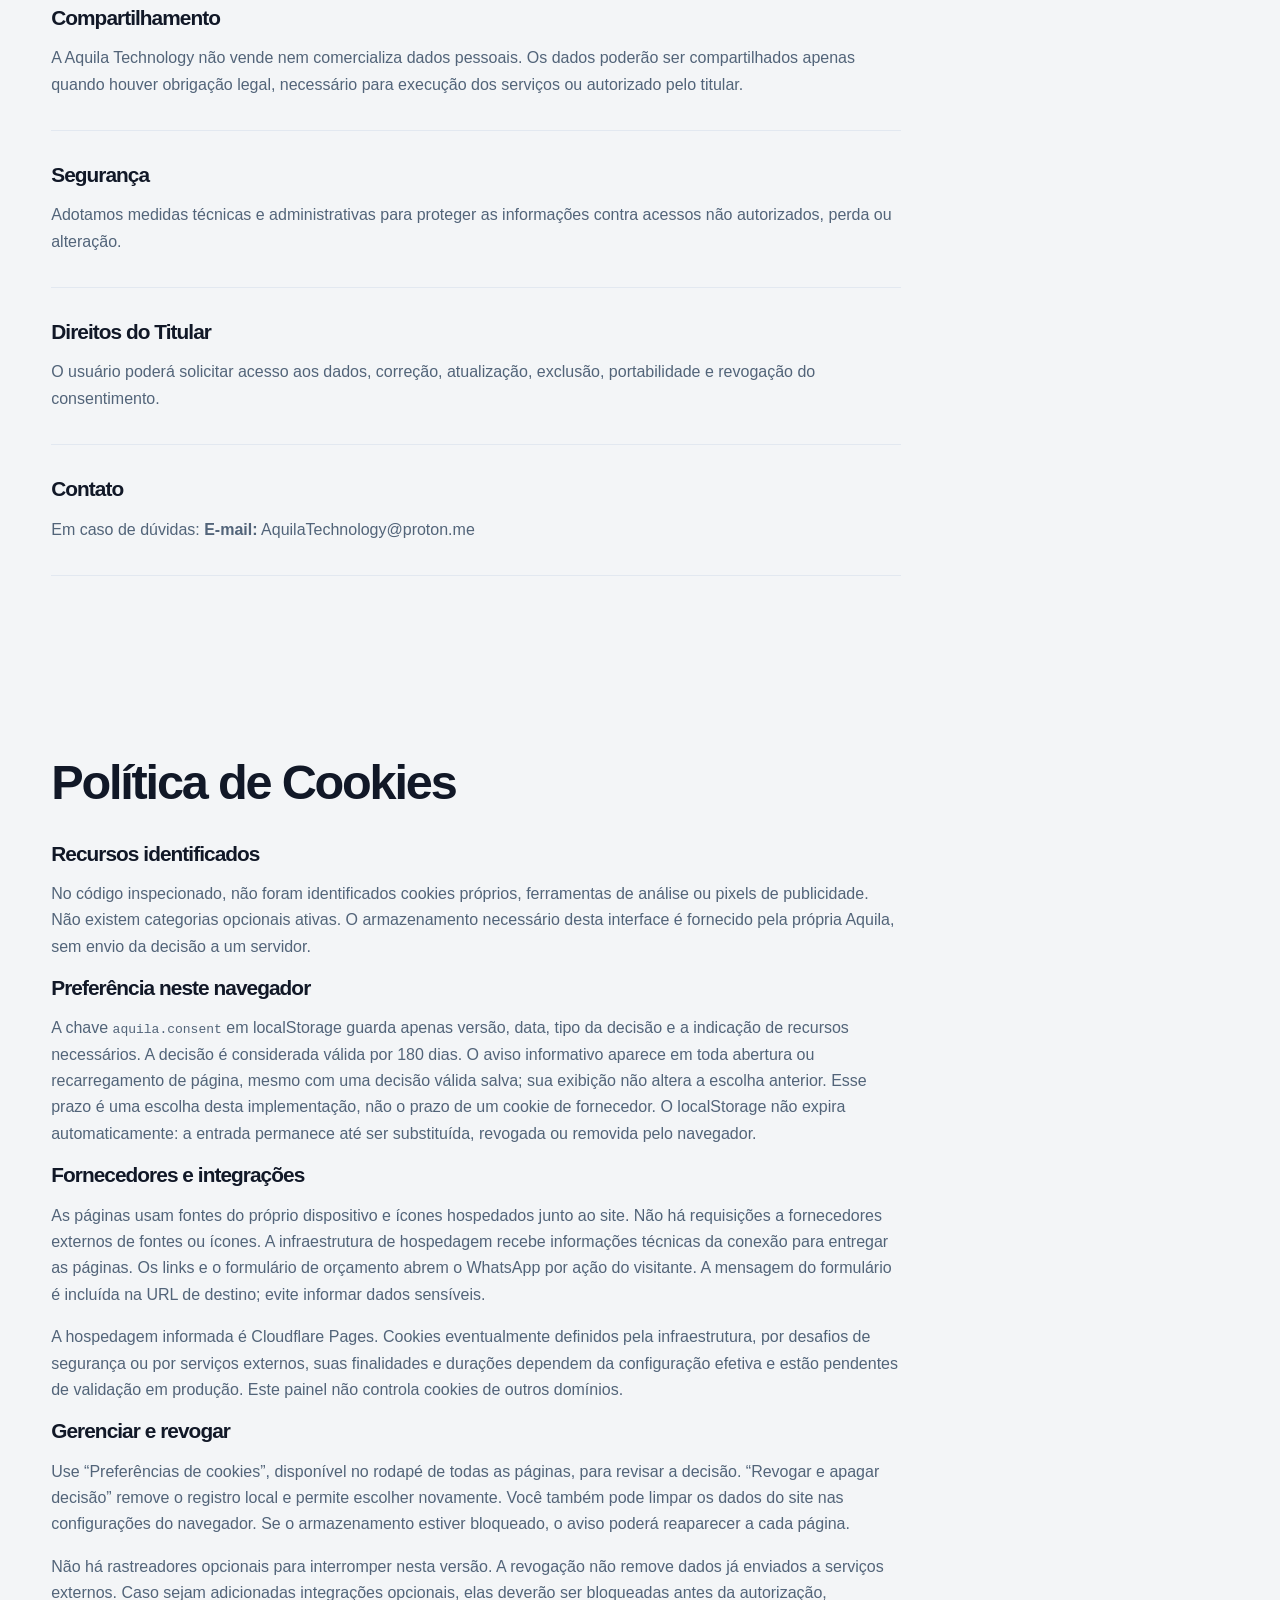
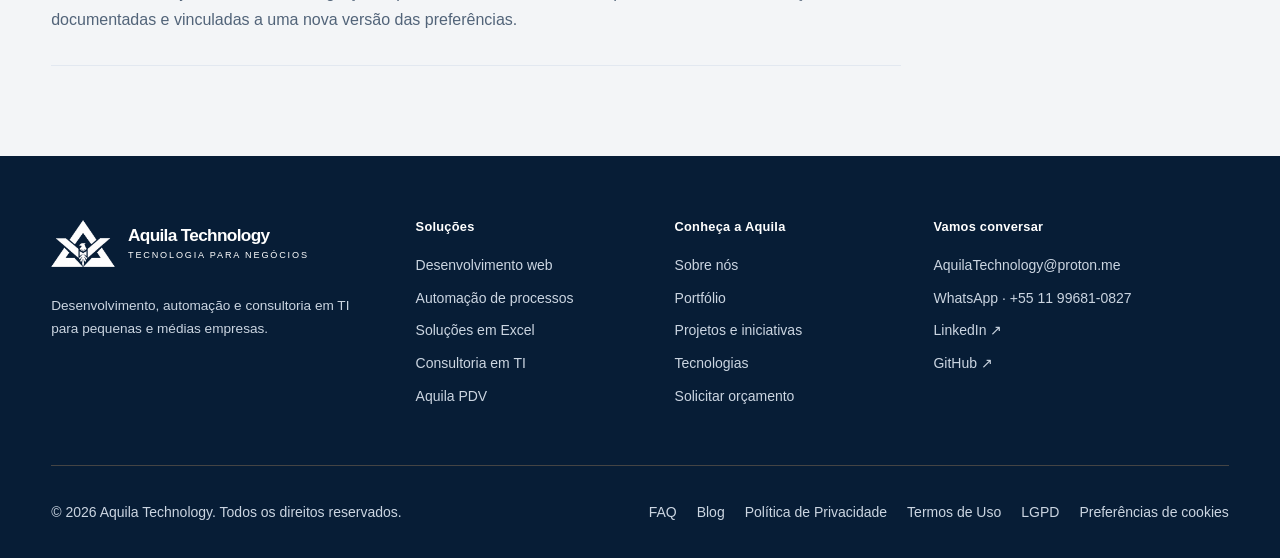
<file: privacidade.html>
<!DOCTYPE html>
<html lang="pt-br">
  <head>
    <meta http-equiv="Content-Security-Policy" content="default-src 'self'; script-src 'self' ; style-src 'self'; font-src 'self'; img-src 'self'; connect-src 'self'; object-src 'none'; base-uri 'none'; form-action 'none'; frame-src 'none'" />
    <meta name="referrer" content="strict-origin-when-cross-origin" />
    <meta charset="UTF-8" />
    <meta name="viewport" content="width=device-width, initial-scale=1.0" />
    <meta
      name="description"
      content="Política de Privacidade da Aquila Technology, com informações sobre o uso e proteção de dados."
    />
    <title>Aquila Technology | Política de Privacidade</title>
    <meta name="theme-color" content="#0057B8" />
    <link rel="icon" type="image/png" sizes="64x64" href="/src/img/optimized/favicon-preto.png" />
    <link rel="icon" type="image/png" sizes="64x64" href="/src/img/optimized/favicon-branco.png" media="(prefers-color-scheme: dark)" />
    <link rel="stylesheet" href="styles.css?v=334ba0e91aaf2ee0" />
    <meta property="og:title" content="Aquila Technology | Política de Privacidade" />
    <meta property="og:description" content="Política de Privacidade da Aquila Technology, com informações sobre o uso e proteção de dados." />
    <meta property="og:type" content="website" />
    <meta property="og:locale" content="pt_BR" />
    <meta property="og:image" content="https://www.aquilatechnology.com.br/src/img/logo/logo-branco.png" />
    <link rel="canonical" href="https://www.aquilatechnology.com.br/privacidade.html" />
    <meta property="og:url" content="https://www.aquilatechnology.com.br/privacidade.html" />
    <link rel="stylesheet" href="/src/consent.css?v=eee4f8b96b1bdc05" />
  </head>
  <body>
    <a class="skip-link" href="#conteudo">Pular para o conteúdo</a>
    <header>
      <div class="navbar container">
        <a class="brand" href="/index.html" aria-label="Aquila Technology — início">
          <picture class="brand-symbol"><source srcset="/src/img/optimized/logo-preto.webp" type="image/webp" /><img src="/src/img/optimized/logo-preto.png" alt="Símbolo Aquila Technology" width="216" height="159" fetchpriority="high" /></picture>
          <span>Aquila Technology<small>Tecnologia para negócios</small></span>
        </a>
        <button class="menu-toggle" type="button" aria-expanded="false" aria-controls="main-navigation" aria-label="Abrir menu"></button>
        <nav id="main-navigation" class="nav-links" aria-label="Navegação principal">
          <a href="/index.html">Início</a>
          <details><summary>Soluções</summary><div class="nav-submenu">
            <a href="/index.html#servicos">Serviços de tecnologia</a>
            <a href="/pdv.html">Sistema Aquila PDV</a>
            <a href="/index.html#projetos">Projetos e iniciativas</a>
          </div></details>
          <a href="/portfolio/">Portfólio</a>
          <details><summary>Institucional</summary><div class="nav-submenu">
            <a href="/index.html#sobre">Sobre a Aquila</a>
            <a href="/index.html#tecnologias">Tecnologias</a>
            <a href="/FAQ.html">Perguntas frequentes</a>
            <a href="/blog.html">Blog</a>
            <a href="/privacidade.html" aria-current="page">Privacidade</a>
            <a href="/termos.html">Termos de Uso</a>
            <a href="/lgpd.html">LGPD</a>
          </div></details>
          <a class="nav-contact" href="/index.html#contato">Fale com a Aquila <span aria-hidden="true">↗</span></a>
        </nav>
      </div>
    </header>

    <main id="conteudo">
      <section class="hero internal-hero">
        <div class="hero-copy container">
          <span class="eyebrow">Política de Privacidade</span>
          <h1>Proteção de dados e privacidade</h1>
          <p>Saiba como a Aquila Technology coleta, usa e protege as informações pessoais de visitantes e clientes.</p>
        </div>
      </section>

      <section class="section-light">
        <div class="container">
          <div class="section-title">
            <h2>Compromisso com a privacidade</h2>
            <p>Entenda como tratamos seus dados de forma segura e transparente.</p>
          </div>

          <div class="faq-item">
            <h3>Introdução</h3>
            <p>A Aquila Technology respeita sua privacidade e está comprometida com a proteção dos dados pessoais de seus clientes e visitantes, em conformidade com a Lei nº 13.709/2018 (Lei Geral de Proteção de Dados - LGPD). Esta Política descreve como coletamos, utilizamos, armazenamos e protegemos as informações fornecidas por nossos usuários.</p>
          </div>

          <div class="faq-item">
            <h3>Dados Coletados</h3>
            <p>Podemos coletar:</p>
            <ul>
              <li>Nome completo;</li>
              <li>E-mail;</li>
              <li>Telefone;</li>
              <li>Empresa;</li>
              <li>Mensagens enviadas pelos formulários de contato;</li>
              <li>Informações técnicas como endereço IP, navegador, dispositivo e sistema operacional.</li>
            </ul>
          </div>

          <div class="faq-item">
            <h3>Finalidade</h3>
            <p>Os dados coletados poderão ser utilizados para:</p>
            <ul>
              <li>Atendimento ao cliente;</li>
              <li>Elaboração de propostas comerciais;</li>
              <li>Prestação de serviços;</li>
              <li>Comunicação sobre solicitações;</li>
              <li>Cumprimento de obrigações legais.</li>
            </ul>
          </div>

          <div class="faq-item">
            <h3>Compartilhamento</h3>
            <p>A Aquila Technology não vende nem comercializa dados pessoais. Os dados poderão ser compartilhados apenas quando houver obrigação legal, necessário para execução dos serviços ou autorizado pelo titular.</p>
          </div>

          <div class="faq-item">
            <h3>Segurança</h3>
            <p>Adotamos medidas técnicas e administrativas para proteger as informações contra acessos não autorizados, perda ou alteração.</p>
          </div>

          <div class="faq-item">
            <h3>Direitos do Titular</h3>
            <p>O usuário poderá solicitar acesso aos dados, correção, atualização, exclusão, portabilidade e revogação do consentimento.</p>
          </div>

          <div class="faq-item">
            <h3>Contato</h3>
            <p>Em caso de dúvidas: <strong>E-mail:</strong> AquilaTechnology@proton.me</p>
          </div>
        </div>
      </section>
      <section id="cookies" class="section-light" aria-labelledby="cookies-policy-title">
        <div class="container">
          <h2 id="cookies-policy-title">Política de Cookies</h2>
          <div class="faq-item">
            <h3>Recursos identificados</h3>
            <p>No código inspecionado, não foram identificados cookies próprios, ferramentas de análise ou pixels de publicidade. Não existem categorias opcionais ativas. O armazenamento necessário desta interface é fornecido pela própria Aquila, sem envio da decisão a um servidor.</p>
            <h3>Preferência neste navegador</h3>
            <p>A chave <code>aquila.consent</code> em localStorage guarda apenas versão, data, tipo da decisão e a indicação de recursos necessários. A decisão é considerada válida por 180 dias. O aviso informativo aparece em toda abertura ou recarregamento de página, mesmo com uma decisão válida salva; sua exibição não altera a escolha anterior. Esse prazo é uma escolha desta implementação, não o prazo de um cookie de fornecedor. O localStorage não expira automaticamente: a entrada permanece até ser substituída, revogada ou removida pelo navegador.</p>
            <h3>Fornecedores e integrações</h3>
            <p>As páginas usam fontes do próprio dispositivo e ícones hospedados junto ao site. Não há requisições a fornecedores externos de fontes ou ícones. A infraestrutura de hospedagem recebe informações técnicas da conexão para entregar as páginas. Os links e o formulário de orçamento abrem o WhatsApp por ação do visitante. A mensagem do formulário é incluída na URL de destino; evite informar dados sensíveis.</p>
            <p>A hospedagem informada é Cloudflare Pages. Cookies eventualmente definidos pela infraestrutura, por desafios de segurança ou por serviços externos, suas finalidades e durações dependem da configuração efetiva e estão pendentes de validação em produção. Este painel não controla cookies de outros domínios.</p>
            <h3>Gerenciar e revogar</h3>
            <p>Use “Preferências de cookies”, disponível no rodapé de todas as páginas, para revisar a decisão. “Revogar e apagar decisão” remove o registro local e permite escolher novamente. Você também pode limpar os dados do site nas configurações do navegador. Se o armazenamento estiver bloqueado, o aviso poderá reaparecer a cada página.</p>
            <p>Não há rastreadores opcionais para interromper nesta versão. A revogação não remove dados já enviados a serviços externos. Caso sejam adicionadas integrações opcionais, elas deverão ser bloqueadas antes da autorização, documentadas e vinculadas a uma nova versão das preferências.</p>
          </div>
        </div>
      </section>
    </main>

    <footer>
      <div class="container footer-main">
        <div class="footer-brand">
          <a class="brand" href="/index.html"><picture class="brand-symbol"><source srcset="/src/img/optimized/logo-branco.webp" type="image/webp" /><img src="/src/img/optimized/logo-branco.png" alt="Símbolo Aquila Technology" width="216" height="160" loading="lazy" /></picture><span>Aquila Technology<small>Tecnologia para negócios</small></span></a>
          <p>Desenvolvimento, automação e consultoria em TI para pequenas e médias empresas.</p>
        </div>
        <div><h2>Soluções</h2><a href="/index.html#servicos">Desenvolvimento web</a><a href="/index.html#servicos">Automação de processos</a><a href="/index.html#servicos">Soluções em Excel</a><a href="/index.html#servicos">Consultoria em TI</a><a href="/pdv.html">Aquila PDV</a></div>
        <div><h2>Conheça a Aquila</h2><a href="/index.html#sobre">Sobre nós</a><a href="/portfolio/">Portfólio</a><a href="/index.html#projetos">Projetos e iniciativas</a><a href="/index.html#tecnologias">Tecnologias</a><a href="/index.html#contato">Solicitar orçamento</a></div>
        <div><h2>Vamos conversar</h2><a href="mailto:AquilaTechnology@proton.me">AquilaTechnology@proton.me</a><a href="https://wa.me/5511996810827" target="_blank" rel="noopener noreferrer">WhatsApp · +55 11 99681-0827</a><a href="https://www.linkedin.com/company/aquila-technology-brasil" target="_blank" rel="noopener noreferrer">LinkedIn ↗</a><a href="https://github.com/AquilaTechnology01" target="_blank" rel="noopener noreferrer">GitHub ↗</a></div>
      </div>
      <div class="container footer-content">
        <p>© <span data-current-year>2026</span> Aquila Technology. Todos os direitos reservados.</p>
        <nav class="footer-links" aria-label="Informações legais e recursos">
          <a href="/FAQ.html">FAQ</a><a href="/blog.html">Blog</a><a href="/privacidade.html">Política de Privacidade</a><a href="/termos.html">Termos de Uso</a><a href="/lgpd.html">LGPD</a>
          <button type="button" class="cookie-settings" data-cookie-open>Preferências de cookies</button>
        </nav>
      </div>
      <div class="container"><noscript><p>O gerenciamento de preferências requer JavaScript. Nenhum script opcional está integrado. <a href="/privacidade.html#cookies">Política de Cookies</a>.</p></noscript></div>
    </footer>
    <script src="src/js/main.js?v=abb1a4e0d9e82f98" defer></script>

    <dialog id="cookie-banner" class="cookie-banner" aria-labelledby="cookie-title" aria-describedby="cookie-description" hidden>
      <div class="cookie-header">
        <div class="cookie-brand"><img src="/src/img/optimized/logo-preto.webp" alt="" width="216" height="159" /><span>Aquila Technology<small>Privacidade e dados</small></span></div>
        <button type="button" class="cookie-dismiss" data-cookie-dismiss autofocus aria-label="Fechar aviso de privacidade">×</button>
      </div>
      <div class="cookie-body">
        <h2 id="cookie-title">Sua privacidade, suas escolhas.</h2>
        <p id="cookie-description">Utilizamos apenas o armazenamento necessário para guardar sua preferência de privacidade neste navegador. O site não utiliza ferramentas de análise ou publicidade. Ao preencher o formulário de contato, seus dados são incluídos em um link para você concluir o envio pelo WhatsApp.</p>
        <p class="cookie-policy-note">Você pode consultar e alterar sua decisão a qualquer momento nas preferências de cookies. <a href="/privacidade.html#cookies">Política de Privacidade e Cookies</a>.</p>
      </div>
      <div class="cookie-footer">
        <div class="cookie-details-row"><button type="button" class="cookie-details-link" data-cookie-open>Exibir detalhes <span aria-hidden="true">›</span></button></div>
        <div class="cookie-actions">
          <button type="button" class="cookie-button" data-cookie-action="reject">Rejeitar opcionais</button>
          <button type="button" class="cookie-button" data-cookie-action="accept">Aceitar todos</button>
        </div>
      </div>
    </dialog>
    <dialog id="cookie-preferences" class="cookie-dialog" aria-labelledby="cookie-preferences-title" aria-describedby="cookie-current">
      <h2 id="cookie-preferences-title">Preferências de cookies</h2>
      <p id="cookie-current"></p>
      <div class="cookie-category">
        <strong>Necessários <span>· Sempre ativos</span></strong>
        <p>Armazenamento da sua decisão para respeitar sua escolha entre páginas. Nenhum cookie próprio foi identificado no código atual.</p>
      </div>
      <p>Não há categorias de análise, funcionais ou marketing em uso no código atual. Aceitar todos, rejeitar opcionais e salvar preferências mantêm apenas o armazenamento necessário.</p>
      <p><a href="/privacidade.html#cookies">Consulte finalidades, duração e fornecedores</a>.</p>
      <div class="cookie-actions">
        <button type="button" class="cookie-button" data-cookie-action="custom">Salvar preferências</button>
        <button type="button" class="cookie-button" data-cookie-revoke>Revogar e apagar decisão</button>
        <button type="button" class="cookie-button" data-cookie-close autofocus>Fechar</button>
      </div>
    </dialog>
    <p id="cookie-notice" class="cookie-notice" role="status" aria-live="polite"></p>
    <script src="/src/js/consent.js?v=c134056a61961ecf" defer></script>
  </body>
</html>
</file>
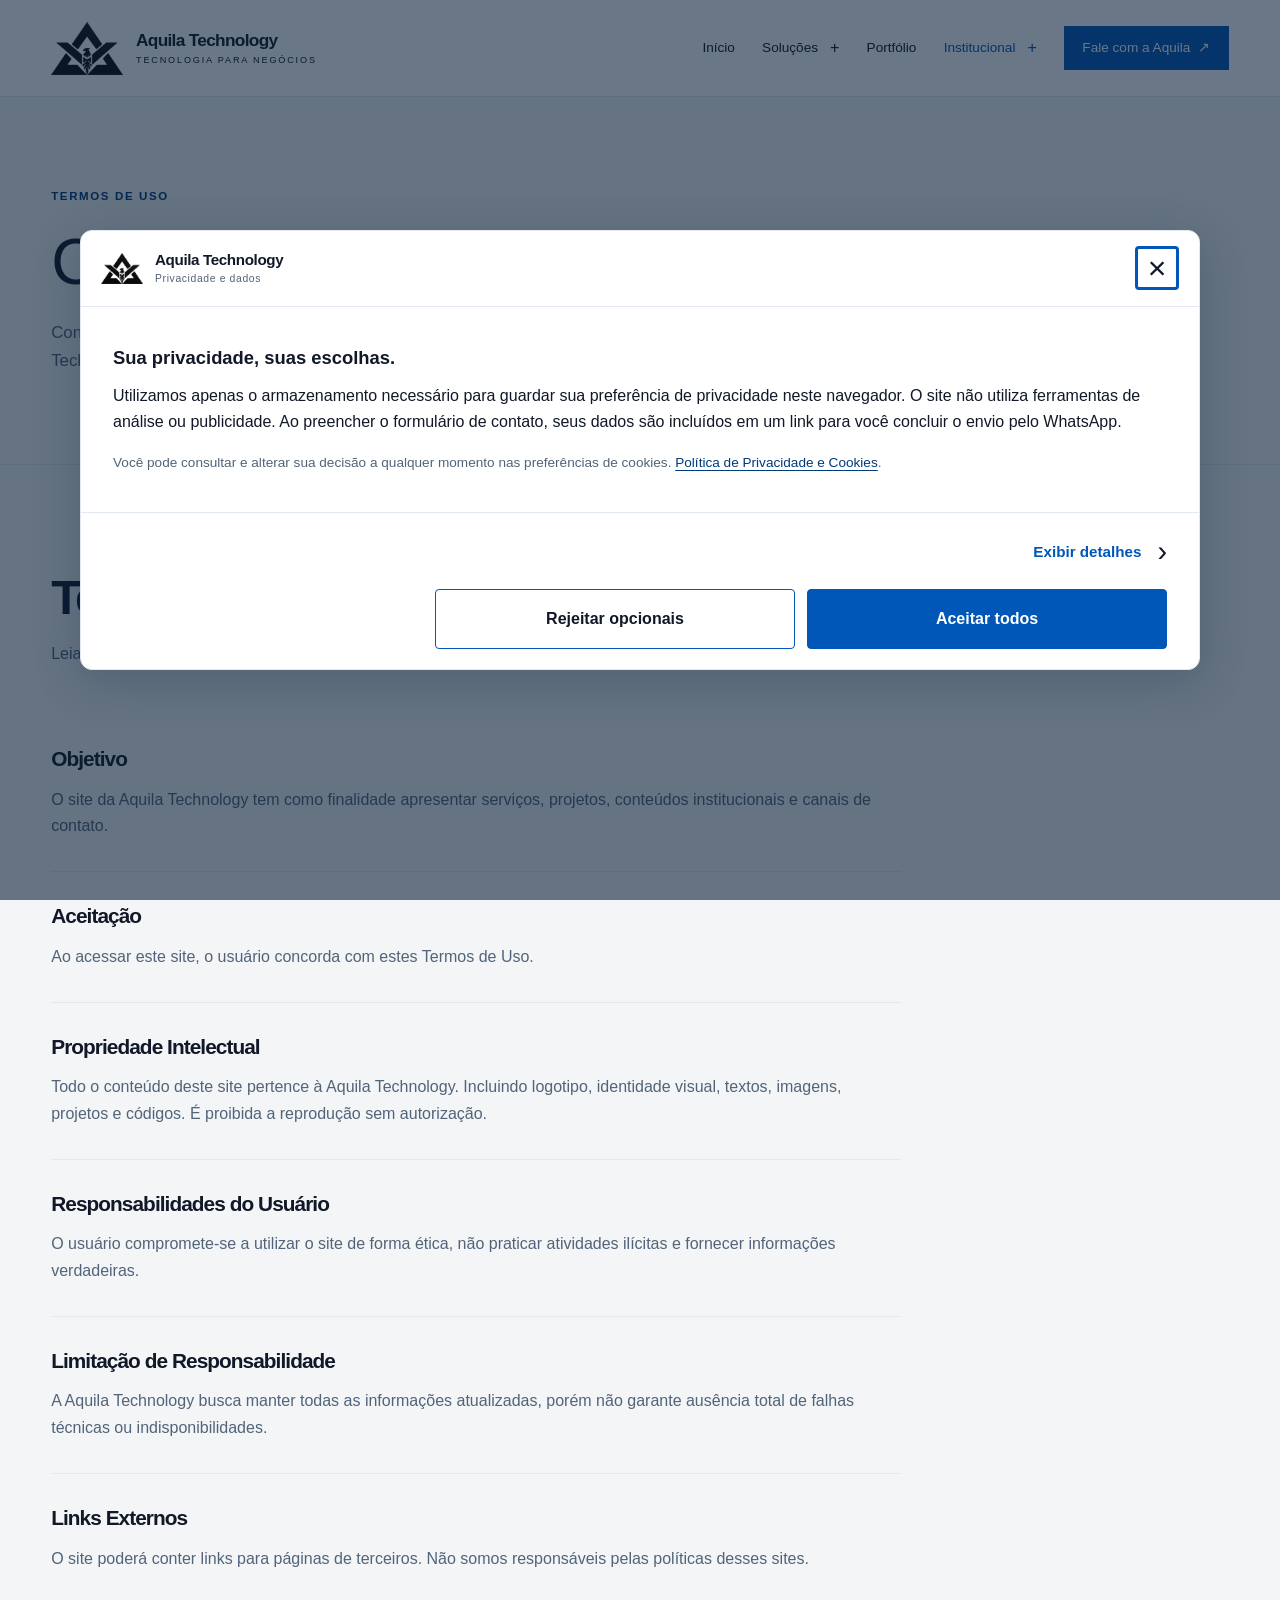
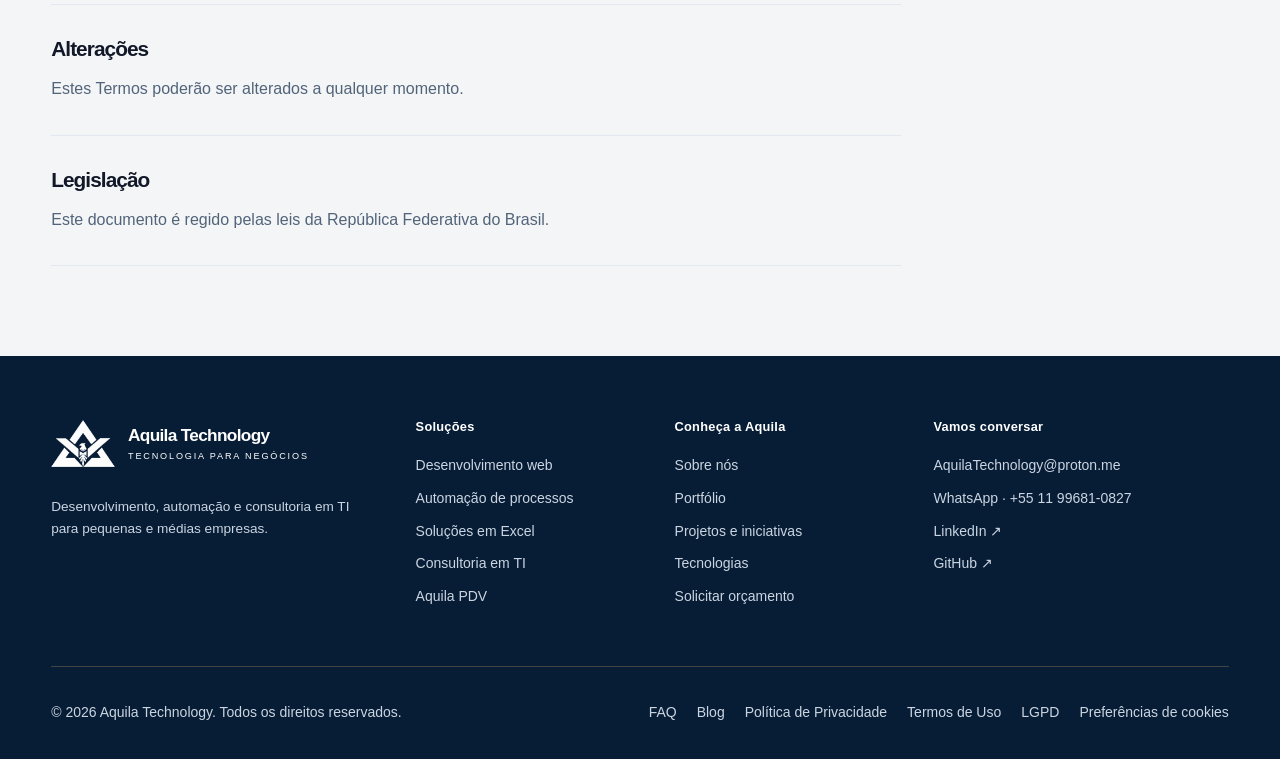
<file: termos.html>
<!DOCTYPE html>
<html lang="pt-br">
  <head>
    <meta http-equiv="Content-Security-Policy" content="default-src 'self'; script-src 'self' ; style-src 'self'; font-src 'self'; img-src 'self'; connect-src 'self'; object-src 'none'; base-uri 'none'; form-action 'none'; frame-src 'none'" />
    <meta name="referrer" content="strict-origin-when-cross-origin" />
    <meta charset="UTF-8" />
    <meta name="viewport" content="width=device-width, initial-scale=1.0" />
    <meta
      name="description"
      content="Termos de Uso da Aquila Technology para visitantes e clientes do site."
    />
    <title>Aquila Technology | Termos de Uso</title>
    <meta name="theme-color" content="#0057B8" />
    <link rel="icon" type="image/png" sizes="64x64" href="/src/img/optimized/favicon-preto.png" />
    <link rel="icon" type="image/png" sizes="64x64" href="/src/img/optimized/favicon-branco.png" media="(prefers-color-scheme: dark)" />
    <link rel="stylesheet" href="styles.css?v=334ba0e91aaf2ee0" />
    <meta property="og:title" content="Aquila Technology | Termos de Uso" />
    <meta property="og:description" content="Termos de Uso da Aquila Technology para visitantes e clientes do site." />
    <meta property="og:type" content="website" />
    <meta property="og:locale" content="pt_BR" />
    <meta property="og:image" content="https://www.aquilatechnology.com.br/src/img/logo/logo-branco.png" />
    <link rel="canonical" href="https://www.aquilatechnology.com.br/termos.html" />
    <meta property="og:url" content="https://www.aquilatechnology.com.br/termos.html" />
    <link rel="stylesheet" href="/src/consent.css?v=eee4f8b96b1bdc05" />
  </head>
  <body>
    <a class="skip-link" href="#conteudo">Pular para o conteúdo</a>
    <header>
      <div class="navbar container">
        <a class="brand" href="/index.html" aria-label="Aquila Technology — início">
          <picture class="brand-symbol"><source srcset="/src/img/optimized/logo-preto.webp" type="image/webp" /><img src="/src/img/optimized/logo-preto.png" alt="Símbolo Aquila Technology" width="216" height="159" fetchpriority="high" /></picture>
          <span>Aquila Technology<small>Tecnologia para negócios</small></span>
        </a>
        <button class="menu-toggle" type="button" aria-expanded="false" aria-controls="main-navigation" aria-label="Abrir menu"></button>
        <nav id="main-navigation" class="nav-links" aria-label="Navegação principal">
          <a href="/index.html">Início</a>
          <details><summary>Soluções</summary><div class="nav-submenu">
            <a href="/index.html#servicos">Serviços de tecnologia</a>
            <a href="/pdv.html">Sistema Aquila PDV</a>
            <a href="/index.html#projetos">Projetos e iniciativas</a>
          </div></details>
          <a href="/portfolio/">Portfólio</a>
          <details><summary>Institucional</summary><div class="nav-submenu">
            <a href="/index.html#sobre">Sobre a Aquila</a>
            <a href="/index.html#tecnologias">Tecnologias</a>
            <a href="/FAQ.html">Perguntas frequentes</a>
            <a href="/blog.html">Blog</a>
            <a href="/privacidade.html">Privacidade</a>
            <a href="/termos.html" aria-current="page">Termos de Uso</a>
            <a href="/lgpd.html">LGPD</a>
          </div></details>
          <a class="nav-contact" href="/index.html#contato">Fale com a Aquila <span aria-hidden="true">↗</span></a>
        </nav>
      </div>
    </header>

    <main id="conteudo">
      <section class="hero internal-hero">
        <div class="hero-copy container">
          <span class="eyebrow">Termos de Uso</span>
          <h1>Condições de uso do site</h1>
          <p>Conheça as regras e responsabilidades para acessar o site da Aquila Technology.</p>
        </div>
      </section>

      <section class="section-light">
        <div class="container">
          <div class="section-title">
            <h2>Termos e responsabilidades</h2>
            <p>Leia os termos de uso que regem a navegação e utilização deste site.</p>
          </div>

          <div class="faq-item">
            <h3>Objetivo</h3>
            <p>O site da Aquila Technology tem como finalidade apresentar serviços, projetos, conteúdos institucionais e canais de contato.</p>
          </div>

          <div class="faq-item">
            <h3>Aceitação</h3>
            <p>Ao acessar este site, o usuário concorda com estes Termos de Uso.</p>
          </div>

          <div class="faq-item">
            <h3>Propriedade Intelectual</h3>
            <p>Todo o conteúdo deste site pertence à Aquila Technology. Incluindo logotipo, identidade visual, textos, imagens, projetos e códigos. É proibida a reprodução sem autorização.</p>
          </div>

          <div class="faq-item">
            <h3>Responsabilidades do Usuário</h3>
            <p>O usuário compromete-se a utilizar o site de forma ética, não praticar atividades ilícitas e fornecer informações verdadeiras.</p>
          </div>

          <div class="faq-item">
            <h3>Limitação de Responsabilidade</h3>
            <p>A Aquila Technology busca manter todas as informações atualizadas, porém não garante ausência total de falhas técnicas ou indisponibilidades.</p>
          </div>

          <div class="faq-item">
            <h3>Links Externos</h3>
            <p>O site poderá conter links para páginas de terceiros. Não somos responsáveis pelas políticas desses sites.</p>
          </div>

          <div class="faq-item">
            <h3>Alterações</h3>
            <p>Estes Termos poderão ser alterados a qualquer momento.</p>
          </div>

          <div class="faq-item">
            <h3>Legislação</h3>
            <p>Este documento é regido pelas leis da República Federativa do Brasil.</p>
          </div>
        </div>
      </section>
    </main>

    <footer>
      <div class="container footer-main">
        <div class="footer-brand">
          <a class="brand" href="/index.html"><picture class="brand-symbol"><source srcset="/src/img/optimized/logo-branco.webp" type="image/webp" /><img src="/src/img/optimized/logo-branco.png" alt="Símbolo Aquila Technology" width="216" height="160" loading="lazy" /></picture><span>Aquila Technology<small>Tecnologia para negócios</small></span></a>
          <p>Desenvolvimento, automação e consultoria em TI para pequenas e médias empresas.</p>
        </div>
        <div><h2>Soluções</h2><a href="/index.html#servicos">Desenvolvimento web</a><a href="/index.html#servicos">Automação de processos</a><a href="/index.html#servicos">Soluções em Excel</a><a href="/index.html#servicos">Consultoria em TI</a><a href="/pdv.html">Aquila PDV</a></div>
        <div><h2>Conheça a Aquila</h2><a href="/index.html#sobre">Sobre nós</a><a href="/portfolio/">Portfólio</a><a href="/index.html#projetos">Projetos e iniciativas</a><a href="/index.html#tecnologias">Tecnologias</a><a href="/index.html#contato">Solicitar orçamento</a></div>
        <div><h2>Vamos conversar</h2><a href="mailto:AquilaTechnology@proton.me">AquilaTechnology@proton.me</a><a href="https://wa.me/5511996810827" target="_blank" rel="noopener noreferrer">WhatsApp · +55 11 99681-0827</a><a href="https://www.linkedin.com/company/aquila-technology-brasil" target="_blank" rel="noopener noreferrer">LinkedIn ↗</a><a href="https://github.com/AquilaTechnology01" target="_blank" rel="noopener noreferrer">GitHub ↗</a></div>
      </div>
      <div class="container footer-content">
        <p>© <span data-current-year>2026</span> Aquila Technology. Todos os direitos reservados.</p>
        <nav class="footer-links" aria-label="Informações legais e recursos">
          <a href="/FAQ.html">FAQ</a><a href="/blog.html">Blog</a><a href="/privacidade.html">Política de Privacidade</a><a href="/termos.html">Termos de Uso</a><a href="/lgpd.html">LGPD</a>
          <button type="button" class="cookie-settings" data-cookie-open>Preferências de cookies</button>
        </nav>
      </div>
      <div class="container"><noscript><p>O gerenciamento de preferências requer JavaScript. Nenhum script opcional está integrado. <a href="/privacidade.html#cookies">Política de Cookies</a>.</p></noscript></div>
    </footer>
    <script src="src/js/main.js?v=abb1a4e0d9e82f98" defer></script>

    <dialog id="cookie-banner" class="cookie-banner" aria-labelledby="cookie-title" aria-describedby="cookie-description" hidden>
      <div class="cookie-header">
        <div class="cookie-brand"><img src="/src/img/optimized/logo-preto.webp" alt="" width="216" height="159" /><span>Aquila Technology<small>Privacidade e dados</small></span></div>
        <button type="button" class="cookie-dismiss" data-cookie-dismiss autofocus aria-label="Fechar aviso de privacidade">×</button>
      </div>
      <div class="cookie-body">
        <h2 id="cookie-title">Sua privacidade, suas escolhas.</h2>
        <p id="cookie-description">Utilizamos apenas o armazenamento necessário para guardar sua preferência de privacidade neste navegador. O site não utiliza ferramentas de análise ou publicidade. Ao preencher o formulário de contato, seus dados são incluídos em um link para você concluir o envio pelo WhatsApp.</p>
        <p class="cookie-policy-note">Você pode consultar e alterar sua decisão a qualquer momento nas preferências de cookies. <a href="/privacidade.html#cookies">Política de Privacidade e Cookies</a>.</p>
      </div>
      <div class="cookie-footer">
        <div class="cookie-details-row"><button type="button" class="cookie-details-link" data-cookie-open>Exibir detalhes <span aria-hidden="true">›</span></button></div>
        <div class="cookie-actions">
          <button type="button" class="cookie-button" data-cookie-action="reject">Rejeitar opcionais</button>
          <button type="button" class="cookie-button" data-cookie-action="accept">Aceitar todos</button>
        </div>
      </div>
    </dialog>
    <dialog id="cookie-preferences" class="cookie-dialog" aria-labelledby="cookie-preferences-title" aria-describedby="cookie-current">
      <h2 id="cookie-preferences-title">Preferências de cookies</h2>
      <p id="cookie-current"></p>
      <div class="cookie-category">
        <strong>Necessários <span>· Sempre ativos</span></strong>
        <p>Armazenamento da sua decisão para respeitar sua escolha entre páginas. Nenhum cookie próprio foi identificado no código atual.</p>
      </div>
      <p>Não há categorias de análise, funcionais ou marketing em uso no código atual. Aceitar todos, rejeitar opcionais e salvar preferências mantêm apenas o armazenamento necessário.</p>
      <p><a href="/privacidade.html#cookies">Consulte finalidades, duração e fornecedores</a>.</p>
      <div class="cookie-actions">
        <button type="button" class="cookie-button" data-cookie-action="custom">Salvar preferências</button>
        <button type="button" class="cookie-button" data-cookie-revoke>Revogar e apagar decisão</button>
        <button type="button" class="cookie-button" data-cookie-close autofocus>Fechar</button>
      </div>
    </dialog>
    <p id="cookie-notice" class="cookie-notice" role="status" aria-live="polite"></p>
    <script src="/src/js/consent.js?v=c134056a61961ecf" defer></script>
  </body>
</html>
</file>
<file: styles.css>
/* Aquila — tokens corporativos e componentes compartilhados. */
:root {
  --color-primary: #0057B8;
  --color-primary-dark: #003B7A;
  --color-primary-light: #EAF3FF;
  --color-deep: #071D36;
  --color-background: #FFFFFF;
  --color-background-alt: #F3F5F7;
  --color-text: #111827;
  --color-text-secondary: #526479;
  --color-border: #E2E8F0;
  --color-control-border: #718096;
  --color-on-deep: #FFFFFF;
  --color-on-deep-secondary: #CBD5E1;
  --color-on-deep-accent: #9DC8FF;
  --color-overlay: rgb(7 29 54 / .6);
  --color-error: #B42318;
  --color-success: #216440;
  --bg: var(--color-background); --surface: var(--color-background-alt); --surface-soft: var(--color-primary-light);
  --primary: var(--color-primary); --secondary: var(--color-primary-dark);
  --text: var(--color-text); --muted: var(--color-text-secondary);
  --white: #fff; --border: var(--color-border); --success: var(--color-success); --radius: 4px;
  --space-1: .5rem; --space-2: 1rem; --space-3: 1.5rem; --space-4: 2rem;
  --space-section: clamp(3.5rem, 7vw, 7rem); --shadow: 0 8px 24px #071d360a;
}
* { box-sizing: border-box; margin: 0; padding: 0; }
html { scroll-behavior: smooth; scroll-padding-top: 110px; }
body { font-family: Arial, Helvetica, sans-serif; color: var(--text); background: var(--bg); line-height: 1.65; -webkit-font-smoothing: antialiased; }
img { max-width: 100%; display: block; }
a { color: inherit; text-underline-offset: .25em; }
button, input, textarea, summary { font: inherit; }
button, summary { cursor: pointer; }
:focus-visible { outline: 3px solid var(--primary); outline-offset: 4px; }
[hidden] { display: none !important; }
h1, h2, h3 { line-height: 1.12; letter-spacing: -.045em; text-wrap: balance; }
h2 { font-size: clamp(2rem, 3.8vw, 3.5rem); font-weight: 600; }
h3 { font-size: 1.3rem; font-weight: 600; }
.container { width: min(1280px, calc(100% - clamp(2rem, 8vw, 8rem))); margin-inline: auto; }
section { padding-block: var(--space-section); }
.section-light { background: var(--surface); }
.eyebrow { display: block; color: var(--secondary); font-size: .72rem; font-weight: 700; letter-spacing: .14em; text-transform: uppercase; }
.skip-link { position: fixed; top: 1rem; left: 1rem; z-index: 100; transform: translateY(-200%); background: #111; color: #fff; padding: .7rem 1rem; }
.skip-link:focus { transform: none; }
/* Cabeçalho e menus nativos: usáveis também sem JavaScript. */
header { position: sticky; top: 0; z-index: 30; background: #fff; border-bottom: 1px solid var(--border); }
.navbar { display: flex; align-items: center; justify-content: space-between; gap: 2rem; min-height: 96px; }
.brand { display: inline-flex; align-items: center; gap: .8rem; text-decoration: none; flex-shrink: 0; }
.brand-symbol { display: block; flex: 0 0 auto; width: 72px; }
.brand-symbol img { width: 100%; height: auto; object-fit: contain; }
.brand span { font-size: 1.08rem; font-weight: 700; letter-spacing: -.04em; line-height: 1.1; }
.brand small { display: block; margin-top: .35rem; font-size: .57rem; letter-spacing: .2em; font-weight: 400; text-transform: uppercase; }
.nav-links { display: flex; align-items: center; gap: 1.7rem; font-size: .85rem; }
.nav-links a, .nav-links summary { display: inline-flex; min-height: 44px; align-items: center; gap: .5rem; text-decoration: none; }
.nav-links a:hover, .nav-links summary:hover, .nav-links a[aria-current=page] { color: var(--primary); }
.nav-links summary { list-style: none; }
.nav-links summary::-webkit-details-marker { display: none; }
.nav-links summary::after { content: '+'; font-size: 1rem; margin-left: .25rem; }
.nav-links details[open] > summary::after { content: '−'; }
.nav-links details { position: relative; }
.nav-submenu { position: absolute; top: calc(100% + 1rem); left: -1.25rem; min-width: 250px; padding: .75rem; background: #fff; border: 1px solid var(--border); box-shadow: var(--shadow); }
.nav-submenu a { display: flex; padding: .5rem .75rem; }
.nav-submenu a:hover { background: var(--surface); }
.nav-links .nav-contact { padding: .65rem 1.15rem; background: var(--primary); color: #fff; }
.nav-links .nav-contact:hover { background: var(--secondary); color: #fff; }
.menu-toggle { display: none; background: #fff; border: 1px solid var(--border); width: 44px; height: 44px; color: #111; }
.menu-toggle::before { content: '☰'; font-size: 1.3rem; }
.menu-toggle[aria-expanded=true]::before { content: '×'; }
/* Hero de composição editorial, foto ilustrativa e ações objetivas. */
.hero { position: relative; background: var(--surface); }
.home-hero { padding: 0; }
.hero-grid { display: grid; grid-template-columns: 1fr 1fr; min-height: 650px; align-items: stretch; }
.hero-copy { display: flex; flex-direction: column; justify-content: center; align-items: flex-start; padding-block: 5rem; padding-right: 3.5rem; gap: 1.5rem; }
.hero h1 { max-width: 720px; font-size: clamp(2.8rem, 5.2vw, 5.2rem); font-weight: 500; line-height: 1.02; }
.hero h1 em { font-style: normal; color: var(--primary); }
.hero p { max-width: 520px; color: var(--muted); font-size: 1.05rem; }
.hero-visual { position: relative; margin-right: calc((min(1280px, 100vw - clamp(2rem, 8vw, 8rem)) - 100vw) / 2); min-width: 0; }
.hero-visual img { width: 100%; height: 100%; object-fit: cover; object-position: 55% center; }
.hero-visual figcaption { position: absolute; bottom: 1rem; right: 1rem; font-size: .65rem; color: #fff; background: #111b; padding: .25rem .5rem; }
.hero-index { display: flex; gap: .8rem; align-items: center; font-size: .7rem; color: #666; letter-spacing: .1em; margin-top: 1rem; }
.hero-index::before { content: ''; width: 44px; height: 2px; background: var(--primary); }
.hero-actions { display: flex; flex-wrap: wrap; align-items: center; gap: 1rem; }
.btn { display: inline-flex; align-items: center; justify-content: center; gap: .7rem; min-height: 50px; padding: .85rem 1.3rem; border: 1px solid transparent; border-radius: 2px; text-decoration: none; font-size: .85rem; font-weight: 600; cursor: pointer; transition: background-color .15s, color .15s, border-color .15s; }
.btn-primary { background: var(--primary); color: #fff; }
.btn-primary:hover { background: var(--secondary); }
.btn-secondary { color: var(--text); border-color: var(--color-control-border); background: transparent; }
.btn-secondary:hover { background: var(--text); border-color: var(--text); color: #fff; }
.btn:disabled { cursor: default; color: #666; border-color: #ccc; background: var(--surface); }
.text-link { display: inline-flex; align-items: center; gap: .5rem; min-height: 44px; color: var(--secondary); font-size: .9rem; font-weight: 600; margin-top: 1rem; }
.internal-hero { padding-block: clamp(3.5rem, 7vw, 6rem); border-bottom: 1px solid var(--border); }
.internal-hero .hero-copy { padding: 0; }
.internal-hero h1 { font-size: clamp(2.5rem, 5vw, 4.8rem); }
/* Serviços e projetos: grades com ordem e divisórias. */
.section-title { max-width: 760px; margin-bottom: 3rem; }
.section-title h2 { margin-block: 1rem; }
.section-title > p:not(.eyebrow) { color: var(--muted); }
/* Serviços: cartões de leitura direta, com identidade azul e acabamento suave. */
#servicos { background: linear-gradient(180deg, #fff 0%, #fff 45%, #eaf4fc 100%); padding-block: clamp(4rem, 7vw, 7rem); }
#servicos .section-title { max-width: none; margin-bottom: clamp(2.5rem, 5vw, 4.5rem); }
#servicos h2 { color: #101b49; font-size: clamp(2.4rem, 4.2vw, 3.75rem); font-weight: 700; letter-spacing: -.035em; margin: 0 0 1.5rem; }
#servicos .section-title > p { max-width: 1180px; color: #50545e; font-size: clamp(1.05rem, 1.7vw, 1.4rem); line-height: 1.55; }
#servicos .cards { display: grid; grid-template-columns: repeat(4, minmax(0, 1fr)); gap: 1.25rem; border: 0; }
#servicos .card { display: flex; flex-direction: column; min-width: 0; padding: 2rem; border: 0; border-radius: 20px; background: #fff; box-shadow: 0 3px 18px rgb(7 29 54 / .13); }
#servicos .service-icon { display: grid; place-items: center; width: 60px; height: 60px; flex-shrink: 0; margin-bottom: 2.75rem; border-radius: 11px; background: #0069ce; color: #fff; }
#servicos .service-icon .bi { width: 25px; height: 25px; }
#servicos .card h3 { min-height: 2.4em; color: #101b49; font-size: 1.35rem; font-weight: 600; letter-spacing: -.025em; line-height: 1.2; margin: 0 0 .75rem; }
#servicos .card > p { margin: 0; color: #50545e; font-size: 1.05rem; line-height: 1.55; }
@media (max-width: 1100px) {
 #servicos .cards { grid-template-columns: repeat(2, minmax(0, 1fr)); }
 #servicos .card h3 { min-height: 0; }
}
@media (max-width: 600px) {
 #servicos .cards { grid-template-columns: 1fr; gap: 1rem; }
 #servicos .card { padding: 1.75rem; }
 #servicos .service-icon { margin-bottom: 2rem; }
}

.tag { display: inline-block; padding: .2rem .55rem; font-size: .7rem; border: 1px solid #ccc; border-radius: 2px; font-weight: 600; }
.tag-success { color: var(--success); border-color: #b3cbbb; background: #eff5f0; }
.pdv-section { background: var(--color-deep); color: var(--color-on-deep); }
.pdv-layout { display: grid; grid-template-columns: .9fr 1.1fr; align-items: center; gap: clamp(2rem, 6vw, 6rem); }
.pdv-copy .eyebrow { color: var(--color-on-deep-accent); }
.pdv-copy h2 { margin-block: 1.2rem; }
.pdv-copy > p:not(.eyebrow), .pdv-benefits { color: var(--color-on-deep-secondary); }
.pdv-benefits { display: grid; gap: .65rem; list-style: none; margin-block: 1.5rem 2rem; font-size: .9rem; }
.availability { display: inline-block; color: #c8e4d1; font-size: .7rem; border: 1px solid #506255; padding: .3rem .6rem; margin-bottom: 1.25rem; }
.pdv-copy .text-link { display: flex; color: #fff; }
.pdv-showcase { position: relative; padding-bottom: 3rem; }
.pdv-window { background: #fff; border: 1px solid #555; border-radius: 4px; overflow: hidden; }
.pdv-window-main { width: 100%; }
.pdv-window-secondary { position: absolute; width: 40%; right: -1rem; bottom: 0; box-shadow: 0 8px 24px #0003; }
.pdv-window img { width: 100%; height: auto; }
.window-bar { display: flex; gap: 4px; height: 22px; background: #ededed; align-items: center; padding-inline: .65rem; }
.window-bar span { width: 5px; height: 5px; border-radius: 50%; background: #999; }
/* Vitrine editorial: estilos limitados à seção de produtos e projetos. */
#projetos { background: var(--color-background); }
#projetos .showcase-heading { max-width: 790px; margin-bottom: 3rem; }
#projetos .showcase-heading > p:last-child { max-width: 620px; }
#projetos .project-grid { display: grid; grid-template-columns: repeat(12, minmax(0, 1fr)); gap: 1.75rem; }
#projetos .project-card { grid-column: span 5; min-width: 0; display: flex; flex-direction: column; border: 1px solid var(--color-border); border-radius: var(--radius); background: var(--color-background); overflow: hidden; transition: border-color 300ms ease, box-shadow 300ms ease, transform 300ms ease; }
#projetos .project-featured, #projetos .project-wide { grid-column: span 7; }
#projetos .project-visual { position: relative; height: clamp(260px, 27vw, 350px); margin: 0; overflow: hidden; background: var(--color-background-alt); }
#projetos .project-screen { display: flex; flex-direction: column; align-items: center; justify-content: center; gap: 1rem; padding: 1.5rem; background: var(--color-primary-light); }
#projetos .project-screen img { display: block; width: 100%; height: calc(100% - 2.25rem); object-fit: contain; object-position: center; transition: transform 300ms ease; }
#projetos .project-screen figcaption { flex-shrink: 0; font-size: .65rem; line-height: 1.4; color: var(--color-text-secondary); }
#projetos .project-web-screen { background: #f5f7fa; }
#projetos .project-content { display: flex; flex-direction: column; flex: 1; align-items: flex-start; padding: clamp(1.5rem, 2.5vw, 2.5rem); }
#projetos .project-meta { display: flex; align-items: center; flex-wrap: wrap; gap: .6rem 1rem; margin-bottom: 1.1rem; }
#projetos .project-category { font-size: .62rem; font-weight: 700; text-transform: uppercase; letter-spacing: .1em; color: var(--color-primary-dark); }
#projetos .project-status { padding: .2rem .55rem; font-size: .65rem; line-height: 1.5; background: var(--color-background-alt); color: var(--color-text-secondary); border: 1px solid var(--color-border); }
#projetos .project-card h3 { font-size: clamp(1.5rem, 2.4vw, 2rem); color: var(--color-deep); line-height: 1.15; letter-spacing: -.035em; }
#projetos .project-featured h3 { font-size: clamp(1.8rem, 3.2vw, 2.75rem); }
#projetos .project-content > p { margin-top: 1rem; margin-bottom: 1.5rem; max-width: 530px; color: var(--color-text-secondary); font-size: .95rem; line-height: 1.65; }
#projetos .project-link { display: inline-flex; align-items: center; justify-content: space-between; gap: 1.25rem; min-height: 44px; margin-top: auto; padding-block: .5rem; color: var(--color-primary-dark); font-weight: 600; font-size: .85rem; text-decoration: none; border-bottom: 1px solid var(--color-border); }
#projetos .project-link > span { transition: transform 300ms ease; }
#projetos .project-link:hover { border-color: var(--color-primary); }
#projetos .project-link:focus-visible { outline-offset: 5px; }
#projetos .project-concept { display: flex; flex-direction: column; justify-content: center; align-items: flex-start; padding: clamp(1.5rem, 3vw, 3rem); }
#projetos .project-concept-chat { color: #fff; background: var(--color-deep); }
#projetos .showcase-symbol { width: 2rem; height: 2rem; margin-bottom: 1.25rem; }
#projetos .concept-label { font-size: .6rem; text-transform: uppercase; letter-spacing: .14em; margin-bottom: .8rem; }
#projetos .project-concept-chat .concept-label, #projetos .project-concept-chat .showcase-symbol { color: var(--color-on-deep-accent); }
#projetos .concept-title { font-size: clamp(1.65rem, 3.1vw, 2.7rem); line-height: 1.13; letter-spacing: -.04em; font-weight: 500; }
#projetos .concept-note { font-size: .7rem; margin-top: 1.5rem; }
#projetos .project-concept-chat .concept-note { color: var(--color-on-deep-secondary); }
#projetos .project-concept-python { background: var(--color-primary-light); color: var(--color-primary-dark); }
#projetos .project-benefits { display: flex; flex-wrap: wrap; gap: .4rem 1.25rem; padding: 0; margin: -.2rem 0 1.5rem; list-style: none; color: var(--color-text-secondary); font-size: .75rem; }
#projetos .project-benefits li::before { content: '✓'; color: var(--color-primary); margin-right: .4rem; }
#projetos .showcase-cta { display: grid; grid-template-columns: minmax(0, 1fr) auto; align-items: center; gap: 2.5rem; margin-top: 3rem; padding: clamp(1.75rem, 4vw, 3.5rem); background: var(--color-deep); color: #fff; }
#projetos .showcase-cta .eyebrow { color: var(--color-on-deep-accent); margin-bottom: 1rem; }
#projetos .showcase-cta h3 { font-size: clamp(1.7rem, 3vw, 2.6rem); font-weight: 500; }
#projetos .showcase-cta h3 + p { max-width: 550px; font-size: .95rem; line-height: 1.65; color: var(--color-on-deep-secondary); margin-top: 1.25rem; }
#projetos .showcase-cta-actions { display: flex; flex-direction: column; gap: .75rem; }
#projetos .showcase-cta .btn-primary { background: #fff; color: var(--color-primary-dark); border-color: #fff; }
#projetos .showcase-cta .btn-primary:hover { background: var(--color-primary-light); border-color: var(--color-primary-light); }
#projetos .showcase-cta .btn-secondary { color: #fff; border-color: var(--color-on-deep-secondary); }
#projetos .showcase-cta .btn-secondary:hover { background: var(--color-primary-dark); }
#projetos .showcase-cta :focus-visible { outline-color: var(--color-on-deep-accent); }
@media (hover: hover) and (prefers-reduced-motion: no-preference) {
 #projetos .project-card:hover { border-color: var(--color-primary); box-shadow: 0 6px 18px rgb(7 29 54 / .06); transform: translateY(-3px); }
 #projetos .project-card:hover .project-screen img { transform: scale(1.03); }
 #projetos .project-card:hover .project-link > span { transform: translate(2px, -2px); }
}
@media (max-width: 1100px) {
 #projetos .project-grid { grid-template-columns: repeat(2, minmax(0, 1fr)); gap: 1.25rem; }
 #projetos .project-card { grid-column: span 1; }
 #projetos .project-featured, #projetos .project-wide { grid-column: 1 / -1; }
 #projetos .project-visual { height: 300px; }
 #projetos .project-featured .project-visual { height: 380px; }
 #projetos .showcase-cta { grid-template-columns: 1fr; }
 #projetos .showcase-cta-actions { flex-direction: row; flex-wrap: wrap; }
}
@media (max-width: 767px) {
 #projetos .project-grid { grid-template-columns: minmax(0, 1fr); }
 #projetos .project-card { grid-column: 1; }
 #projetos .project-visual, #projetos .project-featured .project-visual { height: 260px; }
 #projetos .project-screen { padding: 1rem; }
 #projetos .project-screen figcaption { font-size: .6rem; text-align: center; }
 #projetos .showcase-cta-actions { flex-direction: column; align-items: stretch; }
}
@media (prefers-reduced-motion: reduce) {
 #projetos .project-card, #projetos .project-screen img, #projetos .project-link > span { transition: none; }
}
/* Tecnologias: faixa azul corporativa com leitura de alto contraste. */
#tecnologias { background: linear-gradient(115deg, #003b7a 0%, #0057b8 65%, #0869d0 100%); color: #fff; }
#tecnologias .eyebrow { color: #c5e1ff; }
#tecnologias h2 { color: #fff; }
#tecnologias .section-title > p:not(.eyebrow) { color: #e3efff; }
#tecnologias .tech-item { color: #07336c; background: #fff; border-color: transparent; border-radius: 8px; box-shadow: 0 4px 14px rgb(0 25 66 / .12); }
#tecnologias .tech-item .bi { color: #0057b8; }
.tech-grid { display: flex; flex-wrap: wrap; gap: .75rem; }
.tech-item { display: inline-flex; align-items: center; gap: .6rem; padding: .8rem 1.2rem; border: 1px solid #ccc; font-size: .85rem; background: #fff; }
.about-section { display: grid; grid-template-columns: 1fr .8fr; gap: 5rem; align-items: start; }
.about-copy h2 { margin-block: 1rem 1.5rem; }
.about-copy p:not(.eyebrow) { color: var(--muted); max-width: 650px; }
.about-method { padding-top: .5rem; border-top: 2px solid var(--primary); }
.about-method div { padding-block: 1.25rem; border-bottom: 1px solid var(--border); }
.about-method span { color: var(--secondary); font-size: .75rem; margin-right: 1rem; }
.about-method p { color: var(--muted); font-size: .9rem; margin-top: .5rem; }
/* Contato e formulários. */
.contact-section { display: grid; grid-template-columns: 1fr 1fr; gap: 2rem 4rem; }
.contact-section > div:first-child { grid-column: 1; }
.contact-section h2 { margin-block: 1rem; }
.contact-section > div > p { color: var(--muted); }
.contact-grid { display: grid; grid-template-columns: 1fr 1fr; gap: 1.25rem; grid-column: 1; }
.contact-item { min-width: 0; border-top: 1px solid #bbb; padding-block: 1rem; }
.contact-item strong { display: block; margin-block: .5rem; font-size: .9rem; }
.contact-item a { display: inline-block; overflow-wrap: anywhere; font-size: .8rem; color: var(--secondary); }
.contact-icon { font-size: 1.25rem; }
.contact-form { grid-column: 2; grid-row: 1 / 3; background: #fff; border: 1px solid var(--border); padding: clamp(1.25rem, 3vw, 2.5rem); display: grid; gap: 1.25rem; }
.form-row { display: flex; gap: 1rem; }
.form-field { display: grid; gap: .4rem; width: 100%; min-width: 0; }
.form-field label { font-size: .875rem; font-weight: 600; }
.contact-form input, .contact-form textarea { width: 100%; min-height: 48px; border: 1px solid var(--color-control-border); border-radius: 2px; padding: .75rem; background: #fff; color: #111; font: inherit; }
.contact-form input::placeholder, .contact-form textarea::placeholder { color: #666; }
.contact-form textarea { min-height: 140px; resize: vertical; }
.contact-form :invalid:not(:placeholder-shown) { border-color: var(--color-error); }
.contact-form .btn { justify-self: start; }
.form-status { font-size: .85rem; }
.form-status:empty { display: none; }
.form-status.is-error { color: var(--color-error); }
.form-status.is-success { color: var(--success); }
/* Produto e conteúdo institucional. */
.product-hero { background: var(--surface); }
.product-hero-grid { display: grid; grid-template-columns: 1fr 1fr; gap: 4rem; align-items: center; }
.product-copy h1 { font-size: clamp(2.5rem, 4.5vw, 4.5rem); margin-block: 1rem 1.5rem; }
.product-copy > p:not(.eyebrow) { color: var(--muted); }
.product-copy .hero-actions { margin-top: 2rem; }
.product-preview { border: 1px solid #bbb; padding: .5rem; background: #fff; }
.product-preview img { width: 100%; height: auto; }
.feature-grid { display: grid; grid-template-columns: repeat(3,minmax(0,1fr)); gap: 2rem; }
.feature-card { border-top: 1px solid #aaa; padding-block: 1.5rem; }
.feature-card p { margin-top: .75rem; color: var(--muted); font-size: .9rem; }
.gallery-section { background: var(--surface); }
.product-gallery { display: grid; grid-template-columns: 1fr 1fr; gap: 2rem; }
.gallery-card { background: #fff; border: 1px solid var(--border); min-width: 0; }
.gallery-card img { width: 100%; height: auto; aspect-ratio: 16/10; object-fit: contain; background: #eaeaea; padding: .75rem; }
.gallery-card figcaption { padding: 1rem; font-size: .9rem; }
.product-cta { padding-top: 0; }
.cta-box { padding: clamp(2rem,5vw,4rem); background: var(--color-deep); color: var(--color-on-deep); display: flex; justify-content: space-between; align-items: center; gap: 3rem; }
.cta-box .eyebrow { color: var(--color-on-deep-accent); }
.cta-box h2 { max-width: 720px; margin-top: 1rem; }
.cta-box .btn { flex-shrink: 0; }
.faq-item { max-width: 850px; padding-block: 2rem; border-bottom: 1px solid var(--border); }
.faq-item h3 { margin-bottom: 1rem; }
.faq-item p, .faq-item ul { color: var(--muted); }
.faq-item p + p, .faq-item h3:not(:first-child), .faq-item ul { margin-top: 1rem; }
.faq-item ul { padding-left: 1.3rem; }
.faq-item a { color: var(--secondary); overflow-wrap: anywhere; }
/* Rodapé completo; preferências com aparência de link. */
footer { padding-block: 4rem 1.5rem; background: var(--color-deep); color: var(--color-on-deep); }
.footer-main { display: grid; grid-template-columns: 1.5fr 1fr 1fr 1.4fr; gap: 3rem; padding-bottom: 3rem; }
.footer-brand p { color: var(--color-on-deep-secondary); font-size: .85rem; margin-top: 1.25rem; max-width: 300px; }
.footer-main h2 { font-size: .8rem; letter-spacing: .02em; margin-bottom: 1.25rem; }
.footer-main a:not(.brand) { display: block; color: var(--color-on-deep-secondary); font-size: .875rem; margin-bottom: .6rem; text-decoration: none; overflow-wrap: anywhere; }
.footer-main a:hover { color: #fff; text-decoration: underline; }
.footer-content { display: flex; justify-content: space-between; align-items: center; flex-wrap: wrap; gap: 1rem 2rem; padding-top: 1.5rem; border-top: 1px solid #444; color: var(--color-on-deep-secondary); font-size: .875rem; }
.footer-links { display: flex; flex-wrap: wrap; align-items: center; gap: .4rem 1.25rem; }
.footer-links a, .footer-links .cookie-settings { display: inline-flex; align-items: center; min-height: 44px; color: var(--color-on-deep-secondary); font-size: .875rem; text-decoration: none; }
.footer-links .cookie-settings { appearance: none; border: 0; padding: 0; background: transparent; font-family: inherit; line-height: inherit; cursor: pointer; }
.footer-links a:hover, .footer-links .cookie-settings:hover { color: #fff; text-decoration: underline; }
footer noscript { font-size: .75rem; }
/* Sem ocultar conteúdo crítico para animações de entrada. */
@media (max-width: 1100px) {
 .navbar { position: relative; flex-wrap: wrap; gap: 0; min-height: 80px; }
 .menu-toggle { display: inline-grid; place-items: center; }
 .nav-links { width: 100%; flex-direction: column; align-items: stretch; gap: 0; display: none; position: absolute; top: 100%; background: #fff; border: 1px solid var(--border); padding: 1rem; max-height: calc(100dvh - 100px); overflow-y: auto; }
 .nav-links.is-open { display: flex; }
 .nav-links > a, .nav-links summary { padding: .6rem .75rem; width: 100%; }
 .nav-submenu { position: static; border: 0; border-left: 2px solid var(--primary); box-shadow: none; margin-left: .75rem; min-width: 0; }
 .hero-grid { min-height: 570px; }
 .hero-copy { padding-right: 2rem; }
 .cards { grid-template-columns: repeat(2,minmax(0,1fr)); }
 .card:nth-child(3) { border-left: 0; padding-left: 0; }
 .footer-main { grid-template-columns: 1fr 1fr; }
 .contact-section { gap: 2rem; }
}
@media (max-width: 767px) {
 .hero-grid, .pdv-layout, .product-hero-grid, .about-section, .contact-section { grid-template-columns: 1fr; gap: 2rem; }
 .hero-copy { padding: 3.5rem 0 1rem; }
 .hero h1 { font-size: clamp(2.65rem, 9vw, 4.2rem); }
 .hero-visual { margin-right: 0; height: 280px; margin-bottom: 2rem; }
 .hero-grid { min-height: auto; }
 .hero-actions { gap: .75rem; }
 .hero-actions .btn { width: 100%; }
 .contact-form { grid-column: 1; grid-row: auto; }
 .contact-section > div:first-child, .contact-grid { grid-column: 1; }
 .feature-grid { grid-template-columns: 1fr 1fr; }
 .cta-box { flex-direction: column; align-items: flex-start; gap: 2rem; }
 .footer-main { gap: 2rem; }
 .footer-content { align-items: flex-start; flex-direction: column; }
 .pdv-window-secondary { right: 0; }
 .internal-hero .hero-copy { padding: 0; }
}
@media (max-width: 480px) {
 .cards, .feature-grid, .product-gallery, .contact-grid, .footer-main { grid-template-columns: 1fr; }
 .card + .card { border-left: 0; padding-left: 0; }
 .card h3 { min-height: auto; }
 .card-header { gap: 1rem; }
 .form-row { flex-direction: column; }
 .brand span { font-size: .95rem; }
 .brand-symbol { width: 56px; }
 .brand { gap: .65rem; }
 .brand small { letter-spacing: .08em; }
 .footer-links { gap: .4rem 1rem; }
}
@media (prefers-reduced-motion: reduce) {
 html { scroll-behavior: auto; }
 *, *::before, *::after { animation: none !important; transition: none !important; }
}

/* O layout compacto já nasce fechado; evita salto ao iniciar o JavaScript. */
@media (scripting: none) and (max-width: 1100px) {
 .menu-toggle { display: none; }
 .nav-links { display: flex; position: static; border: 0; max-height: none; }
}
.product-hero .availability { color: #216440; border-color: #82a98e; }
/* Sprite SVG local: preserva os ícones sem fonte ou CDN externos. */
.bi { display: inline-block; width: 1em; height: 1em; fill: currentColor; vertical-align: -.125em; flex-shrink: 0; }
.feature-card .bi { width: 1.6rem; height: 1.6rem; }
.contact-icon { width: 1.25rem; height: 1.25rem; }

/* Identidade e estados compartilhados: marca preservada em proporção natural. */
footer .brand-symbol { width: 64px; }
.nav-links details:has(a[aria-current="page"]) > summary { color: var(--primary); }
.nav-links a[aria-current="page"] { font-weight: 700; }
.form-field-error { color: var(--color-error); font-size: .8rem; }
.form-field-error:empty { display: none; }
.contact-form [aria-invalid="true"] { border-color: var(--color-error); }
@media (max-width: 1100px) and (min-width: 481px) { .brand-symbol { width: 64px; } }
</file>
<file: src/executive-slider.css>
/* Aquila Executive: banner panorâmico com composição original em azul profundo. */
.home-hero { background: #061e41; color: #fff; overflow: hidden; }
.home-hero .hero-grid { position: relative; width: 100%; min-height: clamp(600px, 43vw, 740px); display: grid; grid-template-columns: 1fr; isolation: isolate; }
.home-hero .hero-copy { position: relative; z-index: 5; width: min(640px, 48%); margin-left: max(calc((100vw - 1280px) / 2), clamp(1rem, 4vw, 4rem)); padding: 4.5rem 1.5rem 6rem 0; gap: 1.5rem; }
/* A área vazia da coluna não intercepta os controles sobrepostos ao fundo. */
.home-hero .hero-copy { pointer-events: none; }
.home-hero .hero-copy > * { pointer-events: auto; }
.home-hero .eyebrow { color: #a7ccff; letter-spacing: .2em; }
.home-hero h1 { font-size: clamp(3rem, 5vw, 5rem); line-height: 1.04; font-weight: 500; }
.home-hero h1 em { color: #77bcff; }
.home-hero .hero-copy > p { color: #c5d5e9; max-width: 490px; font-size: 1rem; }
.home-hero .hero-actions { gap: 1rem; }
.home-hero .btn-primary { background: #fff; border-color: #fff; color: #07336c; }
.home-hero .btn-primary:hover { background: #dcecff; border-color: #dcecff; }
.home-hero .text-link { color: #fff; }
.home-hero .hero-index { color: #afc5df; font-size: .62rem; letter-spacing: .14em; }
.home-hero .hero-index::before { background: #e7ac3d; width: 32px; }
.home-hero .hero-copy :focus-visible { outline-color: #a7ccff; }
.home-hero .executive-slider { position: absolute; inset: 0; margin: 0; height: 100%; min-width: 0; overflow: hidden; isolation: isolate; }
.executive-slide { position: absolute; inset: 0; opacity: 0; z-index: 0; background: #061e41; }
.executive-slide.is-current { opacity: 1; z-index: 1; }
/* A camada anterior permanece opaca sob o crossfade. */
.executive-slide.is-entering { z-index: 2; animation: executive-fade 900ms ease-in-out both; }
.executive-slider .executive-slide img { width: 100%; height: 100%; object-fit: cover; object-position: center; animation: executive-drift 16s ease-in-out alternate infinite; animation-play-state: paused; }
.executive-slider.is-running .is-current img { animation-play-state: running; }
.executive-slider::after { content: ''; position: absolute; inset: 0; z-index: 3; background: linear-gradient(90deg, #061e41 10%, rgb(6 30 65 / .96) 30%, rgb(6 30 65 / .35) 53%, transparent 68%); pointer-events: none; }
.executive-controls { position: absolute; right: clamp(1rem, 4vw, 4rem); bottom: 1.5rem; z-index: 4; display: flex; align-items: center; padding: 0 .5rem; background: rgb(177 208 255 / .15); border-radius: 28px; }
.executive-controls button { display: grid; place-items: center; width: 48px; height: 44px; border: 0; background: transparent; color: #fff; padding: 0; }
.executive-controls button:focus-visible { outline: 2px solid #a7ccff; outline-offset: -2px; border-radius: 4px; }
.executive-playback { font-size: .8rem; }
.executive-playback:disabled { opacity: .45; cursor: default; }
.executive-indicators { display: flex; align-items: center; gap: 3px; }
.executive-indicators button { width: 48px; transition: width 250ms ease; }
.executive-indicators button > span { position: relative; display: block; width: 30px; height: 7px; border-radius: 8px; overflow: hidden; background: rgb(255 255 255 / .6); }
.executive-indicators button[aria-current=true] { width: 88px; }
.executive-indicators [aria-current=true] > span { width: 70px; background: rgb(255 255 255 / .35); }
.executive-indicators [aria-current=true] > span::after { content: ''; position: absolute; inset: 0; background: #fff; border-radius: inherit; transform-origin: left; animation: executive-progress 7000ms linear both; animation-play-state: paused; }
.executive-slider.is-running .executive-indicators [aria-current=true] > span::after { animation-play-state: running; }
.executive-slider figcaption { z-index: 4; left: auto; right: clamp(1rem, 4vw, 4rem); bottom: 5rem; padding: 0; color: #a2bcdf; background: none; font-size: .57rem; letter-spacing: .18em; }
@keyframes executive-fade { from { opacity: 0; } to { opacity: 1; } }
@keyframes executive-drift { from { transform: scale(1); } to { transform: scale(1.025); } }
@keyframes executive-progress { from { transform: scaleX(0); } to { transform: scaleX(1); } }
@media (min-width: 768px) and (max-width: 1100px) {
 .home-hero .hero-copy { width: 55%; }
 .home-hero h1 { font-size: clamp(3rem, 5.5vw, 4rem); }
 .executive-slider .executive-slide img { object-position: 59% center; }
}
@media (max-width: 767px) {
 .home-hero .hero-grid { min-height: 850px; gap: 0; }
 .home-hero .hero-copy { width: calc(100% - 2rem); margin-inline: 1rem; padding: 3rem 0 21rem; gap: 1.3rem; }
 .home-hero h1 { max-width: 560px; font-size: clamp(2.65rem, 9vw, 4.2rem); }
 .home-hero .hero-copy > p { font-size: .95rem; max-width: 480px; }
 .home-hero .hero-actions { max-width: 480px; }
 .home-hero .hero-index { font-size: .54rem; letter-spacing: .08em; margin-top: .5rem; }
 .executive-slider .executive-slide img { position: absolute; bottom: 0; height: 340px; object-position: 81% center; }
 .executive-slider::after { background: linear-gradient(180deg, #061e41 0%, #061e41 calc(100% - 335px), transparent calc(100% - 235px)); }
 .executive-controls { bottom: 1rem; right: 1rem; }
 .executive-slider figcaption { right: auto; left: 1rem; bottom: 4.8rem; font-size: .5rem; }
}
@media (prefers-reduced-motion: reduce) {
 .executive-slide.is-entering, .executive-slide img, .executive-indicators [aria-current=true] > span::after { animation: none; }
 .executive-slider .executive-slide img { animation: none; transform: none; }
 .executive-indicators button { transition: none; }
 .executive-indicators [aria-current=true] > span::after { transform: scaleX(1); }
}
</file>
<file: src/consent.css>
/* Aviso de privacidade: cabeçalho, leitura e ações em superfícies sólidas. */
.cookie-banner { position: fixed; inset: 0; width: min(70rem, calc(100% - 2rem)); margin: auto; max-height: calc(100dvh - 2rem); overflow-y: auto; padding: 0; background: #fff; color: var(--color-text); border: 1px solid var(--color-border); border-radius: 12px; box-shadow: 0 12px 48px rgb(7 29 54 / .2); }
.cookie-header { display: flex; align-items: center; justify-content: space-between; gap: 1rem; min-height: 76px; padding: .85rem 1.25rem; border-bottom: 1px solid var(--color-border); }
.cookie-brand { display: flex; align-items: center; gap: .75rem; }
.cookie-brand img { width: 42px; height: auto; flex-shrink: 0; }
.cookie-brand > span { font-size: .95rem; font-weight: 700; letter-spacing: -.025em; line-height: 1.2; }
.cookie-brand small { display: block; margin-top: .25rem; font-size: .65rem; font-weight: 400; letter-spacing: .06em; color: var(--color-text-secondary); }
.cookie-dismiss { display: grid; place-items: center; flex-shrink: 0; width: 44px; height: 44px; border: 0; border-radius: 4px; background: transparent; color: var(--color-text); font: inherit; font-size: 2rem; line-height: 1; cursor: pointer; }
.cookie-dismiss:hover { background: var(--color-background-alt); }
.cookie-dismiss:focus-visible { outline: 3px solid var(--color-primary); outline-offset: -3px; }
.cookie-body { padding: clamp(1.5rem, 3vw, 2.5rem) clamp(1.25rem, 2.5vw, 2rem); }
.cookie-banner h2 { font-size: 1.15rem; font-weight: 700; letter-spacing: 0; line-height: 1.4; margin: 0 0 .75rem; }
.cookie-banner p { margin: 0; max-width: none; font-size: 1rem; line-height: 1.65; }
.cookie-banner .cookie-policy-note { margin-top: 1rem; font-size: .85rem; color: var(--color-text-secondary); }
.cookie-banner a, .cookie-dialog a { color: var(--color-primary-dark); text-underline-offset: .2em; }
.cookie-footer { padding: 1rem clamp(1.25rem, 2.5vw, 2rem) 1.25rem; border-top: 1px solid var(--color-border); }
.cookie-details-row { display: flex; justify-content: flex-end; margin-bottom: 1rem; }
.cookie-details-link { display: inline-flex; align-items: center; gap: 1rem; min-height: 44px; padding: .4rem 0 .4rem .75rem; border: 0; background: transparent; color: var(--color-primary); font: inherit; font-size: .95rem; font-weight: 600; cursor: pointer; }
.cookie-details-link > span { color: var(--color-text); font-size: 1.8rem; font-weight: 400; line-height: 1; }
.cookie-actions { display: flex; flex-wrap: wrap; gap: .75rem; margin-top: 1rem; }
.cookie-banner .cookie-actions { justify-content: flex-end; margin-top: 0; }
.cookie-button { min-height: 48px; padding: .75rem 1.25rem; border: 1px solid var(--color-primary); border-radius: 4px; background: #fff; color: var(--color-text); font: inherit; font-weight: 600; cursor: pointer; }
.cookie-button:hover { background: var(--color-primary-light); }
.cookie-banner .cookie-button { flex: 0 1 360px; min-height: 60px; }
.cookie-button[data-cookie-action=accept], .cookie-button[data-cookie-action=custom] { background: var(--color-primary); color: #fff; }
.cookie-button[data-cookie-action=accept]:hover, .cookie-button[data-cookie-action=custom]:hover { background: var(--color-primary-dark); }
.cookie-button:focus-visible, .cookie-details-link:focus-visible, .cookie-banner a:focus-visible, .cookie-dialog a:focus-visible { outline: 3px solid var(--color-primary); outline-offset: 3px; }
.cookie-dialog { margin: auto; width: min(56rem, calc(100% - 2rem)); max-height: calc(100dvh - 2rem); padding: clamp(1.25rem, 4vw, 2.5rem); overflow-y: auto; border: 1px solid var(--color-border); border-radius: 12px; background: #fff; color: var(--color-text); box-shadow: 0 12px 48px rgb(7 29 54 / .2); }
.cookie-dialog h2 { font-size: clamp(1.25rem, 3vw, 1.65rem); letter-spacing: -.02em; margin-bottom: .75rem; }
.cookie-dialog p { margin-bottom: .75rem; max-width: 85ch; }
.cookie-banner::backdrop, .cookie-dialog::backdrop { background: var(--color-overlay); }
.cookie-category { border-block: 1px solid var(--color-border); padding-block: 1rem; margin-block: 1rem; }
.cookie-category strong { display: block; margin-bottom: .5rem; }
.cookie-category span { color: var(--color-success); }
.cookie-notice { position: relative; max-width: 76rem; margin-inline: auto; padding-inline: 1rem; color: var(--color-text-secondary); }
.cookie-notice:empty { display: none; }
@media (max-width: 767px) {
 .cookie-banner .cookie-button { flex: 1 1 0; }
}
@media (max-width: 480px) {
 .cookie-banner, .cookie-dialog { width: calc(100% - 1rem); max-height: calc(100dvh - 1rem); }
 .cookie-header { padding: .65rem 1rem; min-height: 68px; }
 .cookie-brand > span { font-size: .85rem; }
 .cookie-body { padding: 1.25rem; }
 .cookie-banner p { font-size: .9rem; }
 .cookie-banner .cookie-policy-note { font-size: .8rem; }
 .cookie-actions { flex-direction: column; }
 .cookie-actions .cookie-button { width: 100%; }
 .cookie-banner .cookie-button { flex: none; min-height: 48px; }
 .cookie-details-row { margin-bottom: .75rem; }
 .cookie-footer { padding: .5rem 1.25rem 1.25rem; }
}
</file>
<file: src/portfolio.css>
/* Aquila Executive Portfolio: estilos exclusivos desta rota. */
.portfolio-page .portfolio-hero { background: #f5f7fa; padding-block: clamp(3rem, 6vw, 6rem); }
.portfolio-hero-grid { display: grid; grid-template-columns: .9fr 1.1fr; align-items: center; gap: clamp(2rem, 4vw, 4rem); }
.portfolio-intro h1 { font-size: clamp(2.6rem, 4.3vw, 4.5rem); font-weight: 500; line-height: 1.07; margin-block: 1.4rem; }
.portfolio-intro h1 em { color: var(--color-primary); font-style: normal; }
.portfolio-intro > p:not(.eyebrow) { max-width: 480px; color: var(--color-text-secondary); font-size: 1rem; line-height: 1.7; }
.portfolio-intro .btn { margin-top: 2rem; }
.portfolio-hero-visual { position: relative; margin: 0; min-width: 0; padding: 1.5rem 0 7.5rem; }
.portfolio-product-preview { margin-left: 1.5rem; padding: 1rem; background: #fff; border: 1px solid var(--color-border); box-shadow: 0 12px 32px rgb(7 29 54 / .07); }
.preview-label { display: flex; justify-content: space-between; flex-wrap: wrap; gap: .5rem; margin-bottom: .75rem; color: var(--color-deep); font-size: .7rem; font-weight: 600; }
.preview-label > span { color: var(--color-text-secondary); font-weight: 400; font-size: .65rem; }
.portfolio-product-preview img { width: 100%; height: auto; }
.portfolio-web-preview { position: absolute; bottom: 2.75rem; left: 0; width: 47%; padding: .5rem; background: #fff; border: 1px solid var(--color-border); box-shadow: 0 8px 24px rgb(7 29 54 / .08); }
.portfolio-web-preview img { width: 100%; aspect-ratio: 1075/737; height: auto; object-fit: contain; }
.portfolio-web-preview > span { display: block; font-size: .55rem; color: var(--color-text-secondary); padding: .4rem .15rem .1rem; }
.portfolio-hero-visual > figcaption { margin-top: 1rem; position: absolute; bottom: 0; right: 0; font-size: .65rem; color: var(--color-text-secondary); }
.portfolio-page .executive-showcase { padding-bottom: 4rem; }
.portfolio-page .portfolio-explorer { background: #f5f7fa; }
.portfolio-section-heading { max-width: 780px; margin-bottom: 2.5rem; }
.portfolio-section-heading h2 { margin-block: 1rem 1.25rem; font-size: clamp(2rem, 3.8vw, 3.5rem); }
.portfolio-section-heading > p:last-child:not(.eyebrow) { max-width: 650px; color: var(--color-text-secondary); }
.portfolio-tools { display: flex; flex-wrap: wrap; align-items: end; gap: 1.5rem; margin-block: 2rem 1rem; min-height: 100px; }
.portfolio-tools fieldset { border: 0; flex: 1 1 650px; min-width: 0; }
.portfolio-tools legend, .portfolio-search label { display: block; margin-bottom: .75rem; font-size: .8rem; font-weight: 600; }
.portfolio-filters { display: flex; flex-wrap: wrap; gap: .5rem; min-height: 44px; }
.portfolio-filters button { border: 1px solid var(--color-control-border); background: #fff; color: var(--color-text); padding: .5rem .9rem; cursor: pointer; min-height: 44px; font: inherit; font-size: .8rem; }
.portfolio-filters button[aria-pressed=true] { background: var(--color-primary); color: #fff; border-color: var(--color-primary); }
.portfolio-search { flex: 1 1 280px; }
.portfolio-search input { width: 100%; min-height: 48px; padding: .75rem; border: 1px solid var(--color-control-border); color: var(--color-text); background: #fff; font: inherit; font-size: .9rem; }
.portfolio-search input::placeholder { color: #666; }
#portfolio-status { color: var(--color-text-secondary); margin-block: 1rem 2rem; font-size: .85rem; }
.portfolio-layout { display: block; }
.portfolio-grid { display: grid; grid-template-columns: repeat(3, minmax(0,1fr)); gap: 1.5rem; }
.portfolio-card { min-width: 0; overflow-wrap: anywhere; display: flex; flex-direction: column; align-items: flex-start; padding: 1.25rem; border: 1px solid var(--color-border); border-radius: var(--radius); background: #fff; transition: border-color 300ms ease, transform 300ms ease, box-shadow 300ms ease; }
.portfolio-card img { width: 100%; height: auto; aspect-ratio: 16/10; object-fit: contain; object-position: center; background: var(--color-background-alt); margin-bottom: 1.5rem; transition: transform 300ms ease; }
.portfolio-card h3 { font-size: 1.35rem; margin-block: .85rem; line-height: 1.2; }
.portfolio-card p:not(.eyebrow) { font-size: .9rem; color: var(--color-text-secondary); margin-bottom: 1rem; }
.portfolio-card .eyebrow { font-size: .6rem; letter-spacing: .07em; }
.portfolio-card .btn { font-size: .8rem; width: 100%; padding-inline: .6rem; margin-top: auto; }
.portfolio-card .btn[aria-pressed=true] { color: var(--color-primary-dark); border-color: var(--color-primary); background: var(--color-primary-light); }
.portfolio-detail { margin-top: 3rem; background: #fff; padding: clamp(1.25rem, 4vw, 3rem); min-width: 0; overflow-wrap: anywhere; border: 1px solid var(--color-border); border-top: 3px solid var(--color-primary); scroll-margin-top: 115px; }
.portfolio-detail h2 { font-size: clamp(1.8rem, 3vw, 3rem); margin-block: .75rem 1.25rem; }
.portfolio-detail h3 { font-size: 1.05rem; letter-spacing: 0; margin-block: 1.75rem .6rem; }
.portfolio-detail p, .portfolio-detail li { color: var(--color-text-secondary); font-size: .95rem; line-height: 1.7; }
.portfolio-detail p { max-width: 800px; }
.portfolio-detail ul { padding-left: 1.25rem; }
.portfolio-detail-image { display: block; width: min(100%, 800px); height: auto; max-height: 450px; object-fit: contain; object-position: left center; margin-block: 2rem; background: var(--color-background-alt); }
.portfolio-note { font-size: .8rem; color: var(--color-text-secondary); }
.portfolio-actions { display: flex; flex-wrap: wrap; gap: .75rem; margin-top: 1.5rem; }
.portfolio-actions .btn { width: auto; }
.portfolio-gallery { display: grid; grid-template-columns: repeat(2, minmax(0,1fr)); gap: 1rem; margin-block: 1.5rem; }
.portfolio-gallery a { display: block; background: var(--color-background-alt); }
.portfolio-gallery img { display: block; width: 100%; height: auto; border: 1px solid var(--color-border); }
.portfolio-pillar-grid { display: grid; grid-template-columns: repeat(3, minmax(0,1fr)); gap: 2.5rem; }
.portfolio-pillar-grid article { border-top: 1px solid var(--color-border); padding-top: 2rem; min-width: 0; }
.portfolio-pillar-grid .bi { width: 1.75rem; height: 1.75rem; color: var(--color-primary); margin-bottom: 1.5rem; }
.portfolio-pillar-grid h3 { font-size: 1.4rem; margin-bottom: 1rem; }
.portfolio-pillar-grid p { font-size: .95rem; color: var(--color-text-secondary); }
.portfolio-page .portfolio-closing { background: var(--color-deep); color: #fff; }
.portfolio-closing .eyebrow { color: var(--color-on-deep-accent); }
.portfolio-closing h2 { margin-block: 1.5rem; max-width: 850px; font-weight: 500; }
.portfolio-closing h2 + p { max-width: 650px; color: var(--color-on-deep-secondary); }
.portfolio-closing-actions { display: flex; flex-wrap: wrap; gap: 1rem; margin-top: 2rem; }
.portfolio-closing .btn-primary { background: #fff; color: var(--color-primary-dark); border-color: #fff; }
.portfolio-closing .btn-primary:hover { background: var(--color-primary-light); border-color: var(--color-primary-light); }
.portfolio-closing .btn-secondary { color: #fff; border-color: var(--color-on-deep-secondary); }
.portfolio-closing .btn-secondary:hover { background: var(--color-primary-dark); }
.portfolio-closing :focus-visible { outline-color: var(--color-on-deep-accent); }
@media (hover: hover) and (prefers-reduced-motion: no-preference) {
 .portfolio-card:hover { transform: translateY(-3px); border-color: var(--color-primary); box-shadow: 0 6px 18px rgb(7 29 54 / .06); }
 .portfolio-card:hover img { transform: scale(1.03); }
}
@media (max-width: 1100px) { .portfolio-grid { grid-template-columns: repeat(2, minmax(0,1fr)); } }
@media (max-width: 767px) {
 .portfolio-hero-grid { grid-template-columns: 1fr; }
 .portfolio-hero-visual { margin-top: .5rem; }
 .portfolio-pillar-grid { grid-template-columns: 1fr; }
 .portfolio-hero-visual > figcaption { font-size: .6rem; }
 .portfolio-actions .btn { width: 100%; }
}
@media (max-width: 600px) {
 .portfolio-grid, .portfolio-gallery { grid-template-columns: minmax(0,1fr); }
 .portfolio-tools { gap: 1rem; }
 .portfolio-web-preview { width: 51%; }
 .portfolio-closing-actions { flex-direction: column; align-items: stretch; }
}
@media (prefers-reduced-motion: reduce) { .portfolio-card, .portfolio-card img { transition: none; } }
@media (scripting: none) { .portfolio-tools { display: none; } }
</file>
